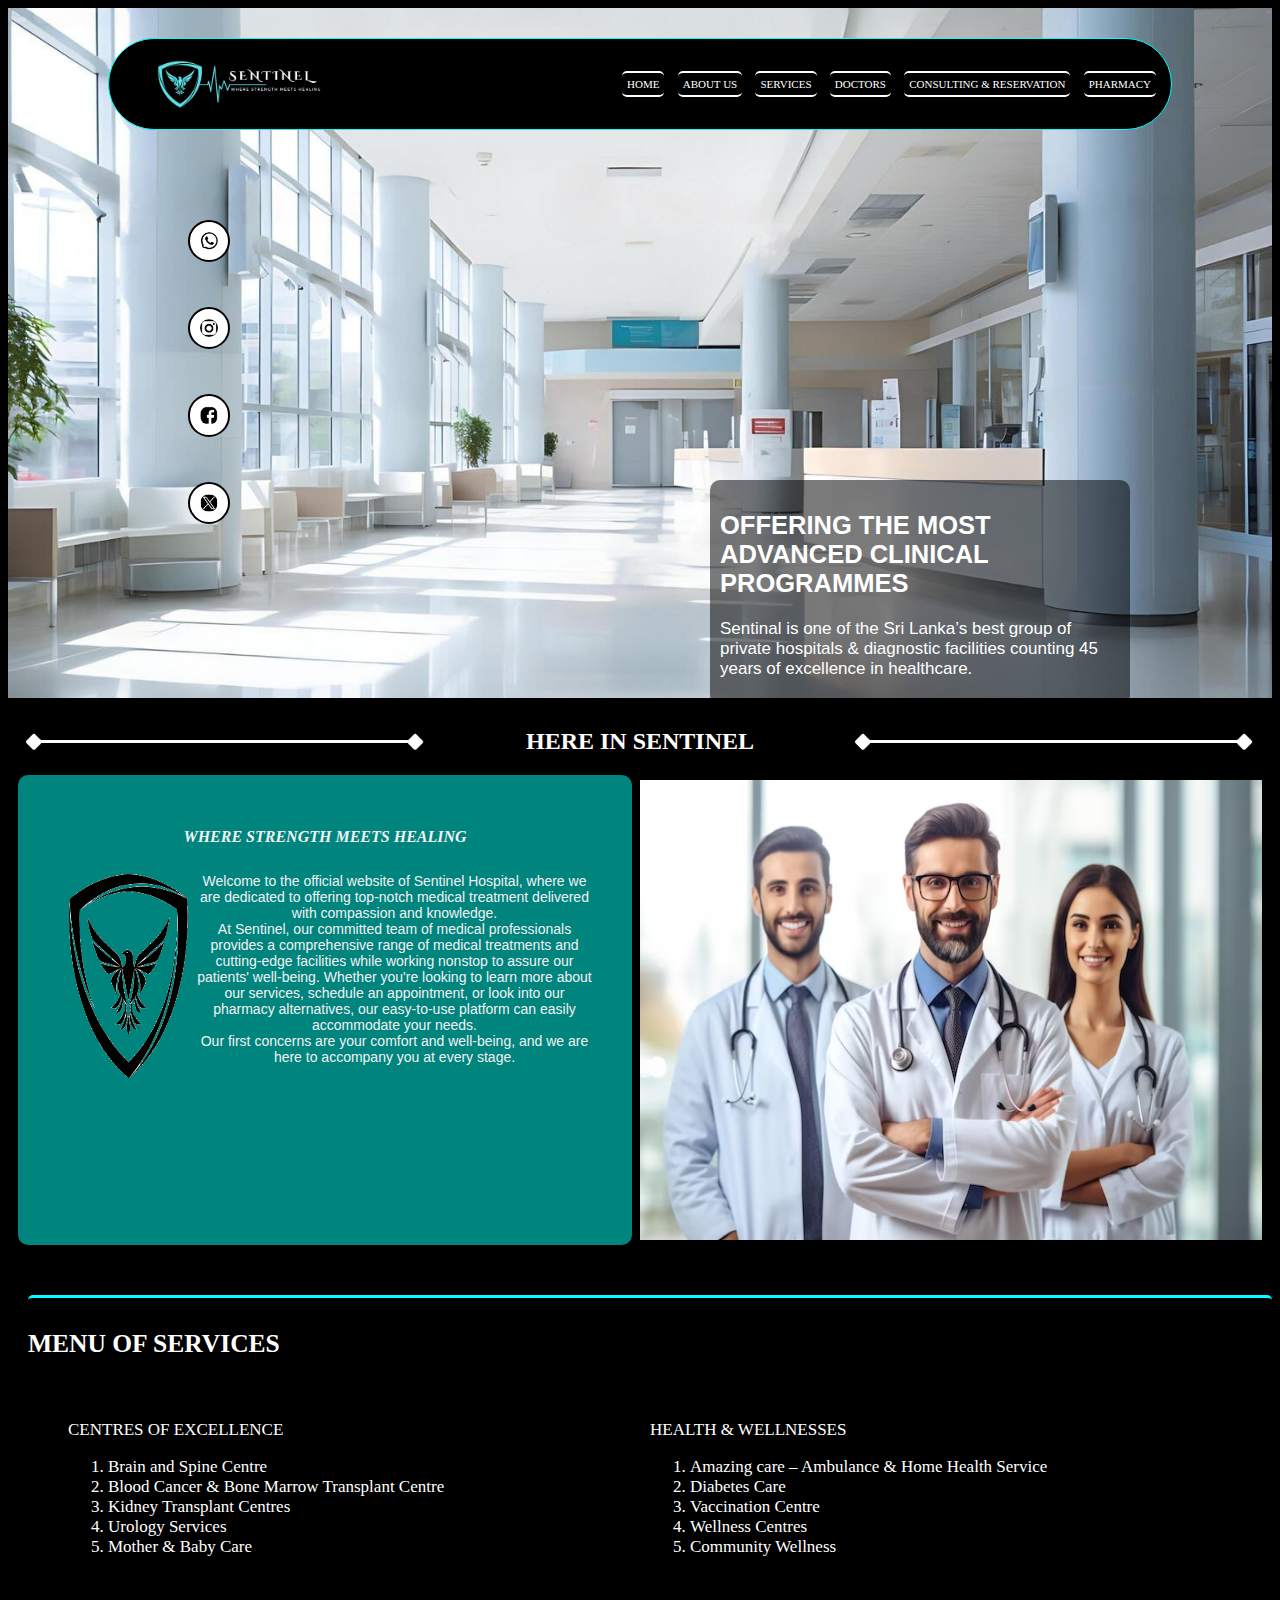
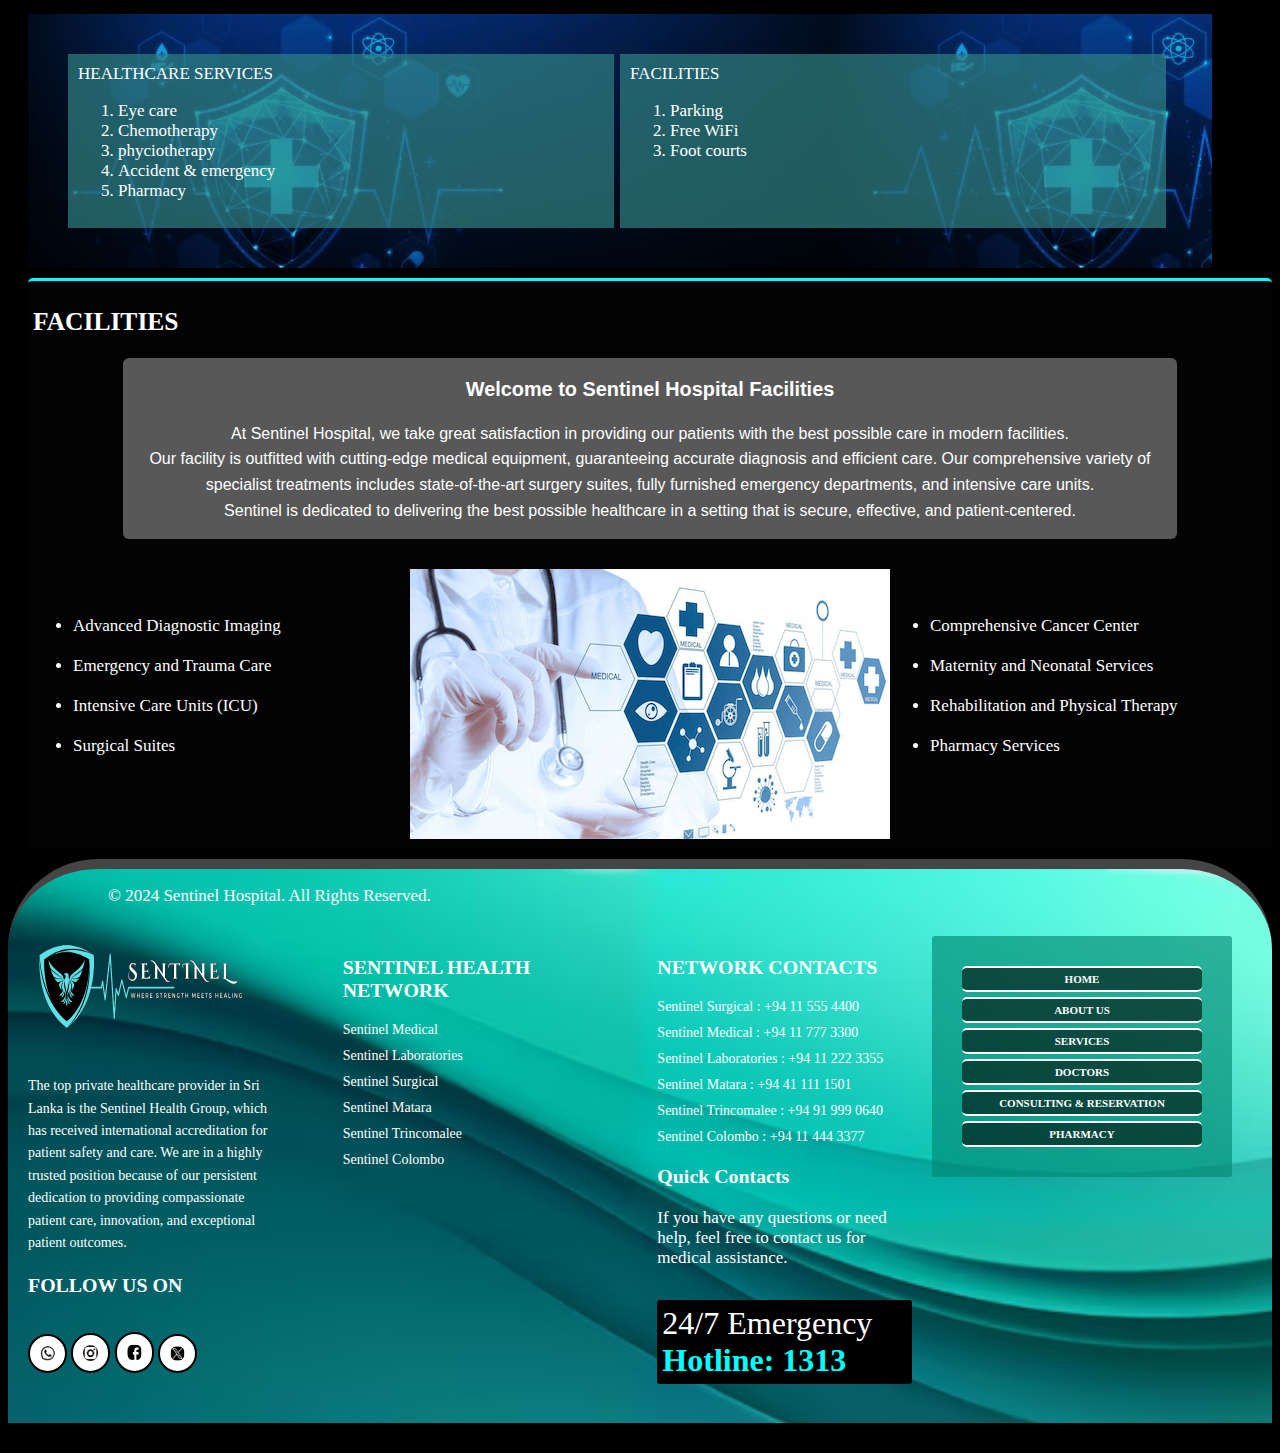
<file: index.html>
<!DOCTYPE html>
<html lang="en">
    <head>
        <meta charset="UTF-8">
        <meta name="viewport" content="width=device-width, initial-scale=1.0">
        <title>Home page</title>
        <link rel="apple-touch-icon" sizes="180x180" href="images/favicon icon/apple-touch-icon.png">
        <link rel="icon" type="image/png" sizes="32x32" href="images/favicon icon/favicon-32x32.png">
        <link rel="icon" type="image/png" sizes="16x16" href="images/favicon icon/favicon-16x16.png">
        <link rel="manifest" href="images/favicon icon/site.webmanifest">
        <link rel="mask-icon" href="images/favicon icon/safari-pinned-tab.svg" color="#0a8f88">
        <meta name="msapplication-TileColor" content="#000000">
        <meta name="theme-color" content="#000000">
        <link rel="stylesheet" href="styles.css">
    </head>
<body>
    <div class="background">
        <header class="header" >
            
           
            <img src="images/Black And White Illustrated Eagle Logo (2).png" alt="company logo" class="logo">
            <nav>
                <a href="index.html">HOME</a>
                <a href="about us.html">ABOUT US</a>
                <a href="service.html">SERVICES</a>
                <a href="doctor.html">DOCTORS</a>
                <a href="consulting.html">CONSULTING & RESERVATION</a>
                <a href="pharmacy.html">PHARMACY</a>
            </nav>
       
        </header>
        
        <div class="header_content">
            <div class="left">
                <div class="socials">
                    <a href="https://web.whatsapp.com"><img src="images/whatsapp.png" alt="WhatsApp"></a>
                    <a href="https://www.instagram.com"><img src="images/instagram.png" alt="Instagram"></a>
                    <a href="https://www.facebook.com"><img src="images/facebook.png" alt="Facebook"></a>
                    <a href="https://x.com/home"><img src="images/x.png" alt="X"></a>
                </div>
            </div>
            <div class="right">
                <div class="welcome">
                    <h2><b>OFFERING THE MOST ADVANCED CLINICAL PROGRAMMES</b></h2>
                    
                    <p>Sentinal is one of the Sri Lanka’s best group of private hospitals & diagnostic facilities counting 45 years of excellence in healthcare.</p>
                </div>
            </div>
            
        </div> 

    </div>
    
    <main>

        <section id="sec1">

            <div class="heading">
                <img src="images/heading.png" alt="headline">
                <h2>HERE IN SENTINEL</h2>
                <img src="images/heading.png" alt="headline">
            </div>

            <div class="content_sec1">

                <div class="text_box">
                    <h2><b>WHERE STRENGTH MEETS HEALING</b></h2> 
                    <div class="para_1">
                        <img src="images/logo without name.png" alt="crest" class="sign">
                        <P>Welcome to the official website of Sentinel Hospital, where we are dedicated to offering top-notch medical treatment delivered with compassion and knowledge. <br>
                            At Sentinel, our committed team of medical professionals provides a comprehensive range of medical treatments and cutting-edge facilities while working nonstop to assure our patients' well-being.
                            Whether you're looking to learn more about our services, schedule an appointment, or look into our pharmacy alternatives, our easy-to-use platform can easily accommodate your needs. <br>
                            Our first concerns are your comfort and well-being, and we are here to accompany you at every stage.
                        </P>
                    </div>
                    
                </div>
                
    
                <img src="images/group-doctors-standing-front-hospital-room_889227-23144.avif" alt="pic">
            </div>
            
        </section>

        <section id="sec2">
            <h2><b>MENU OF SERVICES</b></h2>

            <div class="service_box">
                <div class="s_box">
                    <div class="excellence">
                        CENTRES OF EXCELLENCE
                        <ol type="1">
                            <li>Brain and Spine Centre</li>
                            <li>Blood Cancer & Bone Marrow Transplant Centre</li>
                            <li>Kidney Transplant Centres</li>
                            <li>Urology Services</li>
                            <li>Mother & Baby Care</li>
                        </ol>
                    </div>
                    <div class="Wellness">
                        HEALTH & WELLNESSES
                        <ol type="1">
                            <li>Amazing care – Ambulance & Home Health Service</li>
                            <li>Diabetes Care</li>
                            <li>Vaccination Centre</li>
                            <li>Wellness Centres</li>
                            <li>Community Wellness</li>
                        </ol>
                    </div>
                </div>
                <div class="service_image">
                    <div class="healthcare">
                        HEALTHCARE SERVICES
                        <ol type="1">
                            <li>Eye care</li>
                            <li>Chemotherapy</li>
                            <li>phyciotherapy</li>
                            <li>Accident & emergency</li>
                            <li>Pharmacy</li>
                        </ol>
                    </div>
                    <div class="facilities">
                        FACILITIES
                        <ol type="1">
                            <li>Parking</li>
                            <li>Free WiFi</li>
                            <li>Foot courts</li>
                        </ol>
                    </div>
                </div>
            </div>
        </section>

        <section id="sec3">
            <h2><b>FACILITIES</b></h2>

            <div class="facilities_box">
                <div class="f_box1">
                    <h3>Welcome to Sentinel Hospital Facilities</h3>
                    <p>At Sentinel Hospital, we take great satisfaction in providing our patients with the best possible care in modern facilities. <br>
                        Our facility is outfitted with cutting-edge medical equipment, guaranteeing accurate diagnosis and efficient care. Our comprehensive variety of specialist treatments includes state-of-the-art surgery suites, fully furnished emergency departments, and intensive care units. <br>
                        Sentinel is dedicated to delivering the best possible healthcare in a setting that is secure, effective, and patient-centered.
                    </p>
                </div>

                <div class="fac_container">
                    <div class="f_box2">
                        <ul>
                            <li>Advanced Diagnostic Imaging</li> <br>
                            <li>Emergency and Trauma Care</li> <br>
                            <li>Intensive Care Units (ICU)</li><br>
                            <li>Surgical Suites</li><br>
                        </ul>
                    </div>
                    <div class="f_box">
                        <img src="images/facilities.webp" alt="facilities">
                    </div>
                    <div class="f_box2">
                        <ul>
                            <li>Comprehensive Cancer Center</li><br>
                            <li>Maternity and Neonatal Services</li><br>
                            <li>Rehabilitation and Physical Therapy</li><br>
                            <li>Pharmacy Services</li><br>
                        </ul>
                    </div>
                </div>
               
            </div>
            
        </section>

    </main>



    <footer>
        <div class="copy">
            <p>&copy; 2024 Sentinel Hospital. All Rights Reserved.</p>
        </div>
        
        <div class="footer_container">


            <div class="footer-left">
                <img src="images\Black And White Illustrated Eagle Logo (2).png" alt="Sentinel Health Logo">
                <p>The top private healthcare provider in Sri Lanka is the Sentinel Health Group, which has received international accreditation for patient safety and care. We are in a highly trusted position because of our persistent dedication to providing compassionate patient care, innovation, and exceptional patient outcomes.</p>
                <h3>FOLLOW US ON</h3>
                <div class="social-icons">
                    <a href="https://web.whatsapp.com"><img src="images/whatsapp.png" alt="WhatsApp"></a>
                    <a href="https://www.instagram.com"><img src="images/instagram.png" alt="Instagram"></a>
                    <a href="https://www.facebook.com"><img src="images/facebook.png" alt="Facebook"></a>
                    <a href="https://x.com/home"><img src="images/x.png" alt="X"></a>
                </div>
            </div>

            <div class="footer-middle">
                <h3>SENTINEL HEALTH NETWORK</h3>
                <ul>
                    <li>Sentinel Medical</li>
                    <li>Sentinel Laboratories</li>
                    <li>Sentinel Surgical</li>

                    <li>Sentinel Matara</li>
                    <li>Sentinel Trincomalee</li>
                    <li>Sentinel Colombo</li>
                </ul>
            </div>

            <div class="footer-right">
                <h3>NETWORK CONTACTS</h3>
                <ul>
                    <li>Sentinel Surgical : +94 11 555 4400</li>
                    <li>Sentinel Medical : +94 11 777 3300</li>
                    <li>Sentinel Laboratories : +94 11 222 3355</li>

                    <li>Sentinel Matara : +94 41 111 1501</li>
                    <li>Sentinel Trincomalee : +94 91 999 0640</li>
                    <li>Sentinel Colombo : +94 11 444 3377</li>
                </ul>

                <h3>Quick Contacts</h3>
                If you have any questions or need help, feel free to contact us for medical assistance.
                    
                <p>24/7 Emergency <br>
                <b>Hotline: 1313</b></p>
            </div>

            <div class="footer-corner">
                <nav>
                    <a href="index.html">HOME</a>
                    <a href="about us.html">ABOUT US</a>
                    <a href="service.html">SERVICES</a>
                    <a href="doctor.html">DOCTORS</a>
                    <a href="consulting.html">CONSULTING & RESERVATION</a>
                    <a href="pharmacy.html">PHARMACY</a>
                </nav>
            </div>

        </div> 
    </footer>
    
    
</body>
</html>
</file>
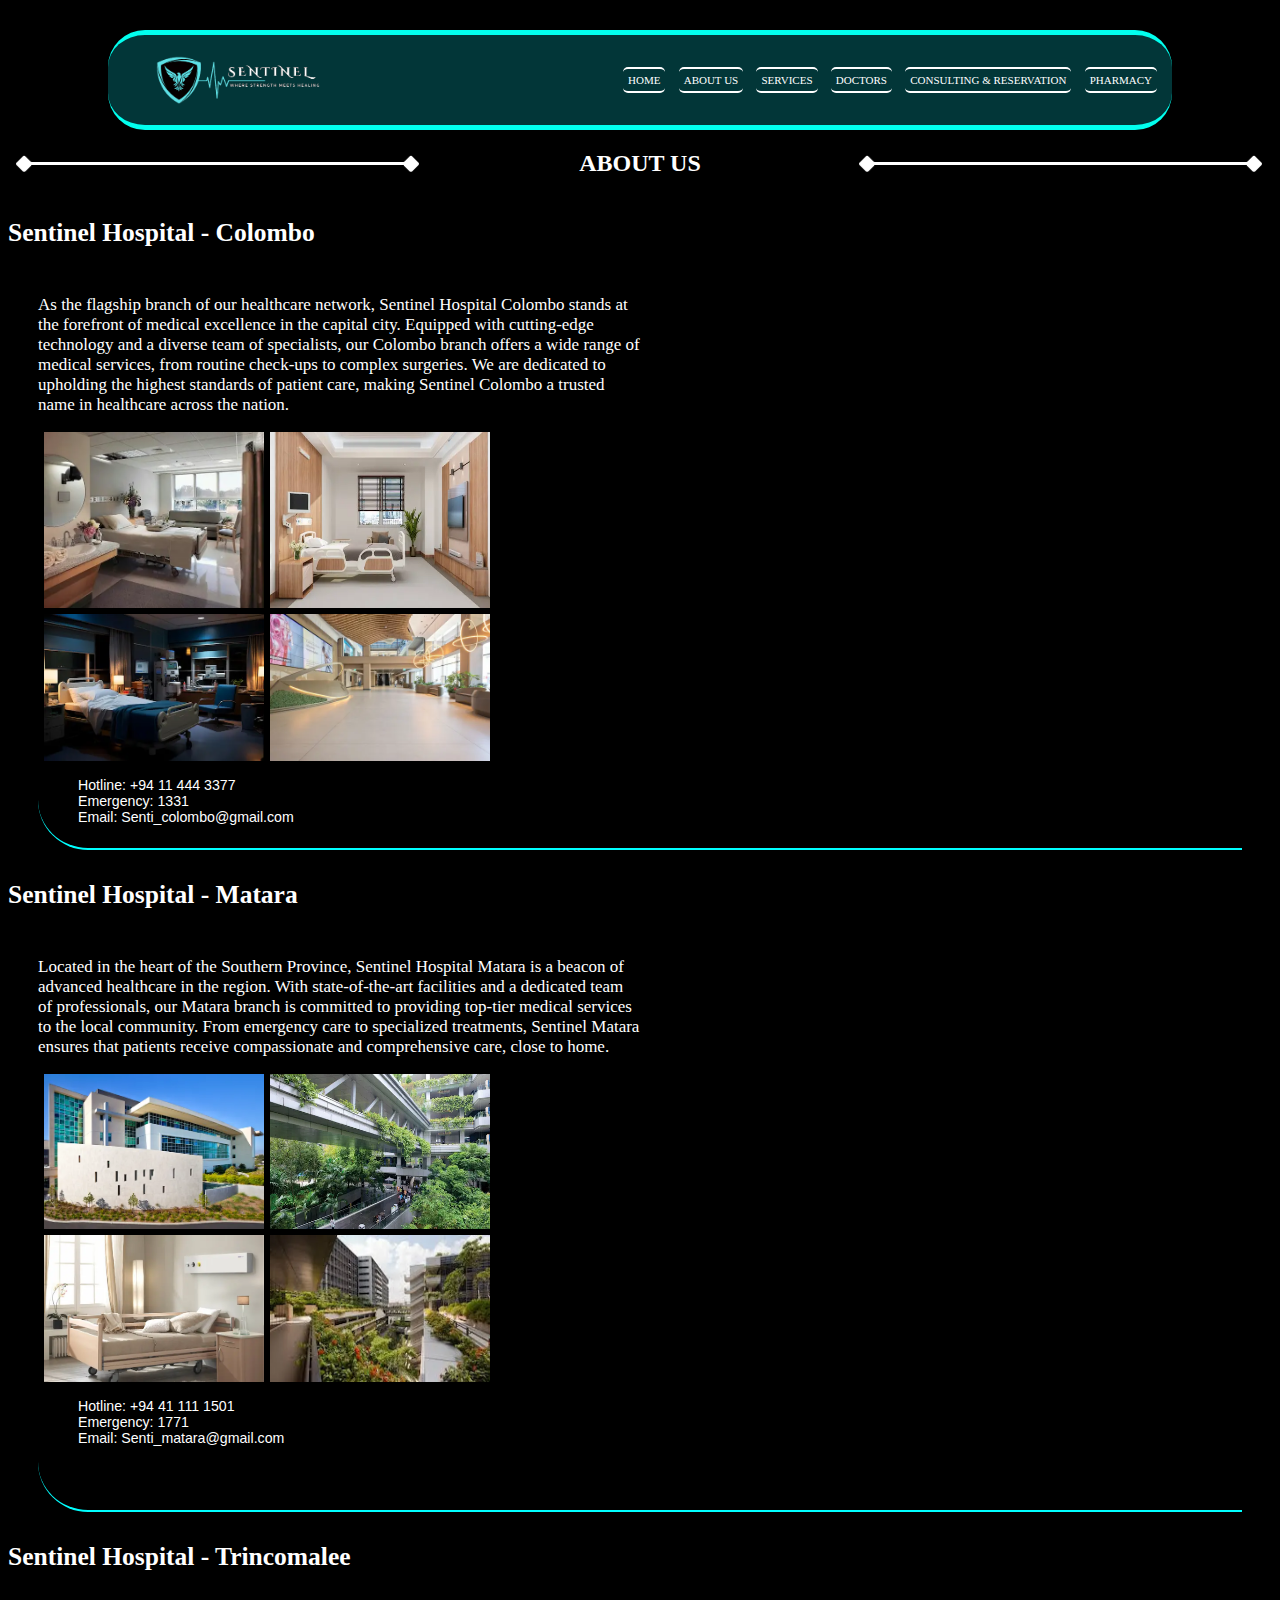
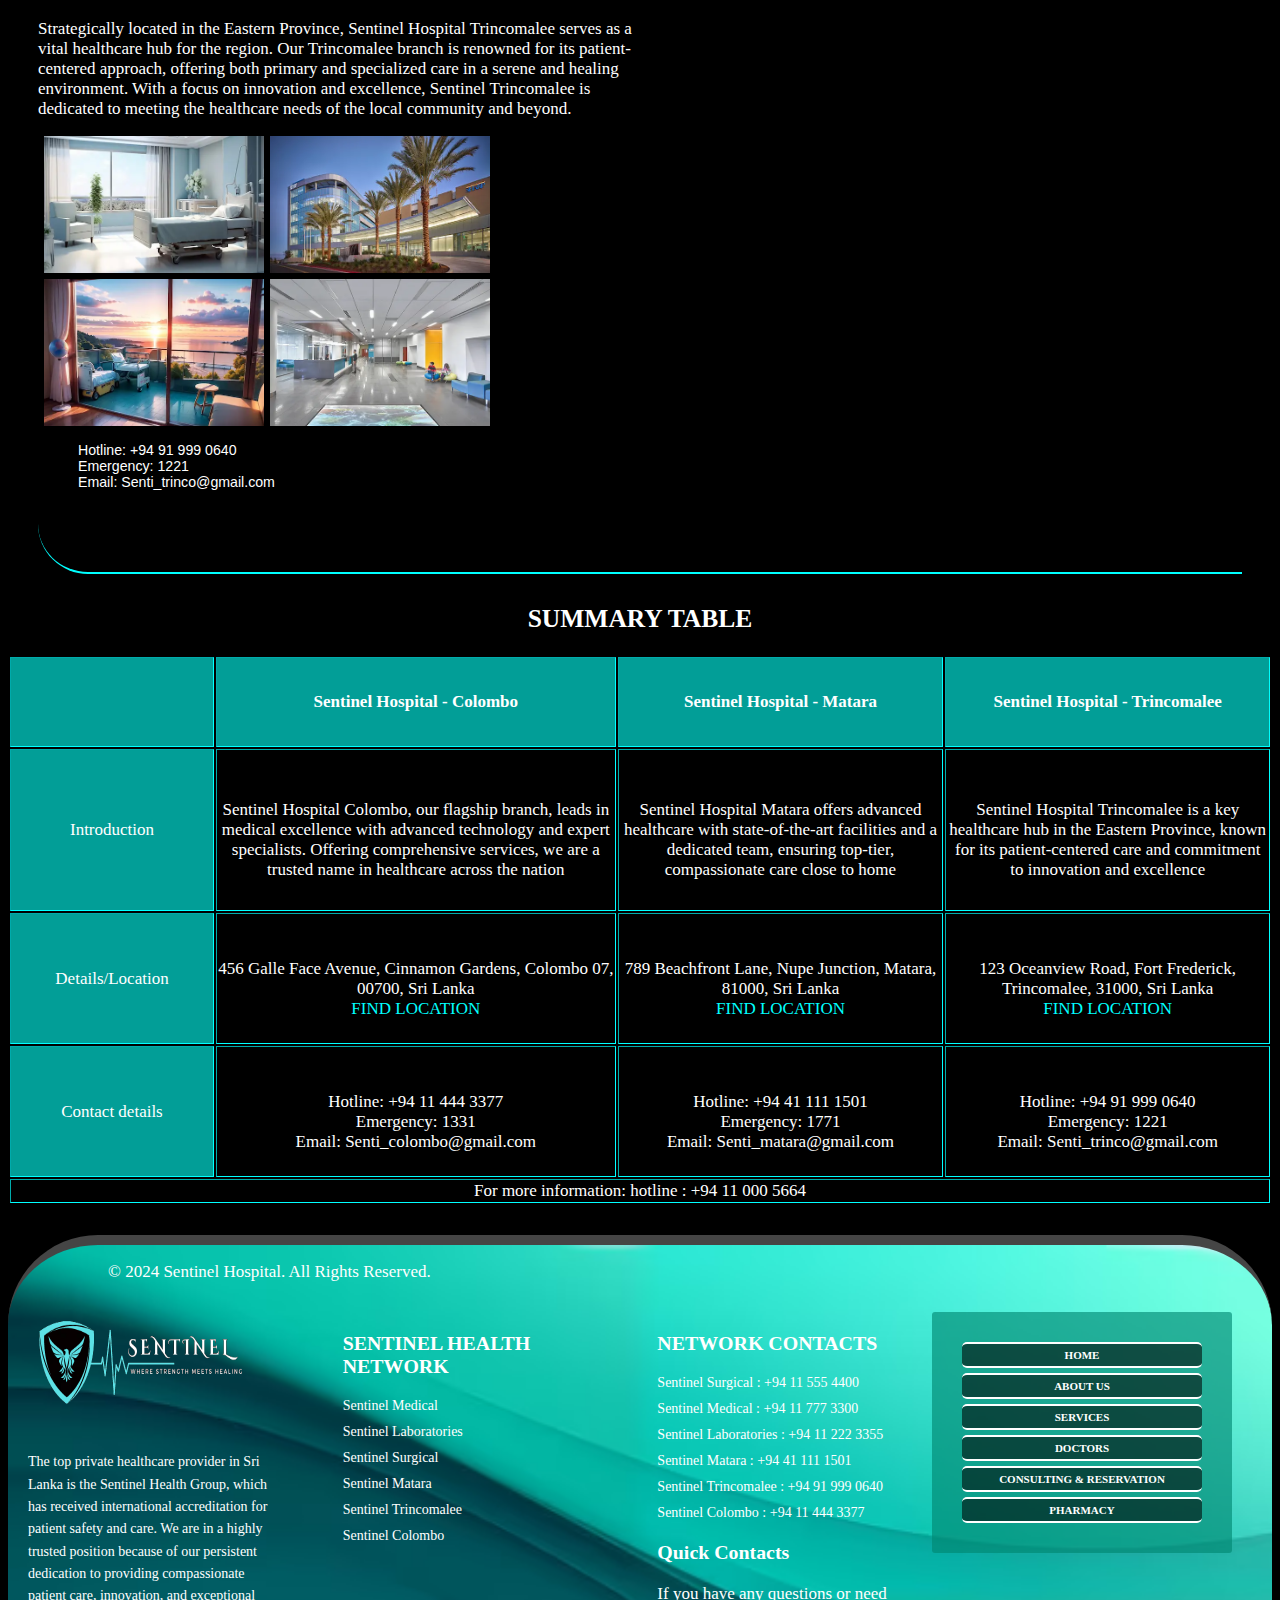
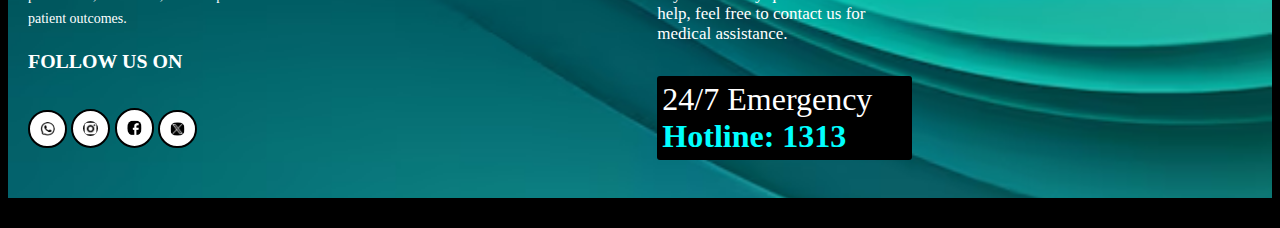
<file: about us.html>
<!DOCTYPE html>
<html lang="en">
<head>
    <meta charset="UTF-8">
    <meta name="viewport" content="width=device-width, initial-scale=1.0">
    <title>About us</title>
    <link rel="apple-touch-icon" sizes="180x180" href="images/favicon icon/apple-touch-icon.png">
    <link rel="icon" type="image/png" sizes="32x32" href="images/favicon icon/favicon-32x32.png">
    <link rel="icon" type="image/png" sizes="16x16" href="images/favicon icon/favicon-16x16.png">
    <link rel="manifest" href="images/favicon icon/site.webmanifest">
    <link rel="mask-icon" href="images/favicon icon/safari-pinned-tab.svg" color="#0a8f88">
    <meta name="msapplication-TileColor" content="#000000">
    <meta name="theme-color" content="#000000">
    <link rel="stylesheet" href="styles.css">
</head>
<body>
        <header class="head_top">
            <img src="images/Black And White Illustrated Eagle Logo (2).png" alt="company logo" class="logo">
            <nav>
                <a href="index.html">HOME</a>
                <a href="about us.html">ABOUT US</a>
                <a href="service.html">SERVICES</a>
                <a href="doctor.html">DOCTORS</a>
                <a href="consulting.html">CONSULTING & RESERVATION</a>
                <a href="pharmacy.html">PHARMACY</a>
    
            </nav>
        </header>

        <main>
            <div class="heading">
                <img src="images/heading.png" alt="headline">
                <h2>ABOUT US</h2>
                <img src="images/heading.png" alt="headline">
            </div>


            <h2><b>Sentinel Hospital - Colombo</b></h2>
            <div class="branch">
                
                <div class="branch_content">
                    <p>As the flagship branch of our healthcare network, Sentinel Hospital Colombo stands at the forefront of medical excellence in the capital city.
                        Equipped with cutting-edge technology and a diverse team of specialists, our Colombo branch offers a wide range of medical services, from routine check-ups to complex surgeries. 
                        We are dedicated to upholding the highest standards of patient care, making Sentinel Colombo a trusted name in healthcare across the nation.
                    </p>
                    <div class="branch_images">
                        <div class="images1">
                            <img src="images/branch 1.1.webp" alt="branch 1.1">
                            <img src="images/branch 1.2.webp" alt="branch 1.2">
                        </div>
                        <div class="images2">
                            <img src="images/branch 1.3.webp" alt="branch 1.3">
                            <img src="images/branch 1.4.webp" alt="branch 1.4">
                        </div>
                        <div class="contacts">
                            Hotline: +94 11 444 3377 <br>
                            Emergency: 1331 <br>
                            Email: Senti_colombo@gmail.com <br>
                        </div>
                    </div>
                </div>
                <section id="map1">
                    <iframe src="https://www.google.com/maps/embed?pb=!1m18!1m12!1m3!1d63371.81536311024!2d79.81500561166453!3d6.921836877834018!2m3!1f0!2f0!3f0!3m2!1i1024!2i768!4f13.1!3m3!1m2!1s0x3ae253d10f7a7003%3A0x320b2e4d32d3838d!2sColombo!5e0!3m2!1sen!2slk!4v1725193869696!5m2!1sen!2slk" 
                        width="100%" 
                        height="100%" 
                        style="border:0;" 
                        allowfullscreen="" 
                        loading="lazy" 
                        referrerpolicy="no-referrer-when-downgrade">
                    </iframe>
                </section>
                
                
            </div>


            <h2><b>Sentinel Hospital - Matara</b></h2>
            <div class="branch">
                
                <div class="branch_content">
                    <p>Located in the heart of the Southern Province, Sentinel Hospital Matara is a beacon of advanced healthcare in the region.
                    With state-of-the-art facilities and a dedicated team of professionals, our Matara branch is committed to providing top-tier medical services to the local community.
                    From emergency care to specialized treatments, Sentinel Matara ensures that patients receive compassionate and comprehensive care, close to home.
                    </p>
                    <div class="branch_images">
                        <div class="images1">
                            <img src="images/branch 2.1.webp" alt="branch 2.1">
                            <img src="images/branch 2.2.webp" alt="branch 2.2">
                        </div>
                        <div class="images2">
                            <img src="images/branch 2.3.webp" alt="branch 2.3">
                            <img src="images/branch 2.4.webp" alt="branch 2.4">
                        </div>
                        
                        
                        <div class="contacts">
                            Hotline: +94 41 111 1501 <br>
                            Emergency: 1771 <br>
                            Email: Senti_matara@gmail.com <br>
                        </div>
                    </div>
                </div>
                <section id="map2">
                    <iframe src="https://www.google.com/maps/embed?pb=!1m18!1m12!1m3!1d63492.95583422898!2d80.50954810941738!3d5.951990672257186!2m3!1f0!2f0!3f0!3m2!1i1024!2i768!4f13.1!3m3!1m2!1s0x3ae138d151937cd9%3A0x1d711f45897009a3!2sMatara!5e0!3m2!1sen!2slk!4v1725199354845!5m2!1sen!2slk" 
                        width="100%"
                        height="100%" 
                        style="border:0;"
                        allowfullscreen="" 
                        loading="lazy" 
                        referrerpolicy="no-referrer-when-downgrade">
                    </iframe>
                </section>
                
                
            </div>


            <h2><b>Sentinel Hospital - Trincomalee</b></h2>
            <div class="branch">
                
                <div class="branch_content">
                    <p>Strategically located in the Eastern Province, Sentinel Hospital Trincomalee serves as a vital healthcare hub for the region. 
                    Our Trincomalee branch is renowned for its patient-centered approach, offering both primary and specialized care in a serene and healing environment. 
                    With a focus on innovation and excellence, Sentinel Trincomalee is dedicated to meeting the healthcare needs of the local community and beyond.
                    </p>
                    <div class="branch_images">
                        <div class="images1">
                            <img src="images/branch 3.1.webp" alt="branch 3.1">
                            <img src="images/branch 3.2.webp" alt="branch 3.2">
                        </div>
                        <div class="images2">
                            <img src="images/branch 3.3.webp" alt="branch 3.3">
                            <img src="images/branch 3.4.webp" alt="branch 3.4">
                        </div>
                        
                        <div class="contacts">
                            Hotline: +94 91 999 0640 <br>
                            Emergency: 1221 <br>
                            </a>Email: Senti_trinco@gmail.com <br>
                        </div>
                    </div>
                </div>
                <section id="map3">
                    <iframe src="https://www.google.com/maps/embed?pb=!1m18!1m12!1m3!1d63122.12828353431!2d81.17201681629601!3d8.583207114004122!2m3!1f0!2f0!3f0!3m2!1i1024!2i768!4f13.1!3m3!1m2!1s0x3afbbcb6902dbe27%3A0x7de76a7a331b0fbb!2sTrincomalee!5e0!3m2!1sen!2slk!4v1725199686617!5m2!1sen!2slk"
                        width="100%" 
                        height="100%" 
                        style="border:0;" 
                        allowfullscreen="" 
                        loading="lazy" 
                        referrerpolicy="no-referrer-when-downgrade">
                    </iframe>
                </section>
                
            </div>

            <h2><center>SUMMARY TABLE</center></h2>
            <table border="1px">
                <thead>
                    <tr>
                        <th></th>
                        <th>Sentinel Hospital - Colombo</th>
                        <th>Sentinel Hospital - Matara</th>
                        <th>Sentinel Hospital - Trincomalee</th>
                    </tr>
                </thead>
                <tbody>
                    <tr>
                        <td class="t_main">Introduction</td>
                        <td><div class="data">SENTINEL COLOMBO</div><br>Sentinel Hospital Colombo, our flagship branch, leads in medical excellence with advanced technology and expert specialists. Offering comprehensive services, we are a trusted name in healthcare across the nation</td>
                        <td><div class="data">SENTINEL MATARA</div><br>Sentinel Hospital Matara offers advanced healthcare with state-of-the-art facilities and a dedicated team, ensuring top-tier, compassionate care close to home</td>
                        <td><div class="data">SENTINEL TRINCOMALEE</div><br>Sentinel Hospital Trincomalee is a key healthcare hub in the Eastern Province, known for its patient-centered care and commitment to innovation and excellence</td>
                    </tr>
                    <tr>
                        <td class="t_main">Details/Location</td>
                        <td><div class="data">SENTINEL COLOMBO</div><br>456 Galle Face Avenue, Cinnamon Gardens, Colombo 07, 00700, Sri Lanka <br> <a href="#map1">FIND LOCATION</a></td>
                        <td><div class="data">SENTINEL MATARA</div><br>789 Beachfront Lane, Nupe Junction, Matara, 81000, Sri Lanka <br> <a href="#map2">FIND LOCATION</a></td>
                        <td><div class="data">SENTINEL TRINCOMALEE</div><br>123 Oceanview Road, Fort Frederick, Trincomalee, 31000, Sri Lanka <br> <a href="#map3">FIND LOCATION</a></td>
                    </tr>
                    <tr>
                        <td class="t_main">Contact details</td>
                        <td><div class="data">SENTINEL COLOMBO</div><br>Hotline: +94 11 444 3377 <br>Emergency: 1331 <br>Email: Senti_colombo@gmail.com <br></td>
                        <td><div class="data">SENTINEL MATARA</div><br>Hotline: +94 41 111 1501 <br>Emergency: 1771 <br>Email: Senti_matara@gmail.com <br></td>
                        <td><div class="data">SENTINEL TRINCOMALEE</div><br>Hotline: +94 91 999 0640 <br>Emergency: 1221 <br>Email: Senti_trinco@gmail.com <br></td>
                    </tr>
                </tbody>
                <tfoot>
                    <tr>
                        <td colspan="4">For more information: hotline : +94 11 000 5664</td>
                    </tr>
                </tfoot>
            </table>
        

        </main>
        

        <footer>
            <div class="copy">
                <p>&copy; 2024 Sentinel Hospital. All Rights Reserved.</p>
            </div>
            <div class="footer_container">
    
    
                <div class="footer-left">
                    <img src="images\Black And White Illustrated Eagle Logo (2).png" alt="Sentinel Health Logo">
                    <p>The top private healthcare provider in Sri Lanka is the Sentinel Health Group, which has received international accreditation for patient safety and care. We are in a highly trusted position because of our persistent dedication to providing compassionate patient care, innovation, and exceptional patient outcomes.</p>
                    <h3>FOLLOW US ON</h3>
                    <div class="social-icons">
                        <a href="https://web.whatsapp.com"><img src="images/whatsapp.png" alt="WhatsApp"></a>
                        <a href="https://www.instagram.com"><img src="images/instagram.png" alt="Instagram"></a>
                        <a href="https://www.facebook.com"><img src="images/facebook.png" alt="Facebook"></a>
                        <a href="https://x.com/home"><img src="images/x.png" alt="X"></a>
                    </div>
                </div>
    
                <div class="footer-middle">
                    <h3>SENTINEL HEALTH NETWORK</h3>
                    <ul>
                        <li>Sentinel Medical</li>
                        <li>Sentinel Laboratories</li>
                        <li>Sentinel Surgical</li>
    
                        <li>Sentinel Matara</li>
                        <li>Sentinel Trincomalee</li>
                        <li>Sentinel Colombo</li>
                    </ul>
                </div>
    
                <div class="footer-right">
                    <h3>NETWORK CONTACTS</h3>
                    <ul>
                        <li>Sentinel Surgical : +94 11 555 4400</li>
                        <li>Sentinel Medical : +94 11 777 3300</li>
                        <li>Sentinel Laboratories : +94 11 222 3355</li>
    
                        <li>Sentinel Matara : +94 41 111 1501</li>
                        <li>Sentinel Trincomalee : +94 91 999 0640</li>
                        <li>Sentinel Colombo : +94 11 444 3377</li>
                    </ul>
    
                    <h3>Quick Contacts</h3>
                    If you have any questions or need help, feel free to contact us for medical assistance.
                        
                    <p>24/7 Emergency <br>
                    <b>Hotline: 1313</b></p>
                </div>
    
                <div class="footer-corner">
                    <nav>
                        <a href="index.html">HOME</a>
                        <a href="about us.html">ABOUT US</a>
                        <a href="service.html">SERVICES</a>
                        <a href="doctor.html">DOCTORS</a>
                        <a href="consulting.html">CONSULTING & RESERVATION</a>
                        <a href="pharmacy.html">PHARMACY</a>
                    </nav>
                </div>
    
            </div> 
        </footer>
    
</body>
</html>
</file>
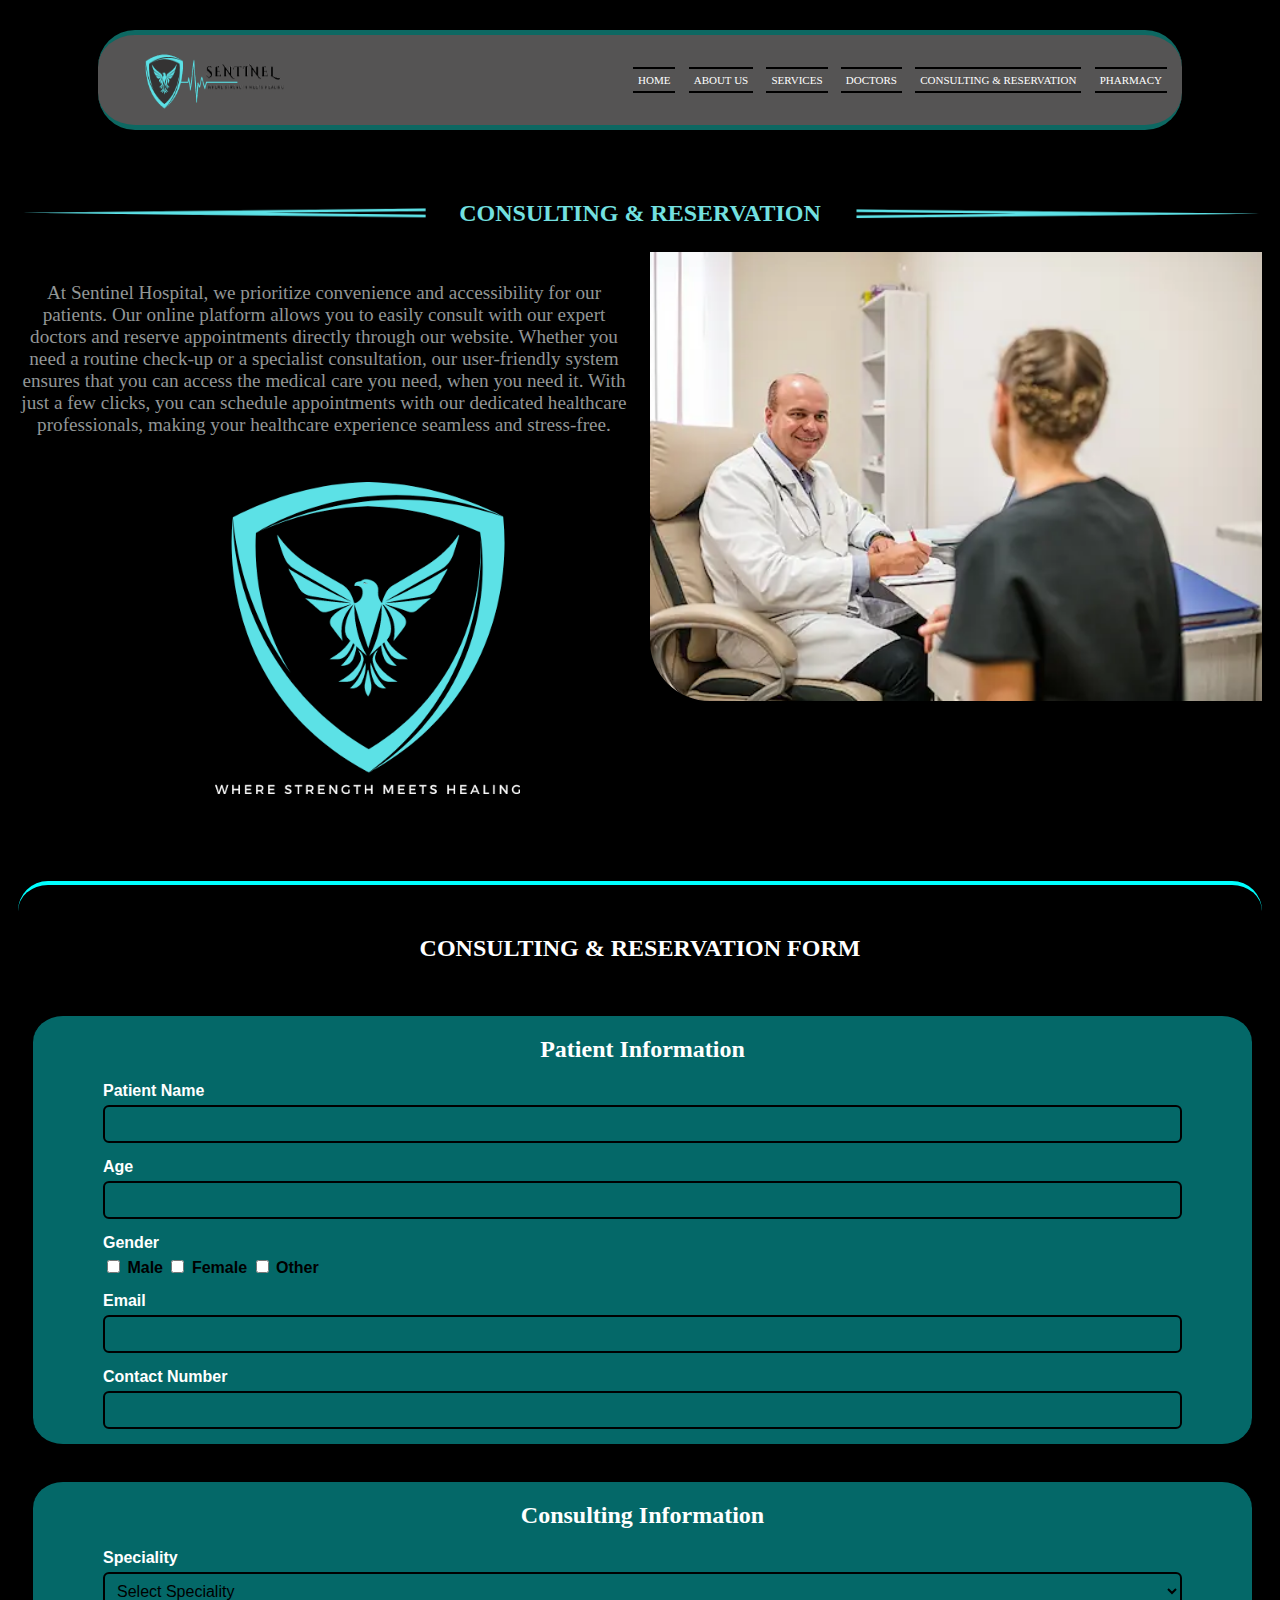
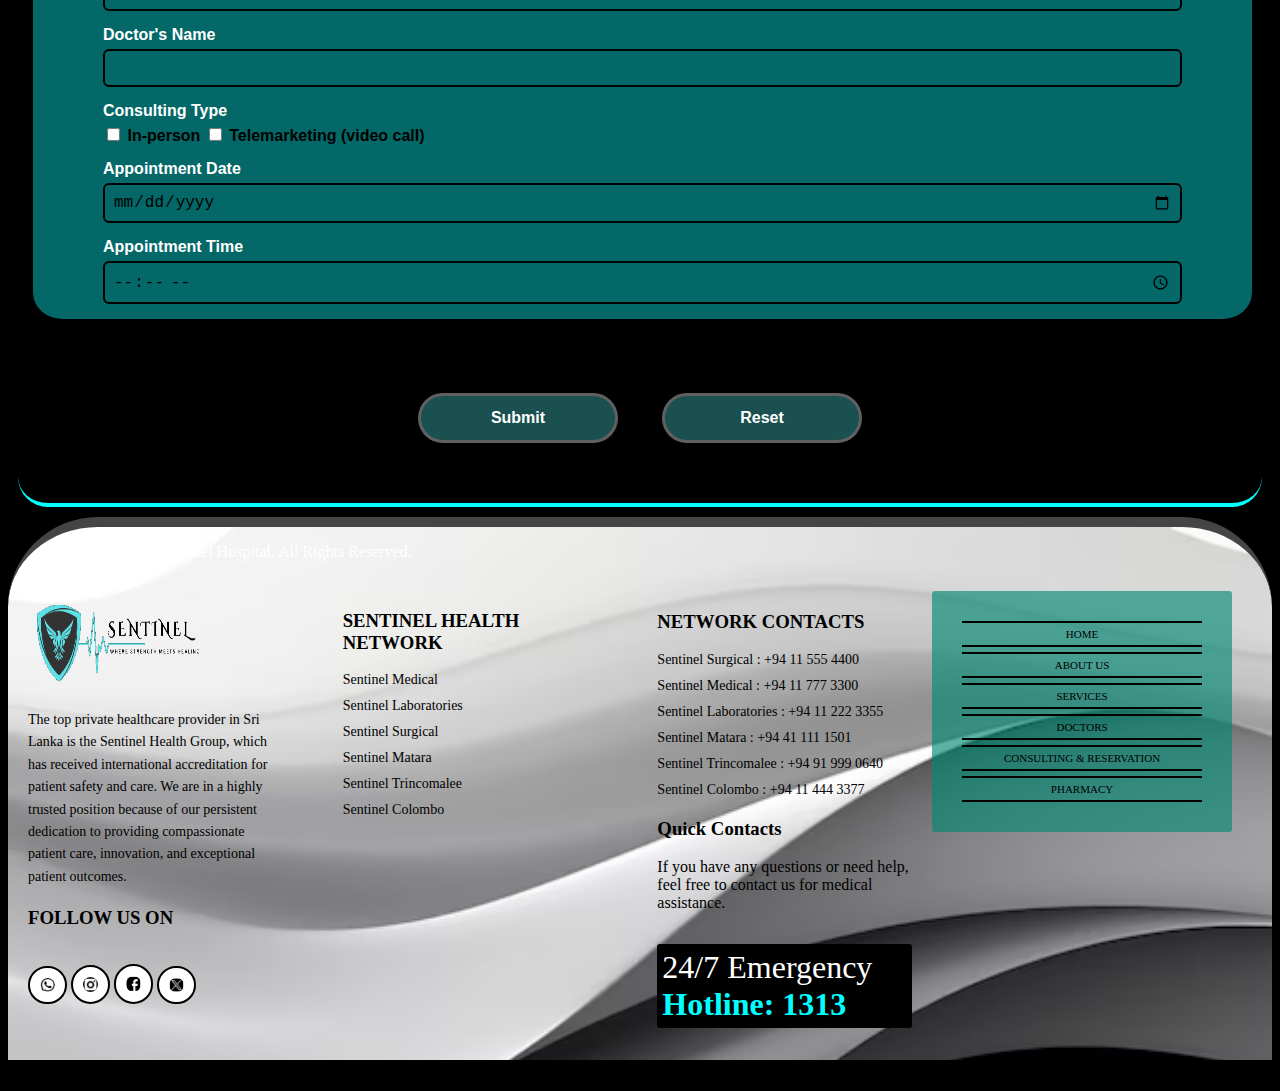
<file: consulting.html>
<!DOCTYPE html>
<html lang="en">
<head>
    <meta charset="UTF-8">
    <meta name="viewport" content="width=device-width, initial-scale=1.0">
    <title>Consulting page</title>
    <link rel="apple-touch-icon" sizes="180x180" href="images/favicon icon/apple-touch-icon.png">
    <link rel="icon" type="image/png" sizes="32x32" href="images/favicon icon/favicon-32x32.png">
    <link rel="icon" type="image/png" sizes="16x16" href="images/favicon icon/favicon-16x16.png">
    <link rel="manifest" href="images/favicon icon/site.webmanifest">
    <link rel="mask-icon" href="images/favicon icon/safari-pinned-tab.svg" color="#0a8f88">
    <meta name="msapplication-TileColor" content="#000000">
    <meta name="theme-color" content="#000000">
    <link rel="stylesheet" href="consulting_pharmacy.css">
</head>
<body>
    <header class="head_top">
        <img src="images/form logo.png" alt="company logo" class="logo">
        <nav>
            <a href="index.html">HOME</a>
            <a href="about us.html">ABOUT US</a>
            <a href="service.html">SERVICES</a>
            <a href="doctor.html">DOCTORS</a>
            <a href="consulting.html">CONSULTING & RESERVATION</a>
            <a href="pharmacy.html">PHARMACY</a>

        </nav>
    </header>

    <main>

        <div class="con_heading">
            <img src="images/line left.png" alt="headline">
            <h2>CONSULTING & RESERVATION</h2>
            <img src="images/line right.png" alt="headline">
        </div>


        <div class="consulting">
            <div class="con_para">
                At Sentinel Hospital, we prioritize convenience and accessibility for our patients. 
                Our online platform allows you to easily consult with our expert doctors and reserve appointments directly through our website. 
                Whether you need a routine check-up or a specialist consultation, our user-friendly system ensures that you can access the medical care you need, when you need it.
                With just a few clicks, you can schedule appointments with our dedicated healthcare professionals, making your healthcare experience seamless and stress-free.
                <div class="para_image">
                    <img src="images/emblem with motto.png" alt="logo">
                </div>
                
            </div>
            <div class="con_image">
                <img src="images/consulting.webp" alt="consulting image">
            </div>
        </div>



        <div class="form_content">
            <h2>CONSULTING & RESERVATION FORM</h2>
            <form>
                <div class="left">
                    <h2>Patient Information</h2>


                    <div class="form_box">
                        <label for="patient_name">Patient Name</label>
                        <input type="text" id="patient_name" name="patient_name" required>
                    </div>

                    <div class="form_box">
                        <label for="patient_age">Age</label>
                        <input type="number" id="patient_age" name="patient_age" required>
                    </div>

                    <div class="form_box">
                        <label for="patient_gender">Gender</label>
                        <div class="gender_box">
                            <label><input type="checkbox" name="patient_gender" value="male"> Male</label>
                            <label><input type="checkbox" name="patient_gender" value="female"> Female</label>
                            <label><input type="checkbox" name="patient_gender" value="other"> Other</label>
                        </div>
                    </div>

                    <div class="form_box">
                        <label for="email">Email</label>
                        <input type="email" id="email" name="email" required>
                    </div>

                    <div class="form_box">
                        <label for="contact">Contact Number</label>
                    <input type="tel" id="contact" name="contact" required>
                    </div>

                </div>

                <div class="right">
                    <h2>Consulting Information</h2>

                    <div class="form_box">
                        <label for="patient_speciality">Speciality</label>
                        <select id="patient_speciality" name="patient_speciality" required>
                            <option value="">Select Speciality</option>
                            <option value="op1">Gneral medicine</option>
                            <option value="op2">Cardiology</option>
                            <option value="op3">Oncology</option>
                            <option value="op4">Neurology</option>
                            <option value="op5">Orthopedics</option>
                            <option value="op6">pediatrics</option>
                            <option value="op7">Women's health</option>
                            <option value="op8">Radiology</option>
                        </select>
                    </div>

                    <div class="form_box">
                        <label for="doctor_name">Doctor's Name</label>
                        <input type="text" id="doctor_name" name="doctor_name" required>
                    </div>

                    <div class="form_box">
                        <label for="consultation">Consulting Type</label>
                        <div class="con_box">
                            <label><input type="checkbox" name="consultation" value="f2f"> In-person</label>
                            <label><input type="checkbox" name="consultation" value="call"> Telemarketing (video call)</label>
                        </div>
                    </div>

                    <div class="form_box">
                        <label for="date">Appointment Date</label>
                        <input type="date" id="date" name="date" required>
                    </div>

                    <div class="form_box">
                        <label for="time">Appointment Time</label>
                        <input type="time" id="time" name="time" required>
                    </div>


                </div>
            </form>


            <div class="buttons">
                <button type="submit" class="submit_btn">Submit</button>
                <button type="reset" class="reset_btn">Reset</button>
            </div>

        </div>


        <footer>
            <div class="copy">
                <p>&copy; 2024 Sentinel Hospital. All Rights Reserved.</p>
            </div>
            <div class="footer_container">
    
    
                <div class="footer-left">
                    <img src="images/form logo.png" alt="Sentinel Health Logo">
                    <p>The top private healthcare provider in Sri Lanka is the Sentinel Health Group, which has received international accreditation for patient safety and care. We are in a highly trusted position because of our persistent dedication to providing compassionate patient care, innovation, and exceptional patient outcomes.</p>
                    <h3>FOLLOW US ON</h3>
                    <div class="social-icons">
                        <a href="https://web.whatsapp.com"><img src="images/whatsapp.png" alt="WhatsApp"></a>
                        <a href="https://www.instagram.com"><img src="images/instagram.png" alt="Instagram"></a>
                        <a href="https://www.facebook.com"><img src="images/facebook.png" alt="Facebook"></a>
                        <a href="https://x.com/home"><img src="images/x.png" alt="X"></a>
                    </div>
                </div>
    
                <div class="footer-middle">
                    <h3>SENTINEL HEALTH NETWORK</h3>
                    <ul>
                        <li>Sentinel Medical</li>
                        <li>Sentinel Laboratories</li>
                        <li>Sentinel Surgical</li>
    
                        <li>Sentinel Matara</li>
                        <li>Sentinel Trincomalee</li>
                        <li>Sentinel Colombo</li>
                    </ul>
                </div>
    
                <div class="footer-right">
                    <h3>NETWORK CONTACTS</h3>
                    <ul>
                        <li>Sentinel Surgical : +94 11 555 4400</li>
                        <li>Sentinel Medical : +94 11 777 3300</li>
                        <li>Sentinel Laboratories : +94 11 222 3355</li>
    
                        <li>Sentinel Matara : +94 41 111 1501</li>
                        <li>Sentinel Trincomalee : +94 91 999 0640</li>
                        <li>Sentinel Colombo : +94 11 444 3377</li>
                    </ul>
    
                    <h3>Quick Contacts</h3>
                    If you have any questions or need help, feel free to contact us for medical assistance.
                        
                    <p>24/7 Emergency <br>
                    <b>Hotline: 1313</b></p>
                </div>
    
                <div class="footer-corner">
                    <nav>
                        <a href="index.html">HOME</a>
                        <a href="about us.html">ABOUT US</a>
                        <a href="service.html">SERVICES</a>
                        <a href="doctor.html">DOCTORS</a>
                        <a href="consulting.html">CONSULTING & RESERVATION</a>
                        <a href="pharmacy.html">PHARMACY</a>
                    </nav>
                </div>
    
            </div> 
        </footer>


        
    </main>
    
</body>
</html>
</file>
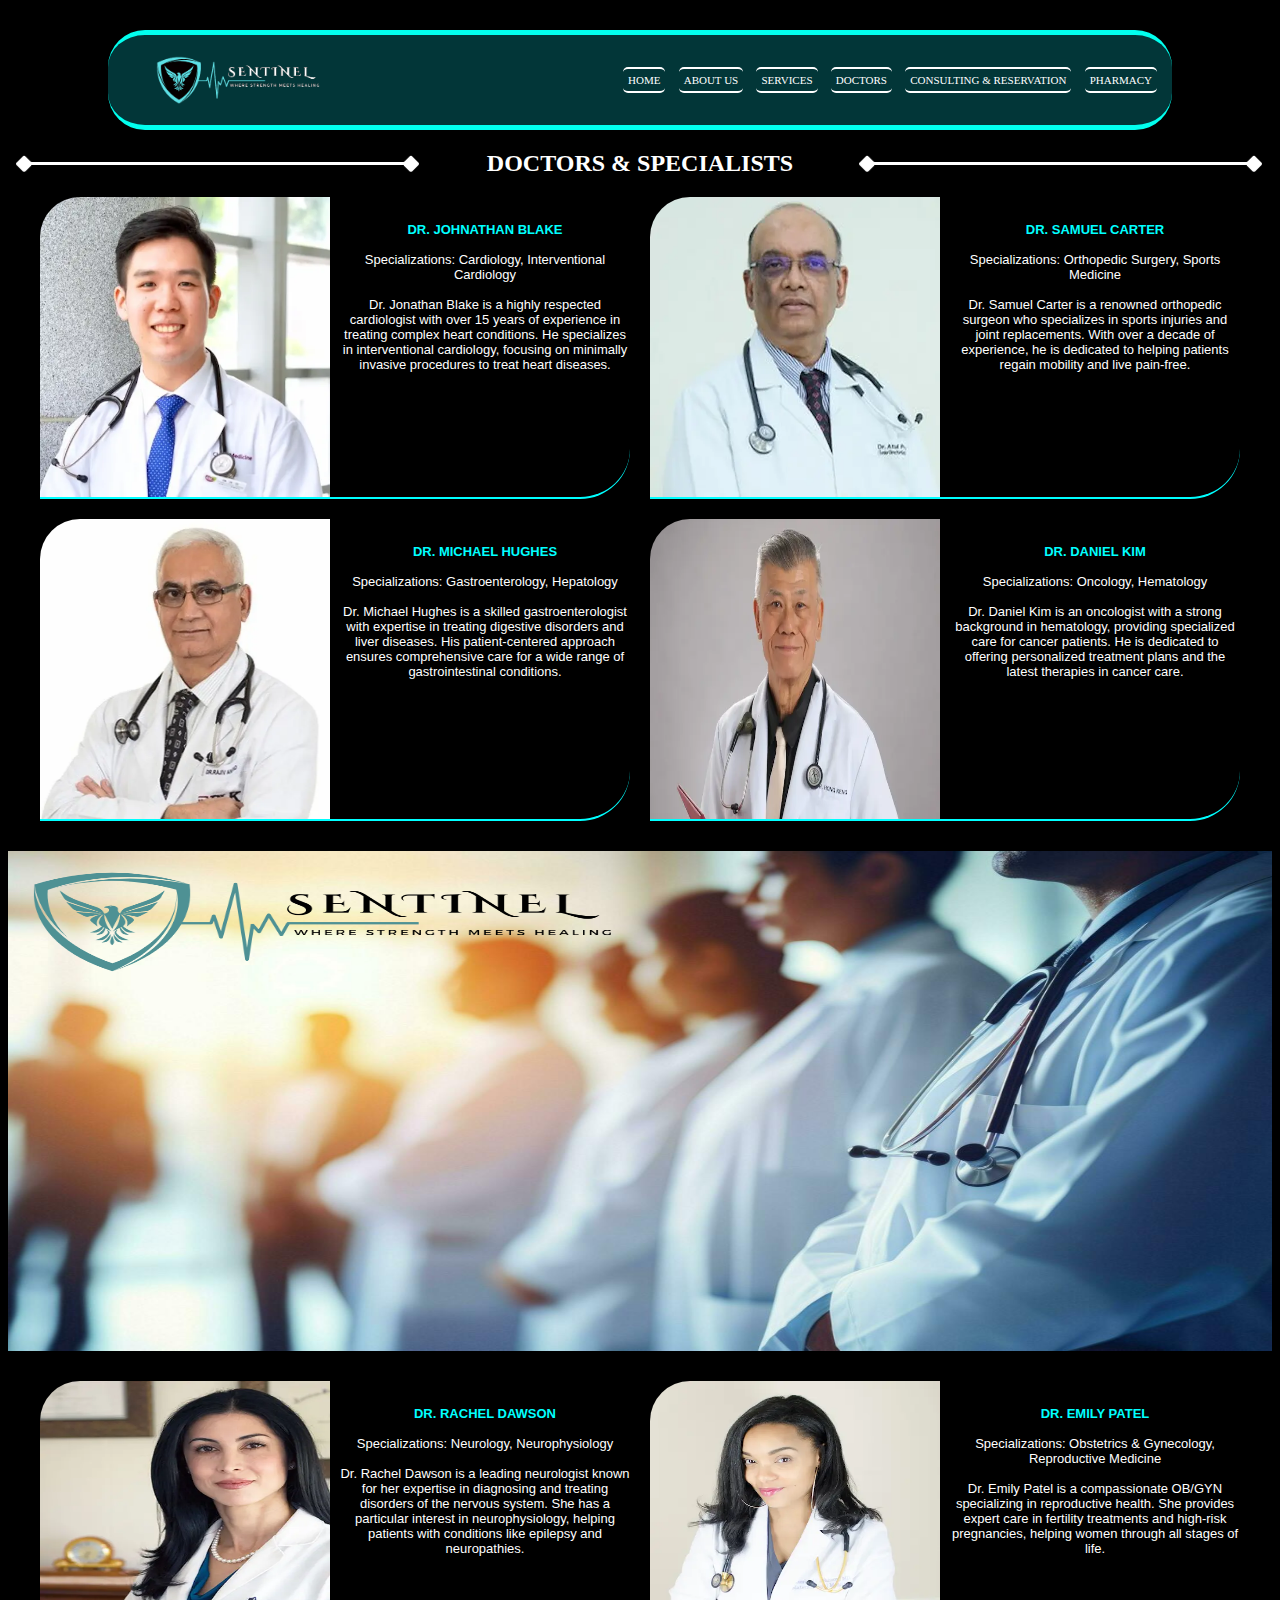
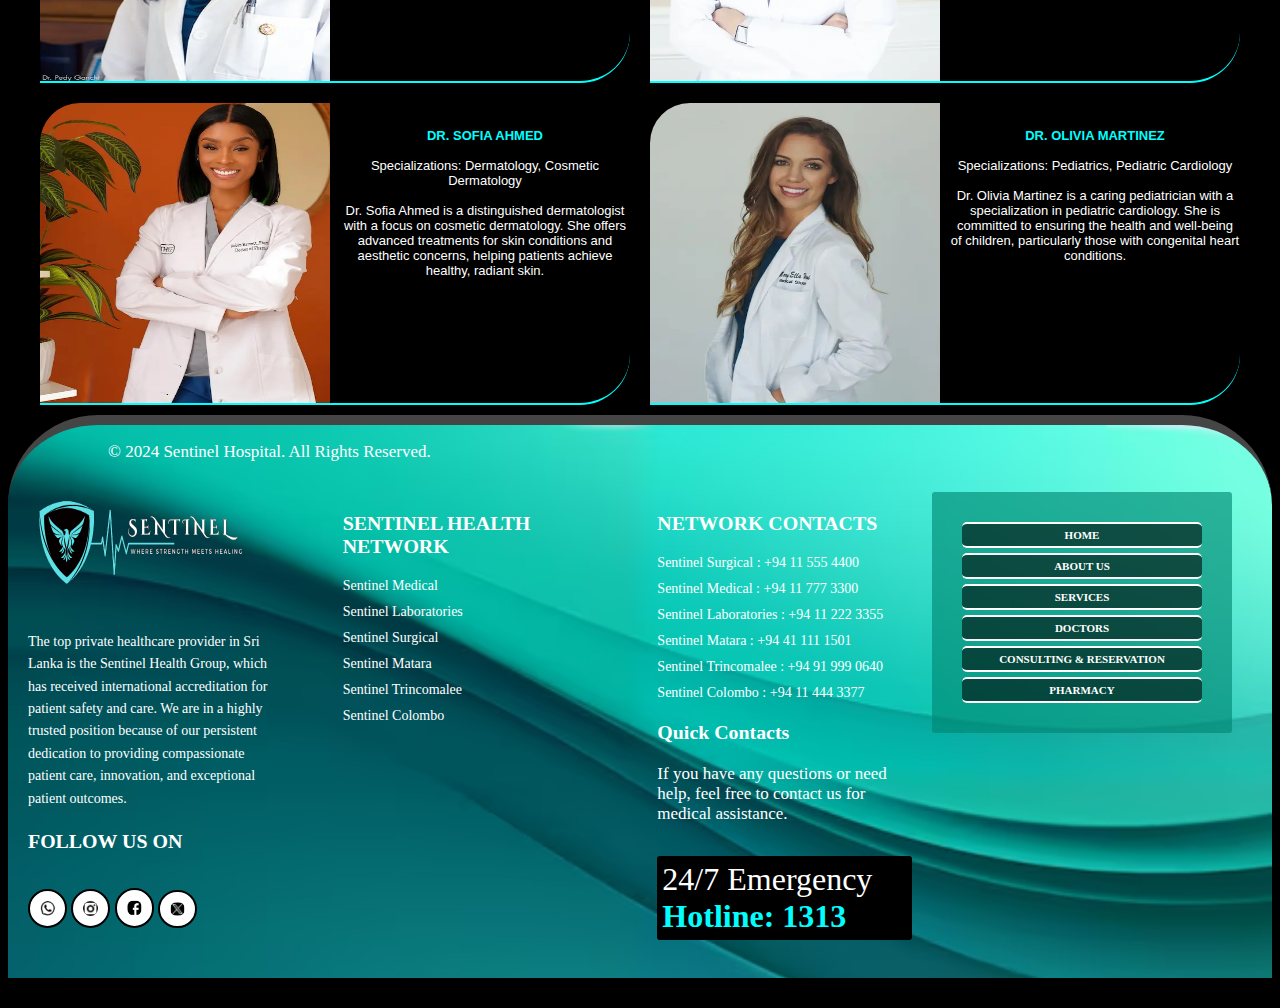
<file: doctor.html>
<!DOCTYPE html>
<html lang="en">
<head>
    <meta charset="UTF-8">
    <meta name="viewport" content="width=device-width, initial-scale=1.0">
    <title>Doctor's page</title>
    <link rel="apple-touch-icon" sizes="180x180" href="images/favicon icon/apple-touch-icon.png">
    <link rel="icon" type="image/png" sizes="32x32" href="images/favicon icon/favicon-32x32.png">
    <link rel="icon" type="image/png" sizes="16x16" href="images/favicon icon/favicon-16x16.png">
    <link rel="manifest" href="images/favicon icon/site.webmanifest">
    <link rel="mask-icon" href="images/favicon icon/safari-pinned-tab.svg" color="#0a8f88">
    <meta name="msapplication-TileColor" content="#000000">
    <meta name="theme-color" content="#000000">
    <link rel="stylesheet" href="styles.css">
</head>
<body>
    <header class="head_top">
        <img src="images/Black And White Illustrated Eagle Logo (2).png" alt="company logo" class="logo">
        <nav>
            <a href="index.html">HOME</a>
            <a href="about us.html">ABOUT US</a>
            <a href="service.html">SERVICES</a>
            <a href="doctor.html">DOCTORS</a>
            <a href="consulting.html">CONSULTING & RESERVATION</a>
            <a href="pharmacy.html">PHARMACY</a>

        </nav>
    </header>

    <main>
        <div class="heading">
            <img src="images/heading.png" alt="headline">
            <h2>DOCTORS & SPECIALISTS</h2>
            <img src="images/heading.png" alt="headline">
        </div>


        <div class="doctor_grid">
            <div class="doc_content">
                <div class="d_images">
                    <img src="images/d1.webp" alt="doctor">
                </div>
                <p><b>DR. JOHNATHAN BLAKE</b><br><br>
                    Specializations: Cardiology, Interventional Cardiology<br><br>
                    Dr. Jonathan Blake is a highly respected cardiologist with over 15 years of experience in treating complex heart conditions. 
                    He specializes in interventional cardiology, focusing on minimally invasive procedures to treat heart diseases.</p>
            </div>
    
            <div class="doc_content">
                <div class="d_images">
                    <img src="images/d2.webp" alt="doctor">
                </div>
                <p><b>DR. SAMUEL CARTER</b><br><br>
                    Specializations: Orthopedic Surgery, Sports Medicine<br><br>
                    Dr. Samuel Carter is a renowned orthopedic surgeon who specializes in sports injuries and joint replacements.
                    With over a decade of experience, he is dedicated to helping patients regain mobility and live pain-free.</p>
            </div>
    
            <div class="doc_content">
                <div class="d_images">
                    <img src="images/d3.webp" alt="doctor">
                </div>
                <p><b>DR. MICHAEL HUGHES</b><br><br>
                    Specializations: Gastroenterology, Hepatology <br><br>
                    Dr. Michael Hughes is a skilled gastroenterologist with expertise in treating digestive disorders and liver diseases. 
                    His patient-centered approach ensures comprehensive care for a wide range of gastrointestinal conditions.</p>
            </div>
    
            <div class="doc_content">
                <div class="d_images">
                    <img src="images/d4.webp" alt="doctor">
                </div>
                <p><b>DR. DANIEL KIM</b> <br><br>
                    Specializations: Oncology, Hematology <br><br>
                    Dr. Daniel Kim is an oncologist with a strong background in hematology, providing specialized care for cancer patients. 
                    He is dedicated to offering personalized treatment plans and the latest therapies in cancer care.</p>
            </div>
        </div>

        <div class="doctor_backimage">
            <img src="images/doctors page image.png" alt="background image">
        </div>

        <div class="doctor_grid">
            <div class="doc_content">
                <div class="d_images">
                    <img src="images/d5.webp" alt="doctor">
                </div>
                <p><b>DR. RACHEL DAWSON</b> <br><br>
                    Specializations: Neurology, Neurophysiology <br><br>
                    Dr. Rachel Dawson is a leading neurologist known for her expertise in diagnosing and treating disorders of the nervous system. 
                    She has a particular interest in neurophysiology, helping patients with conditions like epilepsy and neuropathies.</p>
            </div>
    
            <div class="doc_content">
                <div class="d_images">
                    <img src="images/d6.webp" alt="doctor">
                </div>
                <p><b>DR. EMILY PATEL</b> <br><br>
                    Specializations: Obstetrics & Gynecology, Reproductive Medicine <br><br>
                    Dr. Emily Patel is a compassionate OB/GYN specializing in reproductive health. 
                    She provides expert care in fertility treatments and high-risk pregnancies, helping women through all stages of life.</p>
            </div>
    
            <div class="doc_content">
                <div class="d_images">
                    <img src="images/d7.webp" alt="doctor">
                </div>
                <p><b>DR. SOFIA AHMED</b> <br> <br>
                    Specializations: Dermatology, Cosmetic Dermatology<br><br>
                    Dr. Sofia Ahmed is a distinguished dermatologist with a focus on cosmetic dermatology. 
                    She offers advanced treatments for skin conditions and aesthetic concerns, helping patients achieve healthy, radiant skin.</p>
            </div>
    
            <div class="doc_content">
                <div class="d_images">
                    <img src="images/d8.webp" alt="doctor">
                </div>
                <p><b>DR. OLIVIA MARTINEZ</b> <br> <br>
                    Specializations: Pediatrics, Pediatric Cardiology<br><br>
                    Dr. Olivia Martinez is a caring pediatrician with a specialization in pediatric cardiology.
                    She is committed to ensuring the health and well-being of children, particularly those with congenital heart conditions.</p>
            </div>
        </div>
        

        <footer>
            <div class="copy">
                <p>&copy; 2024 Sentinel Hospital. All Rights Reserved.</p>
            </div>
            <div class="footer_container">
    
    
                <div class="footer-left">
                    <img src="images\Black And White Illustrated Eagle Logo (2).png" alt="Sentinel Health Logo">
                    <p>The top private healthcare provider in Sri Lanka is the Sentinel Health Group, which has received international accreditation for patient safety and care. We are in a highly trusted position because of our persistent dedication to providing compassionate patient care, innovation, and exceptional patient outcomes.</p>
                    <h3>FOLLOW US ON</h3>
                    <div class="social-icons">
                        <a href="https://web.whatsapp.com"><img src="images/whatsapp.png" alt="WhatsApp"></a>
                        <a href="https://www.instagram.com"><img src="images/instagram.png" alt="Instagram"></a>
                        <a href="https://www.facebook.com"><img src="images/facebook.png" alt="Facebook"></a>
                        <a href="https://x.com/home"><img src="images/x.png" alt="X"></a>
                    </div>
                </div>
    
                <div class="footer-middle">
                    <h3>SENTINEL HEALTH NETWORK</h3>
                    <ul>
                        <li>Sentinel Medical</li>
                        <li>Sentinel Laboratories</li>
                        <li>Sentinel Surgical</li>
    
                        <li>Sentinel Matara</li>
                        <li>Sentinel Trincomalee</li>
                        <li>Sentinel Colombo</li>
                    </ul>
                </div>
    
                <div class="footer-right">
                    <h3>NETWORK CONTACTS</h3>
                    <ul>
                        <li>Sentinel Surgical : +94 11 555 4400</li>
                        <li>Sentinel Medical : +94 11 777 3300</li>
                        <li>Sentinel Laboratories : +94 11 222 3355</li>
    
                        <li>Sentinel Matara : +94 41 111 1501</li>
                        <li>Sentinel Trincomalee : +94 91 999 0640</li>
                        <li>Sentinel Colombo : +94 11 444 3377</li>
                    </ul>
    
                    <h3>Quick Contacts</h3>
                    If you have any questions or need help, feel free to contact us for medical assistance.
                        
                    <p>24/7 Emergency <br>
                    <b>Hotline: 1313</b></p>
                </div>
    
                <div class="footer-corner">
                    <nav>
                        <a href="index.html">HOME</a>
                        <a href="about us.html">ABOUT US</a>
                        <a href="service.html">SERVICES</a>
                        <a href="doctor.html">DOCTORS</a>
                        <a href="consulting.html">CONSULTING & RESERVATION</a>
                        <a href="pharmacy.html">PHARMACY</a>
                    </nav>
                </div>
    
            </div> 
        </footer>



    </main>
</body>
</html>
</file>
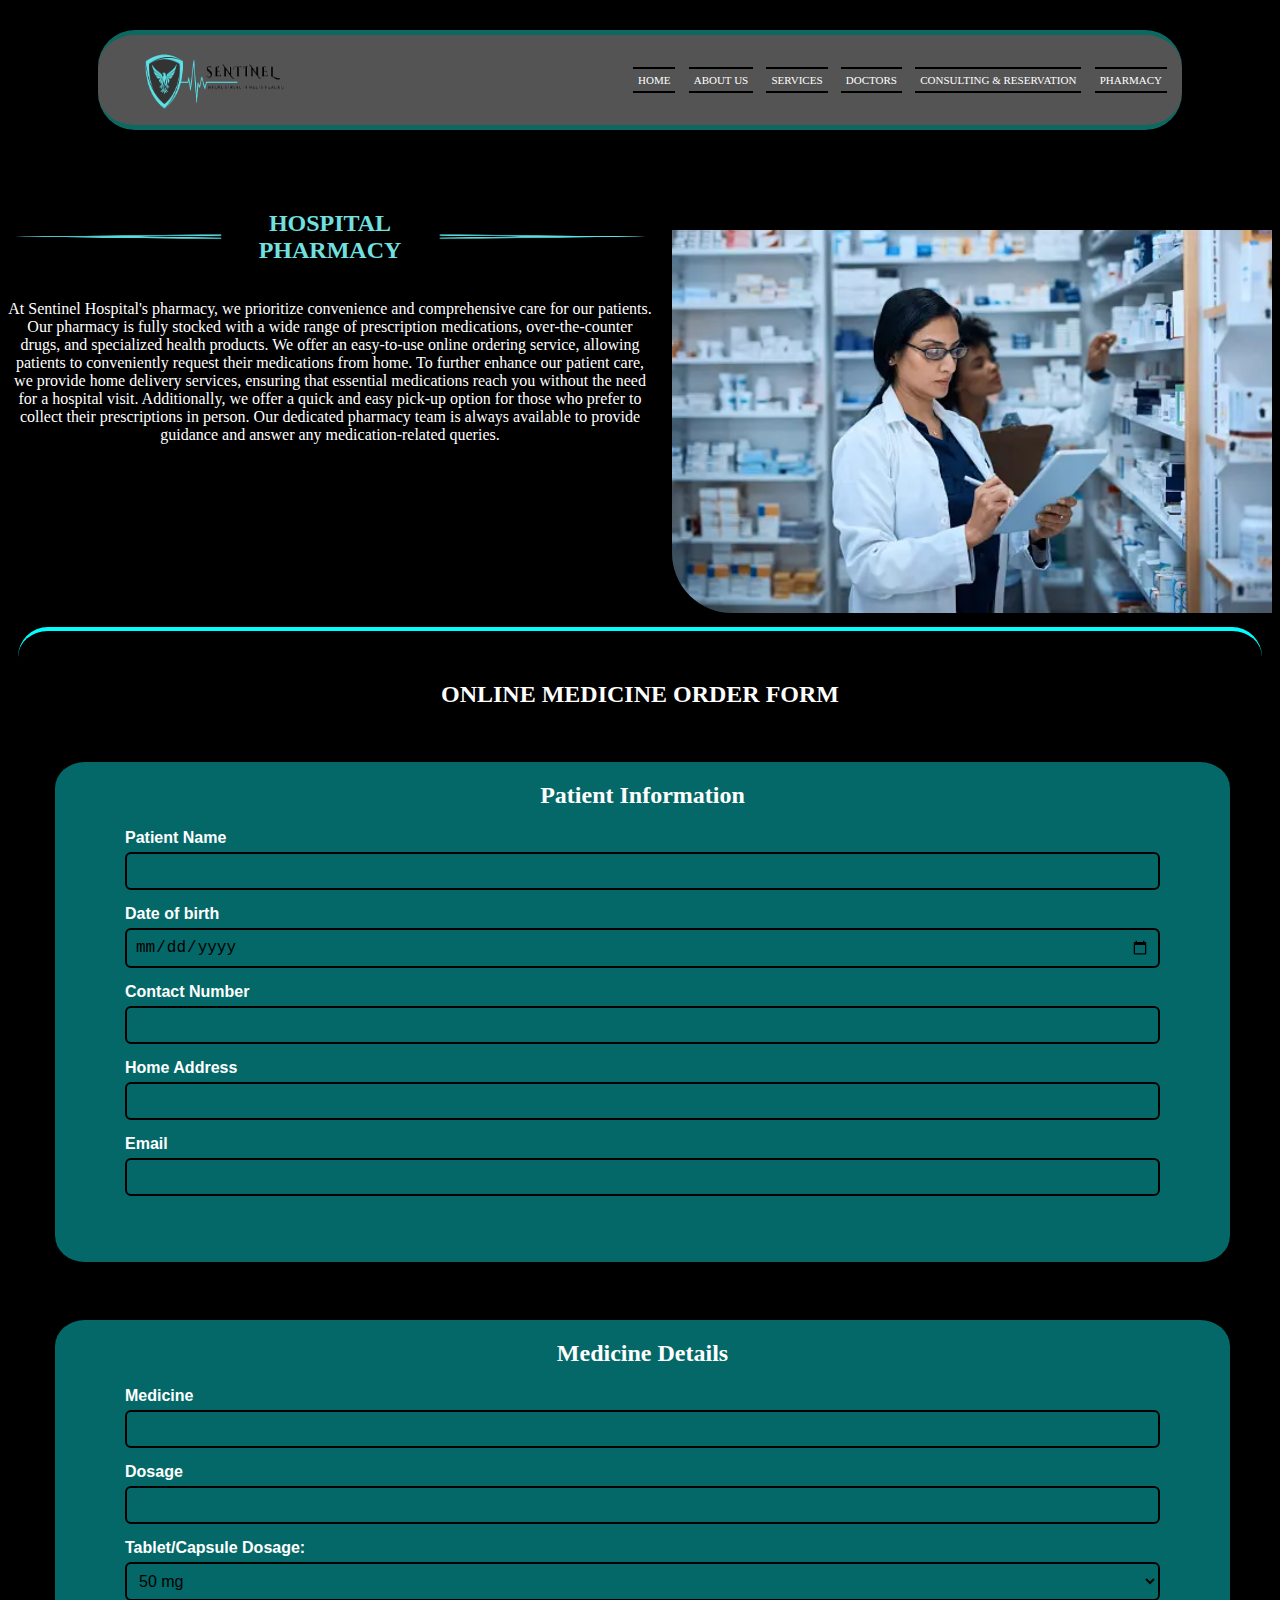
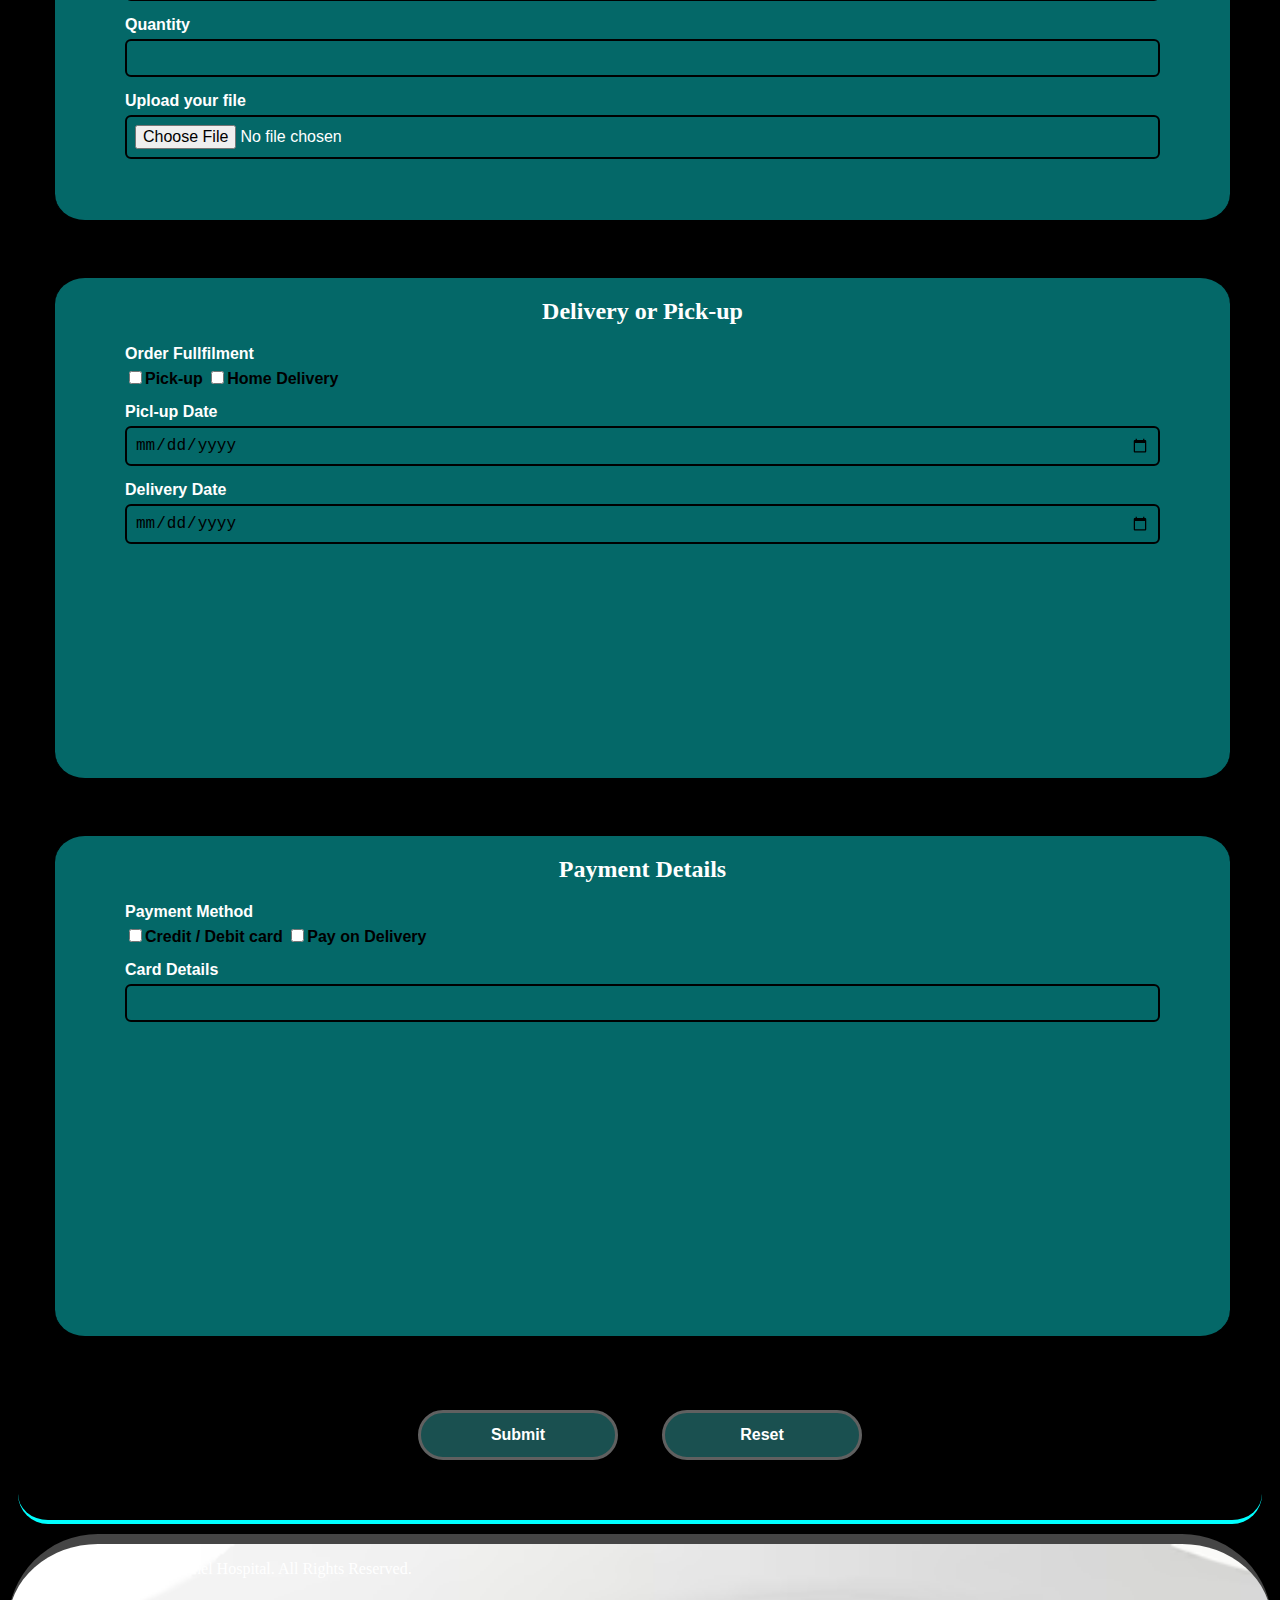
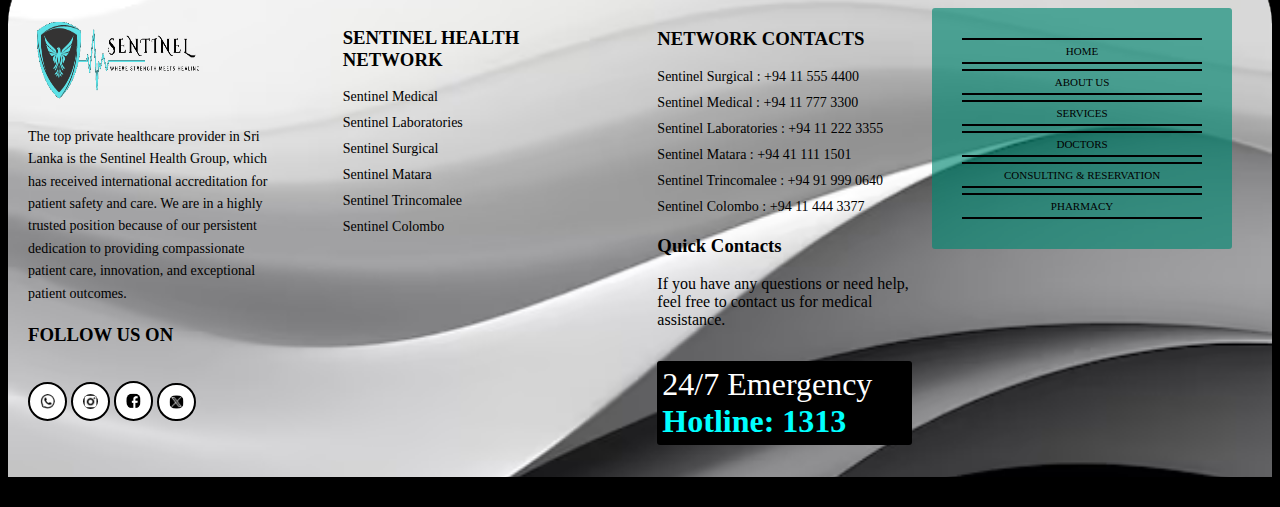
<file: pharmacy.html>
<!DOCTYPE html>
<html lang="en">
<head>
    <meta charset="UTF-8">
    <meta name="viewport" content="width=device-width, initial-scale=1.0">
    <title>Pharmacy page</title>
    <link rel="apple-touch-icon" sizes="180x180" href="images/favicon icon/apple-touch-icon.png">
    <link rel="icon" type="image/png" sizes="32x32" href="images/favicon icon/favicon-32x32.png">
    <link rel="icon" type="image/png" sizes="16x16" href="images/favicon icon/favicon-16x16.png">
    <link rel="manifest" href="images/favicon icon/site.webmanifest">
    <link rel="mask-icon" href="images/favicon icon/safari-pinned-tab.svg" color="#0a8f88">
    <meta name="msapplication-TileColor" content="#000000">
    <meta name="theme-color" content="#000000">
    <link rel="stylesheet" href="consulting_pharmacy.css">
</head>
<body>
    <header class="head_top">
        <img src="images/form logo.png" alt="company logo" class="logo">
        <nav>
            <a href="index.html">HOME</a>
            <a href="about us.html">ABOUT US</a>
            <a href="service.html">SERVICES</a>
            <a href="doctor.html">DOCTORS</a>
            <a href="consulting.html">CONSULTING & RESERVATION</a>
            <a href="pharmacy.html">PHARMACY</a>

        </nav>
    </header>
    <main>
        <div class="pharmacy">
            <div class="pha_para">
                <div class="pha_heading">
                    <img src="images/line left.png" alt="headline">
                    <h2>HOSPITAL PHARMACY</h2>
                    <img src="images/line right.png" alt="headline">
                </div>
                <p>
                    At Sentinel Hospital's pharmacy, we prioritize convenience and comprehensive care for our patients. 
                    Our pharmacy is fully stocked with a wide range of prescription medications, over-the-counter drugs, and specialized health products. 
                    We offer an easy-to-use online ordering service, allowing patients to conveniently request their medications from home. 
                    To further enhance our patient care, we provide home delivery services, ensuring that essential medications reach you without the need for a hospital visit. 
                    Additionally, we offer a quick and easy pick-up option for those who prefer to collect their prescriptions in person. Our dedicated pharmacy team is always available to provide guidance and answer any medication-related queries.
                </p>
                
            </div>
            <div class="pha_image">
                <img src="images/pharmacy.webp" alt="consulting image">
            </div>
        </div>


        <div class="form_content">
            <h2>ONLINE MEDICINE ORDER FORM</h2>
            <form class="form">
                <div class="ph_box">
                    <h2>Patient Information</h2>

                    <div class="form_box">
                        <label for="patient_name">Patient Name</label>
                        <input type="text" id="patient_name" name="patient_name" required>
                    </div>

                    <div class="form_box">
                        <label for="date">Date of birth</label>
                        <input type="date" id="date" name="date" required>
                    </div>

                    <div class="form_box">
                        <label for="contact">Contact Number</label>
                        <input type="tel" id="contact" name="contact" required>
                    </div>

                    <div class="form_box">
                        <label for="address">Home Address</label>
                        <input type="text" id="address" name="address" required>
                    </div>

                    <div class="form_box">
                        <label for="email">Email</label>
                        <input type="email" id="email" name="email" required>
                    </div>

                </div>

                <div class="ph_box">
                    <h2>Medicine Details</h2>

                    <div class="form_box">
                        <label for="patient_name">Medicine</label>
                        <input type="text" id="patient_name" name="patient_name" required>
                    </div>

                    <div class="form_box">
                        <label for="dosage">Dosage</label>
                        <input type="text" id="dosage" name="dosage" required>
                    </div>

                    <div class="form_box">
                        <label for="tablet_dosage">Tablet/Capsule Dosage:</label>
                        <select id="tablet_dosage" name="tablet_dosage">
                            <option value="op1">50 mg</option>
                            <option value="op2">100 mg</option>
                            <option value="op3">200 mg</option>
                            <option value="op4">500 mg</option>
                            <option value="op5">1 g (1000 mg)</option>
                            <option value="op1">5 ml</option>
                            <option value="op2">10 ml</option>
                            <option value="op3">15 ml</option>
                            <option value="0.5ml">0.5 ml</option>
                        </select>
                    </div>

                    <div class="form_box">
                        <label for="quantity">Quantity</label>
                        <input type="text" id="quantity" name="quantity" required>
                    </div>

                    <div class="form_box">
                        <label for="file-upload">Upload your file</label>
                        <input type="file" id="file-upload" name="file-upload">
                    </div>

                </div>

                <div class="ph_box">
                    <h2>Delivery or Pick-up</h2>

                    <div class="form_box">
                        <label for="order">Order Fullfilment</label>
                        <div class="con_box">
                            <label><input type="checkbox" name="order" value="del">Pick-up</label>
                            <label><input type="checkbox" name="order" value="pick">Home Delivery</label>
                        </div>
                    </div>

                    <div class="form_box">
                        <label for="date">Picl-up Date</label>
                        <input type="date" id="date" name="date" required>
                    </div>

                    <div class="form_box">
                        <label for="date">Delivery Date</label>
                        <input type="date" id="date" name="date" required>
                    </div>
                </div>

                <div class="ph_box">
                    <h2>Payment Details</h2>

                    <div class="form_box">
                        <label for="payment">Payment Method</label>
                        <div class="con_box">
                            <label><input type="checkbox" name="payment" value="del">Credit / Debit card</label>
                            <label><input type="checkbox" name="payment" value="pick">Pay on Delivery</label>
                        </div>
                    </div>

                    <div class="form_box">
                        <label for="details">Card Details</label>
                        <input type="text" id="details" name="details" required>
                    </div>

                </div>


            </form>
            
            <div class="buttons">
                <button type="submit" class="submit_btn">Submit</button>
                <button type="reset" class="reset_btn">Reset</button>
            </div>


        </div>

        <footer>
            <div class="copy">
                <p>&copy; 2024 Sentinel Hospital. All Rights Reserved.</p>
            </div>
            <div class="footer_container">
    
    
                <div class="footer-left">
                    <img src="images/form logo.png" alt="Sentinel Health Logo">
                    <p>The top private healthcare provider in Sri Lanka is the Sentinel Health Group, which has received international accreditation for patient safety and care. We are in a highly trusted position because of our persistent dedication to providing compassionate patient care, innovation, and exceptional patient outcomes.</p>
                    <h3>FOLLOW US ON</h3>
                    <div class="social-icons">
                        <a href="https://web.whatsapp.com"><img src="images/whatsapp.png" alt="WhatsApp"></a>
                        <a href="https://www.instagram.com"><img src="images/instagram.png" alt="Instagram"></a>
                        <a href="https://www.facebook.com"><img src="images/facebook.png" alt="Facebook"></a>
                        <a href="https://x.com/home"><img src="images/x.png" alt="X"></a>
                    </div>
                </div>
    
                <div class="footer-middle">
                    <h3>SENTINEL HEALTH NETWORK</h3>
                    <ul>
                        <li>Sentinel Medical</li>
                        <li>Sentinel Laboratories</li>
                        <li>Sentinel Surgical</li>
    
                        <li>Sentinel Matara</li>
                        <li>Sentinel Trincomalee</li>
                        <li>Sentinel Colombo</li>
                    </ul>
                </div>
    
                <div class="footer-right">
                    <h3>NETWORK CONTACTS</h3>
                    <ul>
                        <li>Sentinel Surgical : +94 11 555 4400</li>
                        <li>Sentinel Medical : +94 11 777 3300</li>
                        <li>Sentinel Laboratories : +94 11 222 3355</li>
    
                        <li>Sentinel Matara : +94 41 111 1501</li>
                        <li>Sentinel Trincomalee : +94 91 999 0640</li>
                        <li>Sentinel Colombo : +94 11 444 3377</li>
                    </ul>
    
                    <h3>Quick Contacts</h3>
                    If you have any questions or need help, feel free to contact us for medical assistance.
                        
                    <p>24/7 Emergency <br>
                    <b>Hotline: 1313</b></p>
                </div>
    
                <div class="footer-corner">
                    <nav>
                        <a href="index.html">HOME</a>
                        <a href="about us.html">ABOUT US</a>
                        <a href="service.html">SERVICES</a>
                        <a href="doctor.html">DOCTORS</a>
                        <a href="consulting.html">CONSULTING & RESERVATION</a>
                        <a href="pharmacy.html">PHARMACY</a>
                    </nav>
                </div>
    
            </div> 
        </footer>


    </main>
</body>
</html>
</file>
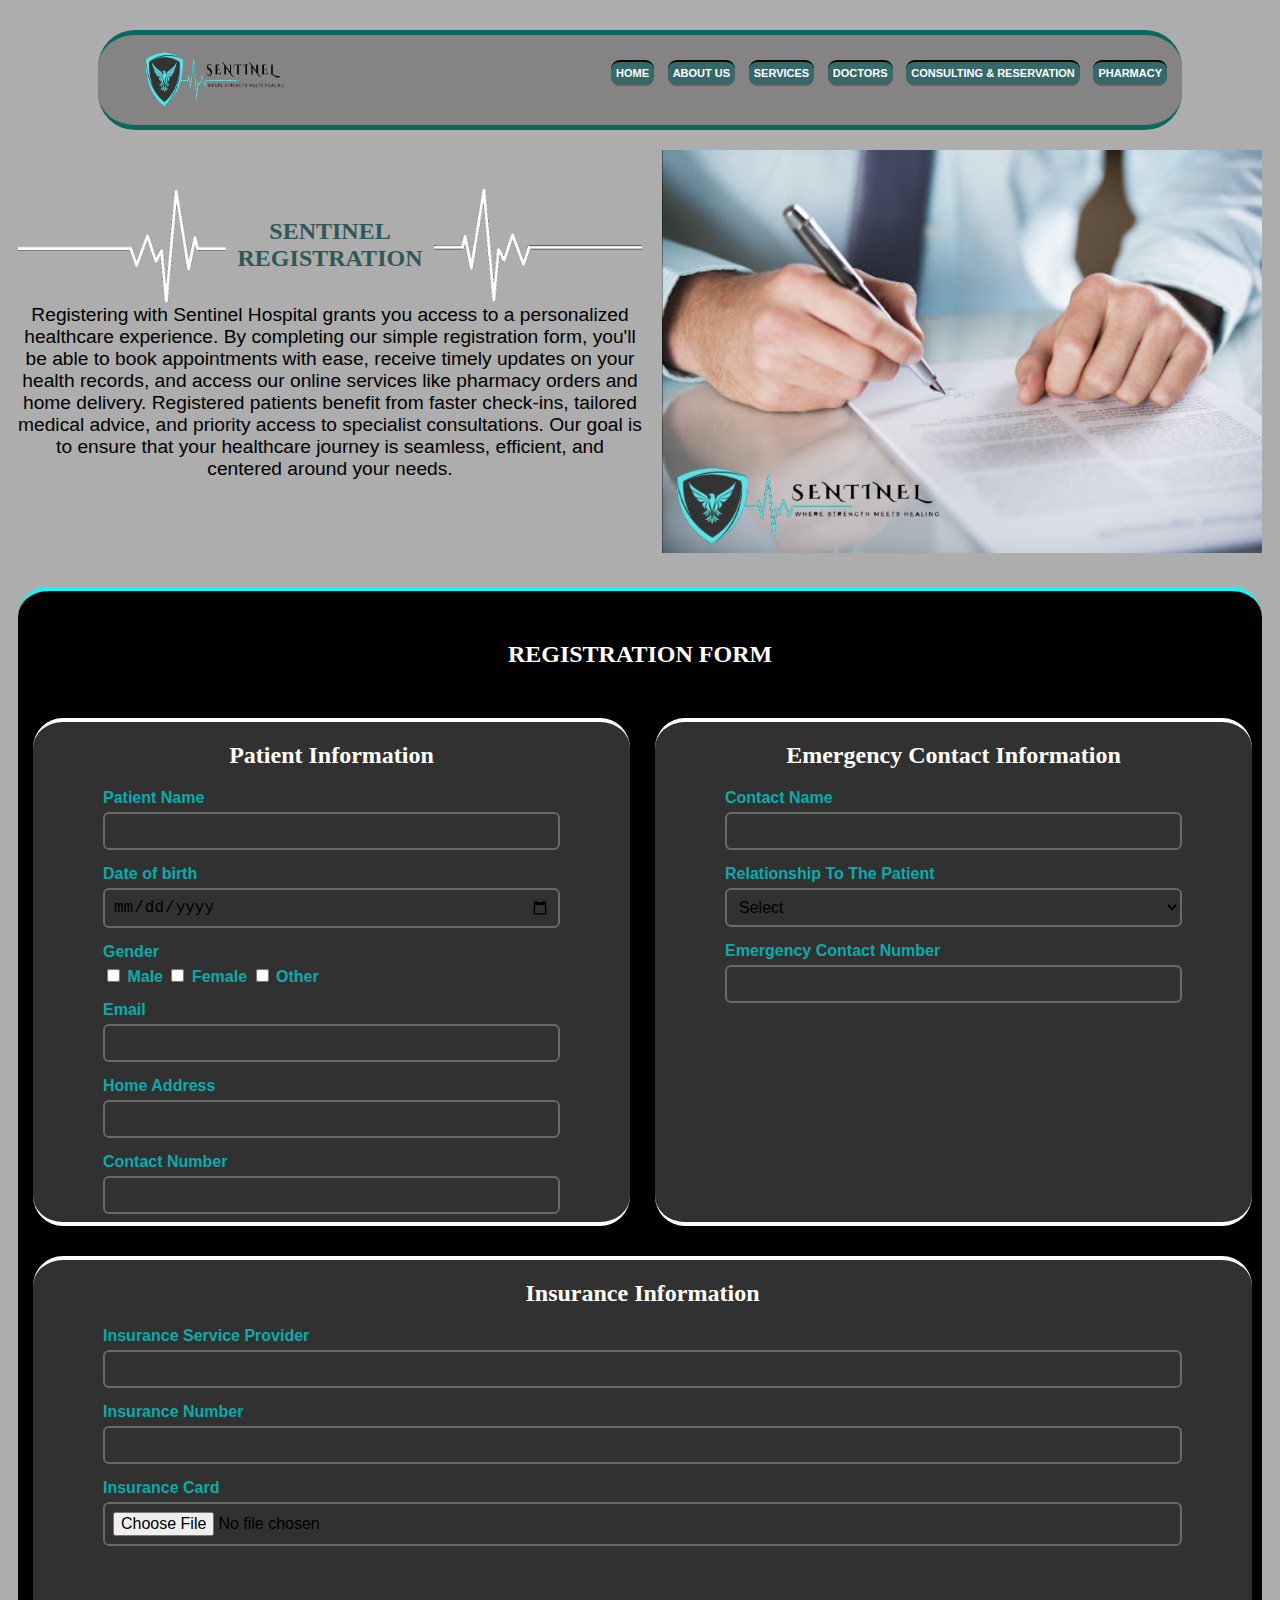
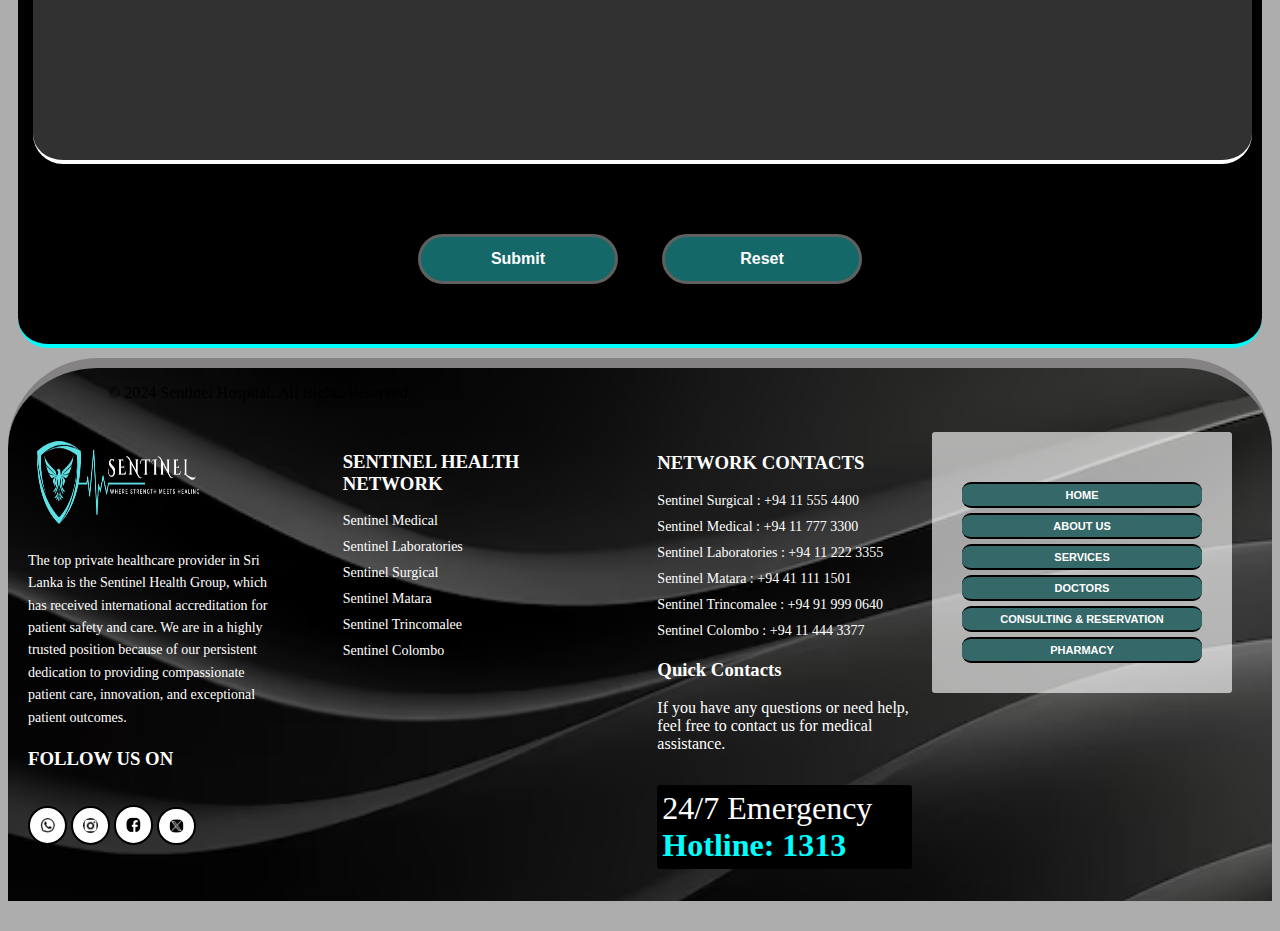
<file: register.html>
<!DOCTYPE html>
<html lang="en">
<head>
    <meta charset="UTF-8">
    <meta name="viewport" content="width=device-width, initial-scale=1.0">
    <title>Registration page</title>
    <link rel="apple-touch-icon" sizes="180x180" href="images/favicon icon/apple-touch-icon.png">
    <link rel="icon" type="image/png" sizes="32x32" href="images/favicon icon/favicon-32x32.png">
    <link rel="icon" type="image/png" sizes="16x16" href="images/favicon icon/favicon-16x16.png">
    <link rel="manifest" href="images/favicon icon/site.webmanifest">
    <link rel="mask-icon" href="images/favicon icon/safari-pinned-tab.svg" color="#0a8f88">
    <meta name="msapplication-TileColor" content="#000000">
    <meta name="theme-color" content="#000000">
    <link rel="stylesheet" href="registration.css">
</head>
<body>
    <header class="reg_top">
        <img src="images/form logo.png" alt="company logo" class="logo">
        <nav>
            <a href="index.html">HOME</a>
            <a href="about us.html">ABOUT US</a>
            <a href="service.html">SERVICES</a>
            <a href="doctor.html">DOCTORS</a>
            <a href="consulting.html">CONSULTING & RESERVATION</a>
            <a href="pharmacy.html">PHARMACY</a>

        </nav>
    </header>

    <main>

        <div class="registration">
            <div class="reg_para">
                <div class="reg_heading">
                    <img src="images/Registration headline left.png" alt="headline">
                    <h2>SENTINEL REGISTRATION</h2>
                    <img src="images/Registration headline right.png" alt="headline">
                </div>
                Registering with Sentinel Hospital grants you access to a personalized healthcare experience. 
                By completing our simple registration form, you'll be able to book appointments with ease, receive timely updates on your health records, and access our online services like pharmacy orders and home delivery. 
                Registered patients benefit from faster check-ins, tailored medical advice, and priority access to specialist consultations. 
                Our goal is to ensure that your healthcare journey is seamless, efficient, and centered around your needs.
                
            </div>
            <div class="reg_image">
                <img src="images/registration image.png" alt="consulting image">
            </div>
        </div>


        <div class="form_content">
            <h2>REGISTRATION FORM</h2>
            <form class="form">
                <div class="top">
                    <div class="box">
                        <h2>Patient Information</h2>
    
                        <div class="form_box">
                            <label for="patient_name">Patient Name</label>
                            <input type="text" id="patient_name" name="patient_name" required>
                        </div>
    
                        <div class="form_box">
                            <label for="date">Date of birth</label>
                            <input type="date" id="date" name="date" required>
                        </div>
    
                        <div class="form_box">
                            <label for="patient_gender">Gender</label>
                            <div class="gender_box">
                                <label><input type="checkbox" name="patient_gender" value="male"> Male</label>
                                <label><input type="checkbox" name="patient_gender" value="female"> Female</label>
                                <label><input type="checkbox" name="patient_gender" value="other"> Other</label>
                            </div>
                        </div>
    
                        <div class="form_box">
                            <label for="email">Email</label>
                            <input type="email" id="email" name="email" required>
                        </div>
    
                        <div class="form_box">
                            <label for="address">Home Address</label>
                            <input type="text" id="address" name="address" required>
                        </div>
    
                        <div class="form_box">
                            <label for="contact">Contact Number</label>
                            <input type="tel" id="contact" name="contact" required>
                        </div>
    
                    </div>
    
    
                    <div class="box">
                        <h2>Emergency Contact Information</h2>
    
                        <div class="form_box">
                            <label for="patient_name">Contact Name</label>
                            <input type="text" id="patient_name" name="patient_name" required>
                        </div>
    
                        <div class="form_box">
                            <label for="patient_speciality">Relationship To The Patient</label>
                            <select id="patient_speciality" name="patient_speciality" required>
                                <option value="">Select</option>
                                <option value="op1">Parent</option>
                                <option value="op2">Gardian</option>
                                <option value="op3">Sibling</option>
                                <option value="op4">Wife/Husband</option>
                            </select>
                        </div>
    
                        <div class="form_box">
                            <label for="contact">Emergency Contact Number</label>
                            <input type="tel" id="contact" name="contact" required>
                        </div>
                    </div>
                </div>
                
                <div class="box">
                    <h2>Insurance Information</h2>

                    <div class="form_box">
                        <label for="patient_name">Insurance Service Provider</label>
                        <input type="text" id="patient_name" name="patient_name" required>
                    </div>

                    <div class="form_box">
                        <label for="contact">Insurance Number</label>
                        <input type="tel" id="contact" name="contact" required>
                    </div>

                    <div class="form_box">
                        <label for="file-upload">Insurance Card</label>
                        <input type="file" id="file-upload" name="file-upload">
                    </div>

                </div>
            </form>

            <div class="buttons">
                <button type="submit" class="submit_btn">Submit</button>
                <button type="reset" class="reset_btn">Reset</button>
            </div>
        </div>


        <footer>
            <div class="copy">
                <p>&copy; 2024 Sentinel Hospital. All Rights Reserved.</p>
            </div>
            <div class="footer_container">
    
    
                <div class="footer-left">
                    <img src="images/Black And White Illustrated Eagle Logo (2).png" alt="Sentinel Health Logo">
                    <p>The top private healthcare provider in Sri Lanka is the Sentinel Health Group, which has received international accreditation for patient safety and care. We are in a highly trusted position because of our persistent dedication to providing compassionate patient care, innovation, and exceptional patient outcomes.</p>
                    <h3>FOLLOW US ON</h3>
                    <div class="social-icons">
                        <a href="https://web.whatsapp.com"><img src="images/whatsapp.png" alt="WhatsApp"></a>
                        <a href="https://www.instagram.com"><img src="images/instagram.png" alt="Instagram"></a>
                        <a href="https://www.facebook.com"><img src="images/facebook.png" alt="Facebook"></a>
                        <a href="https://x.com/home"><img src="images/x.png" alt="X"></a>
                    </div>
                </div>
    
                <div class="footer-middle">
                    <h3>SENTINEL HEALTH NETWORK</h3>
                    <ul>
                        <li>Sentinel Medical</li>
                        <li>Sentinel Laboratories</li>
                        <li>Sentinel Surgical</li>
    
                        <li>Sentinel Matara</li>
                        <li>Sentinel Trincomalee</li>
                        <li>Sentinel Colombo</li>
                    </ul>
                </div>
    
                <div class="footer-right">
                    <h3>NETWORK CONTACTS</h3>
                    <ul>
                        <li>Sentinel Surgical : +94 11 555 4400</li>
                        <li>Sentinel Medical : +94 11 777 3300</li>
                        <li>Sentinel Laboratories : +94 11 222 3355</li>
    
                        <li>Sentinel Matara : +94 41 111 1501</li>
                        <li>Sentinel Trincomalee : +94 91 999 0640</li>
                        <li>Sentinel Colombo : +94 11 444 3377</li>
                    </ul>
    
                    <h3>Quick Contacts</h3>
                    If you have any questions or need help, feel free to contact us for medical assistance.
                        
                    <p>24/7 Emergency <br>
                    <b>Hotline: 1313</b></p>
                </div>
    
                <div class="footer-corner">
                    <nav>
                        <a href="index.html">HOME</a>
                        <a href="about us.html">ABOUT US</a>
                        <a href="service.html">SERVICES</a>
                        <a href="doctor.html">DOCTORS</a>
                        <a href="consulting.html">CONSULTING & RESERVATION</a>
                        <a href="pharmacy.html">PHARMACY</a>
                    </nav>
                </div>
    
            </div> 
        </footer>


    </main>
</body>
</html>
</file>
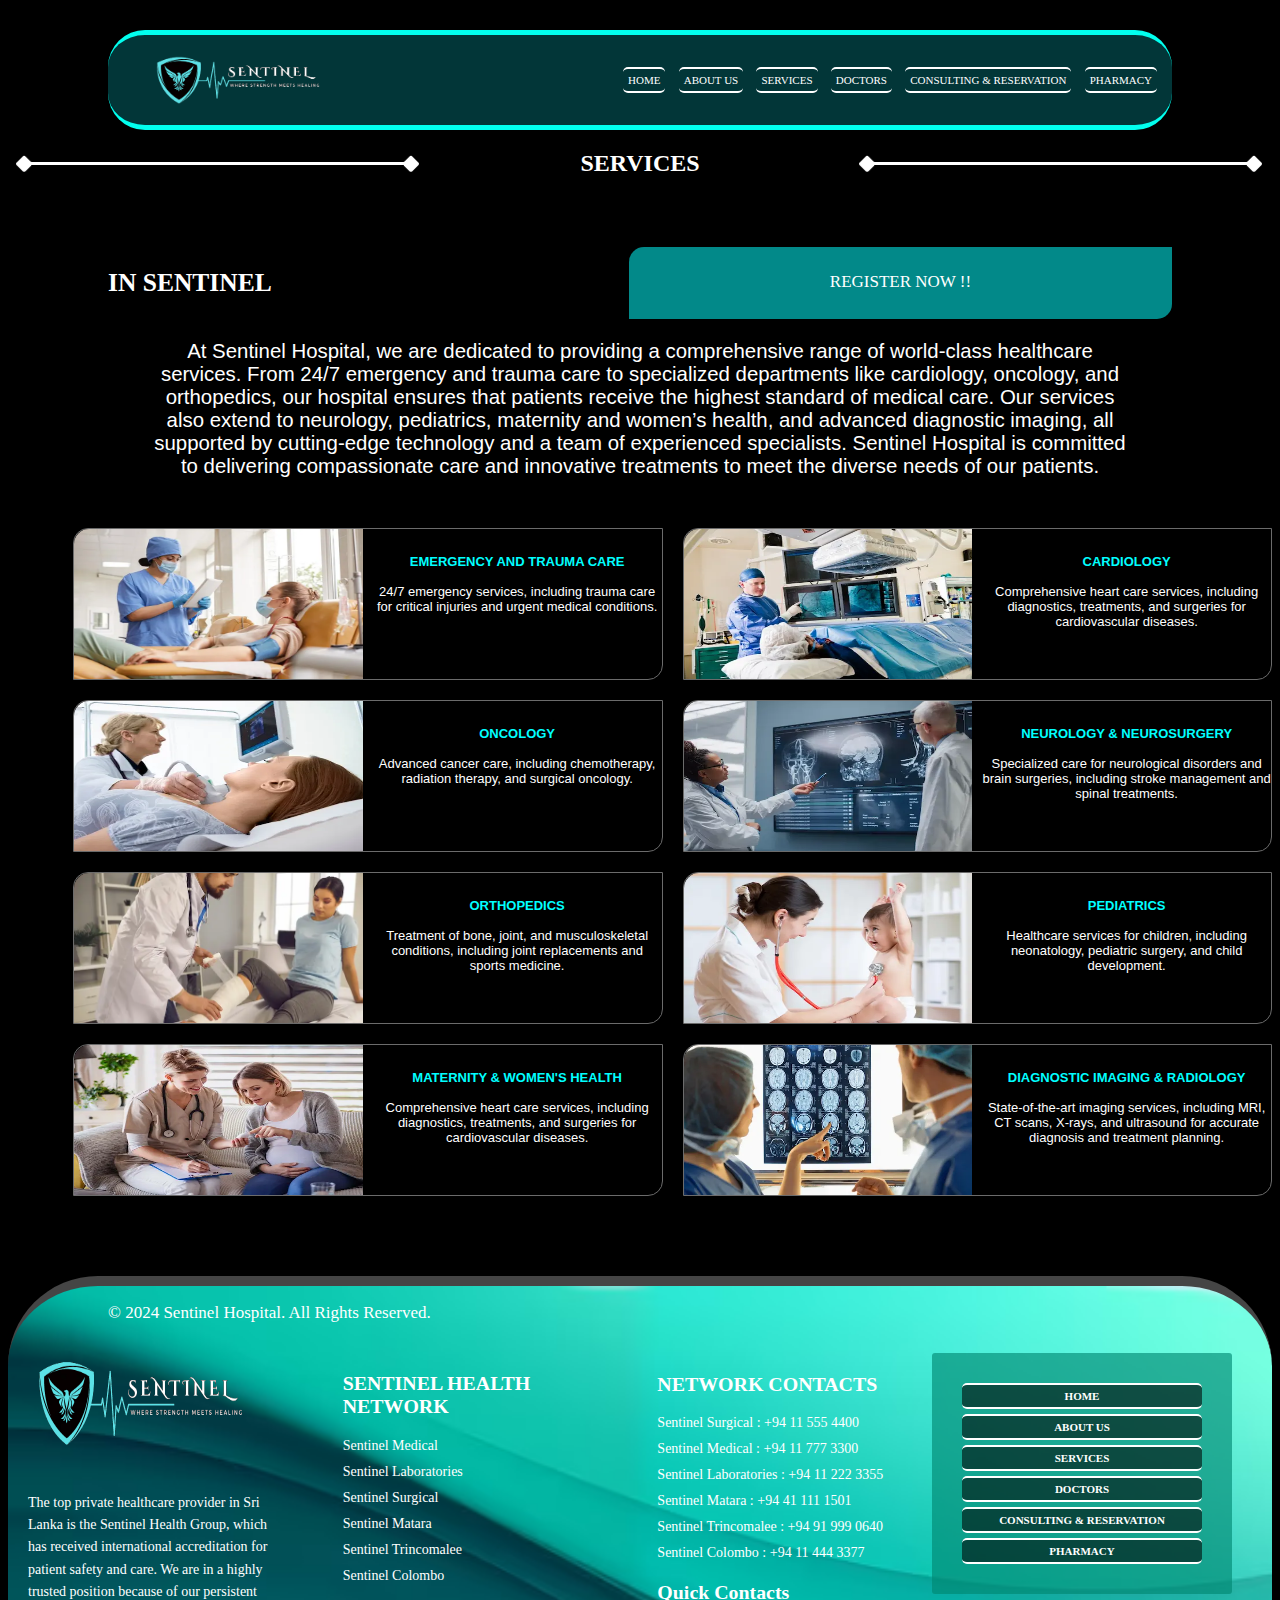
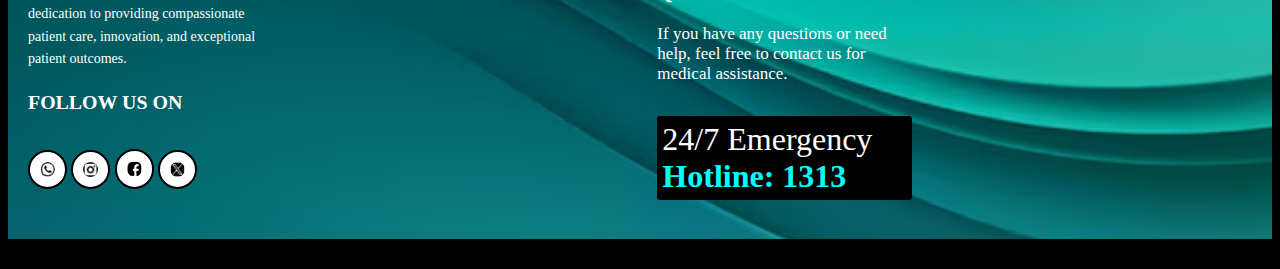
<file: service.html>
<!DOCTYPE html>
<html lang="en">
<head>
    <meta charset="UTF-8">
    <meta name="viewport" content="width=device-width, initial-scale=1.0">
    <title>Services page</title>
    <link rel="apple-touch-icon" sizes="180x180" href="images/favicon icon/apple-touch-icon.png">
    <link rel="icon" type="image/png" sizes="32x32" href="images/favicon icon/favicon-32x32.png">
    <link rel="icon" type="image/png" sizes="16x16" href="images/favicon icon/favicon-16x16.png">
    <link rel="manifest" href="images/favicon icon/site.webmanifest">
    <link rel="mask-icon" href="images/favicon icon/safari-pinned-tab.svg" color="#0a8f88">
    <meta name="msapplication-TileColor" content="#000000">
    <meta name="theme-color" content="#000000">
    <link rel="stylesheet" href="styles.css">
</head>
<body>
    <header class="head_top">
        <img src="images/Black And White Illustrated Eagle Logo (2).png" alt="company logo" class="logo">
        <nav>
            <a href="index.html">HOME</a>
            <a href="about us.html">ABOUT US</a>
            <a href="service.html">SERVICES</a>
            <a href="doctor.html">DOCTORS</a>
            <a href="consulting.html">CONSULTING & RESERVATION</a>
            <a href="pharmacy.html">PHARMACY</a>

        </nav>
    </header>

    <main>
        <div class="heading">
            <img src="images/heading.png" alt="headline">
            <h2>SERVICES</h2>
            <img src="images/heading.png" alt="headline">
        </div>

        <div class="intro_box">
            <div class="s_box">
                <h2><b>IN SENTINEL</b></h2>
                <div class="register">
                    <a href="register.html">REGISTER NOW !!</a>
                </div>
            </div>
            <p>At Sentinel Hospital, we are dedicated to providing a comprehensive range of world-class healthcare services. 
                From 24/7 emergency and trauma care to specialized departments like cardiology, oncology, and orthopedics, our hospital ensures that patients receive the highest standard of medical care.
                Our services also extend to neurology, pediatrics, maternity and women’s health, and advanced diagnostic imaging, all supported by cutting-edge technology and a team of experienced specialists. 
                Sentinel Hospital is committed to delivering compassionate care and innovative treatments to meet the diverse needs of our patients.
           </p>
        </div>


        <div class="service_section">
            <div class="ser_content">
                <div class="s_image">
                    <img src="images/s1.webp" alt="service">
                </div>
                <p><b>EMERGENCY AND TRAUMA CARE</b> <br> <br>
                    24/7 emergency services, including trauma care for critical injuries and urgent medical conditions.</p>
            </div>
    
            <div class="ser_content">
                <div class="s_image">
                    <img src="images/s2.webp" alt="service">
                </div>
                <p><b>CARDIOLOGY</b> <br> <br>
                    Comprehensive heart care services, including diagnostics, treatments, and surgeries for cardiovascular diseases.</p>
            </div>
    
            <div class="ser_content">
                <div class="s_image">
                    <img src="images/s3.webp" alt="service">
                </div>
                <p><b>ONCOLOGY</b> <br> <br>
                    Advanced cancer care, including chemotherapy, radiation therapy, and surgical oncology.</p>
            </div>
    
            <div class="ser_content">
                <div class="s_image">
                    <img src="images/s4.webp" alt="service">
                </div>
                <p><b>NEUROLOGY & NEUROSURGERY</b> <br> <br>
                    Specialized care for neurological disorders and brain surgeries, including stroke management and spinal treatments.</p>
            </div>
    
            <div class="ser_content">
                <div class="s_image">
                    <img src="images/s5.webp" alt="service">
                </div>
                <p><b>ORTHOPEDICS</b> <br> <br>
                    Treatment of bone, joint, and musculoskeletal conditions, including joint replacements and sports medicine.</p>
            </div>
    
            <div class="ser_content">
                <div class="s_image">
                    <img src="images/s6.webp" alt="service">
                </div>
                <p><b>PEDIATRICS</b> <br> <br>
                    Healthcare services for children, including neonatology, pediatric surgery, and child development.</p>
            </div>
    
            <div class="ser_content">
                <div class="s_image">
                    <img src="images/s7.webp" alt="service">
                </div>
                <p><b>MATERNITY & WOMEN'S HEALTH</b> <br> <br>
                    Comprehensive heart care services, including diagnostics, treatments, and surgeries for cardiovascular diseases.</p>
            </div>
    
            <div class="ser_content">
                <div class="s_image">
                    <img src="images/s8.webp" alt="service">
                </div>
                <p><b>DIAGNOSTIC IMAGING & RADIOLOGY</b> <br> <br>
                    State-of-the-art imaging services, including MRI, CT scans, X-rays, and ultrasound for accurate diagnosis and treatment planning.</p>
            </div>
        </div>



        <footer>
            <div class="copy">
                <p>&copy; 2024 Sentinel Hospital. All Rights Reserved.</p>
            </div>
            <div class="footer_container">
    
    
                <div class="footer-left">
                    <img src="images\Black And White Illustrated Eagle Logo (2).png" alt="Sentinel Health Logo">
                    <p>The top private healthcare provider in Sri Lanka is the Sentinel Health Group, which has received international accreditation for patient safety and care. We are in a highly trusted position because of our persistent dedication to providing compassionate patient care, innovation, and exceptional patient outcomes.</p>
                    <h3>FOLLOW US ON</h3>
                    <div class="social-icons">
                        <a href="https://web.whatsapp.com"><img src="images/whatsapp.png" alt="WhatsApp"></a>
                        <a href="https://www.instagram.com"><img src="images/instagram.png" alt="Instagram"></a>
                        <a href="https://www.facebook.com"><img src="images/facebook.png" alt="Facebook"></a>
                        <a href="https://x.com/home"><img src="images/x.png" alt="X"></a>
                    </div>
                </div>
    
                <div class="footer-middle">
                    <h3>SENTINEL HEALTH NETWORK</h3>
                    <ul>
                        <li>Sentinel Medical</li>
                        <li>Sentinel Laboratories</li>
                        <li>Sentinel Surgical</li>
    
                        <li>Sentinel Matara</li>
                        <li>Sentinel Trincomalee</li>
                        <li>Sentinel Colombo</li>
                    </ul>
                </div>
    
                <div class="footer-right">
                    <h3>NETWORK CONTACTS</h3>
                    <ul>
                        <li>Sentinel Surgical : +94 11 555 4400</li>
                        <li>Sentinel Medical : +94 11 777 3300</li>
                        <li>Sentinel Laboratories : +94 11 222 3355</li>
    
                        <li>Sentinel Matara : +94 41 111 1501</li>
                        <li>Sentinel Trincomalee : +94 91 999 0640</li>
                        <li>Sentinel Colombo : +94 11 444 3377</li>
                    </ul>
    
                    <h3>Quick Contacts</h3>
                    If you have any questions or need help, feel free to contact us for medical assistance.
                        
                    <p>24/7 Emergency <br>
                    <b>Hotline: 1313</b></p>
                </div>
    
                <div class="footer-corner">
                    <nav>
                        <a href="index.html">HOME</a>
                        <a href="about us.html">ABOUT US</a>
                        <a href="service.html">SERVICES</a>
                        <a href="doctor.html">DOCTORS</a>
                        <a href="consulting.html">CONSULTING & RESERVATION</a>
                        <a href="pharmacy.html">PHARMACY</a>
                    </nav>
                </div>
    
            </div> 
        </footer>
        
        

        
    </main>
    
</body>
</html>
</file>
<file: styles.css>
/*Style for the body*/
body{
    background-color: black;
    color: white;
    font-family: 'Times New Roman', Times, serif;
    font-size: 17px;
}

/*Style for the hospital logo*/
.logo{
    width: 260px;
    height: 200;
    margin-left: 40px;
}

/*Background image and styles only for the home page, and its in the header*/
.background{
    background-image: url("images/background\ image\ 2.jpeg");
    background-repeat: no-repeat;
    background-size: cover;
    padding-top: 30px;
    width: 100%;
    height: 660px;
}

/*Style for the header, ONLY FOR THE HOME PAGE (UNIQUE)*/
.header{
    margin-top: 0px;
    margin-left: 160px;
    margin-right: 160px;
    background-color: black;
    border: 1px solid;
    border-color: rgb(0,255,255);
    border-radius: 100px;
    display: flex;
    align-items: center;
    justify-content: space-between;
    height: 90px;
}

.header_content{
    height: 500px;
    display: flex;
    justify-content: space-between;
}

.header_content .left{
    flex: 1;
    width: 45%;
}

.header_content .right{
    flex: 1;
    width: 48%;
}

/*Style for the header, for ALL the other pages except the home page, consulting, pharmacy, registration pages*/
.head_top{
    margin-top: 30px;
    margin-left: 160px;
    margin-right: 160px;
    background-color: rgba(3, 104, 109, 0.518);
    border-top: 5px solid rgb(2, 255, 238);
    border-bottom: 5px solid rgb(2, 255, 238);
    border-radius: 37px;
    display: flex;
    align-items: center;
    justify-content: space-between;
    height: 90px;
}

/*Home page only, social media links in the very start*/
.socials{
    padding: 10px;
    display: flex;
    flex-direction: column;
    background-color:transparent;
    margin-top: 60px;
    margin-left: 170px;
    border-radius: 20px;
}

.socials img{
    background-color: white;
    width:18px;
    height: auto;
    margin-top:20px;
    margin-bottom: 20px;
    padding: 10px;
    border-radius: 30px;
    border: 2px solid rgb(0, 0, 0);
}

.socials img:hover{
    background-color: aqua;
}



/*Naviation tab (common for all the pages)*/
nav{
    padding: 20px;
    font-size: small;
}


nav a{
    text-decoration:none;
    color: white;
    border-top: 2px solid white;
    border-bottom: 2px solid white;
    border-radius: 5px;
    padding: 5px;
    margin: 10px;
    text-align: center;
}

nav a:hover{
    color: rgb(0,255,255);
    border-top: 2px solid rgb(0,255,255);
    border-bottom: 2px solid rgb(0,255,255);
}

nav a:active{
    color: yellow;
}



/*Home page welcome box in the header*/
.welcome{
    background-color: rgba(0, 0, 0, 0.516);
    font-family:Arial, Helvetica, sans-serif;
    text-align: left;
    color: rgb(255, 255, 255);
    width: 600px;
    margin-top: 350px;
    margin-left: 70px;
    padding: 10px;
    border-radius: 10px;
}


/*Footer */
footer{
    
    background-image: url("images/wavy-tosca-gradient-color-background_849102-3451.avif");
    background-repeat: no-repeat;
    background-size: cover;
    border-top: 10px solid rgb(69, 69, 69);
    border-top-left-radius: 90px;
    border-top-right-radius: 90px;
    margin-top: 10px;
    
}

.copy{
    margin-left: 100px;
}

/*I wanted to apply flex for the footer so that my content goes accordingly*/
.footer_container {
    display: flex;
    justify-content: space-between;
    align-items: flex-start;
    max-width: 100%;
    margin: 30px auto;
    padding: 0 20px;
    color: white;
}

/*Common style*/
.footer-left,
.footer-middle,
.footer-right,
.footer-corner{
    flex: 1;
    margin-right: 20px;
}

/*I divived the footer section into 4, footer_left, footer_middle, footer_right, footer_corner*/

/*footer_left section styles*/
.footer-left {
    width: 60px;
}

.footer-left img{
    width: 250px;
    height: 100px;
    margin-bottom: 20px;
}

.footer-left p {
    font-size: 14px;
    line-height: 1.6;
}

.social-icons {
    margin-top: 30px;
    margin-bottom: 40px;
}

.social-icons img {
    
    background-color: white;
    width:15px;
    height: auto;
    margin-top:5px;
    margin-bottom: 5px;
    padding: 10px;
    border-radius: 30px;
    border: 2px solid rgb(0, 0, 0);
}



.social-icons img:hover{
    background-color: aqua;
}


/*footer_middle & footer_right section styles*/
.footer-middle,
.footer-right{
    margin-left: 40px;
    width: 700px;
}

.footer-middle ul,
.footer-right ul {
    list-style: none;
    padding: 0;
}

.footer-middle ul li,
.footer-right ul li {
    font-size: 14px;
    margin-bottom: 10px;
}

.footer-right h3 {
    margin-top: 20px;
}

.footer-right p{
    font-size: xx-large;
    background-color: black;
    padding: 5px;
    border-radius: 3px;
}

.footer-right p b{
    color: aqua;
}

/*footer_corner section styles*/
.footer-corner{
    padding: 15px;
    border-radius: 3px;
    background-color: rgba(0, 136, 113, 0.636);
    display: flex;
}

.footer-corner nav{
    width: 250px;
}

.footer-corner nav a{
    font-weight: bolder;
    display: block;
    text-align: center;
    color: rgb(255, 255, 255);
    background-color: rgba(0, 0, 0, 0.558);
}

.footer-corner nav a:hover{
    color: rgb(0,255,255);
    border-top: 2px solid rgb(0,255,255);
    border-bottom: 2px solid rgb(0,255,255);
}





/*--------------------------------------------------HOME PAGE-----------------------------------------------------------*/
/*section 1 styles*/
#sec1{
    padding: 10px;
    background-color: #000000; 
    color: #f2f2f2;
}

.heading{
    display: flex;
    justify-content: space-between;
    align-items: center;
}

.heading h2{
    flex: 1;
    text-align: center;
    font-family: 'Times New Roman', Times, serif;
    font-size: x-large;
    color: rgb(255, 255, 255);
}

.heading img{
    flex: 1;
    width: 200px;
}

.content_sec1{
    display: flex;
    align-items: center;
    justify-content: space-between;
    width: 100%;
    margin: auto;
    height: auto;
}


.content_sec1 .text_box{
    flex: 1;
    border-radius: 10px ;
    text-align: center;
    font-family: Arial, Helvetica, sans-serif;
    background-color:rgba(0, 228, 217, 0.581);
    width: 50%;
    height: 390px;
    padding: 40px;
    margin-right: 4px;
}

.content_sec1 .text_box h2{
    font-family:'Times New Roman', Times, serif;
    font-style: italic;
    font-size:40px;
}

.content_sec1 .text_box .para_1{
    flex: 1;
    display: flex;
    text-align: center;
}

.content_sec1 .text_box .para_1 .sign{
    flex: 1;
    margin-top: 10px;
    margin-right: 5px;
    width: 240px;
    height: auto;
    
}

.content_sec1 img{
    flex: 1;
    width: 50%;
    height: auto;
    margin-left: 4px;
}





/*section 2 styles*/
#sec2{
    margin-top: 40px;
    margin-left: 20px;
    margin-bottom: 20px;
    padding-top: 10px;
    height: 350px;
    background-color: rgb(0, 0, 0);
    border-top: 3px solid rgb(0, 255, 255);
    border-radius: 5px;
}

#sec2 .service_box{
    display: flex;
    justify-content: space-between;
    margin: 0;
}

#sec2 .service_box .s_box{
    flex: 1;
    padding: 40px;
    display: flex;
    justify-content: space-between;
}

.excellence,
.Wellness{
    flex: 1;
}

#sec2 .service_box .service_image{
    flex: 1;
    display: flex;
    justify-content: space-between;
    margin-right: 60px;
    height: 200px;
    padding: 40px;
    background-image: url("images/services.jpeg");

}

.healthcare,
.facilities{
    flex: 1;
    background-color: rgba(48, 132, 132, 0.69);
    margin-right: 6px;
    padding: 10px;
}



/*section 3 styles*/
#sec3 {
    margin-left: 20px;
    padding: 5px;
    background-color: rgb(3, 3, 3);
    border-top: 3px solid rgb(0, 255, 255);
    border-radius: 5px;
}

#sec3 .facilities_box{
    display: flex;
    justify-content: space-between;
}

#sec3 .facilities_box .f_box1{
    flex: 1;
    margin-right: 90px;
    font-family: Arial, Helvetica, sans-serif;
    text-align: center;
    background-color: rgb(88, 88, 88);
    border-radius: 6px;
}

#sec3 .facilities_box .f_box1 p{
    font-size:medium;
    line-height: 1.6;
}

.fac_container{
    flex: 1;
    display: flex;
    justify-content: flex-start;
}

.f_box2{
    flex: 1;
    padding-top: 30px;
    margin-right: 4px;
}





/*----------------------------------------------------ABOUT US PAGE-----------------------------------------------------------*/

/*There are 3 branches, below are the styles for the branch content, images, map, table*/
.branch{
    background-color: rgb(0, 0, 0);
    display: flex;
    justify-content: space-between;
    height: 670px;
    border-bottom: 2px solid aqua;
    border-bottom-left-radius: 50px;
    margin: 30px;
    
}

.branch_images{
    display: flex;
    flex-direction:column;
    justify-content: space-between;
}

.images1,
.images2{
    max-width: 300px;
    display: flex;
    flex: 1;
}

.images1 img,
.images2 img{
    width: 100%;
    margin-left: 6px;
    margin-bottom: 6px;   
}

.branch .branch_images .contacts{
    flex: 1;
    margin-left: 30px;
    text-align: left;
    font-size: smaller;
    font-family: Arial, Helvetica, sans-serif;
    padding: 10px;
}

.branch .branch_content{
    flex: 1;
}

/*Had to create maps as ids because i wanted to link them in the table*/
.branch #map1,
.branch #map2,
.branch #map3{
    flex: 1;
    width:"450" ;
    height:"200" ;
}


/*table styles*/
table{
    height:550px;
    border: aqua;
    margin-bottom: 30px;
}

thead{
    height: 90px;
    background-color: rgb(2, 158, 151);
}

.t_main{
    background-color: rgb(2, 158, 151);
    text-align: center;
    width: 200px;
}

tbody td{
    text-align: center;
}

tbody td a{
    text-decoration: none;
    color: aqua;
}

tbody td a:hover{
    text-decoration: none;
    color: aqua;
    border-bottom: 2px solid aqua;
}

tfoot{
    text-align: center;
}

.data{
    display: none;
}





/*-----------------------------------------------------SERVICES PAGE-----------------------------------------------------------*/
.intro_box{
    margin-left: 100px;
    margin-right: 100px;
    margin-top: 50px;
}

.intro_box p{
    text-align: center;
    font-size: larger;
    font-family:Arial, Helvetica, sans-serif;
    padding-left: 40px;
    padding-right: 40px;
}

.s_box{
    display: flex;
    justify-content: space-between;
}

.s_box h2{
    flex: 1;
}

.s_box .register{
    flex: 1;
    background-color: rgb(2, 137, 137);
    padding: 11px;
    text-align: center;
    width: 300px;
    border-top-left-radius: 15px;
    border-bottom-right-radius: 15px;
    padding-top: 25px;
}

.register a{
    color: white;
    text-decoration: none;
}

.register a:hover{
    color: rgb(12, 248, 240);
    text-decoration: none;
    border-bottom: 1px solid aqua ;
}

.ser_content{
    display: flex;
    justify-content: space-between;
    width: 500px;
    flex: 1 1 calc(25% - 20px);
    border: 1px solid rgb(107, 107, 107);
    border-top-left-radius: 15px;
    border-bottom-right-radius: 15px;
    transition: transform 0.3s ease; /* Smooth transition */
    cursor: pointer;
}

.ser_content:hover{
    transform: scale(1.3);
    border: 2px solid rgb(255, 255, 255);
    background-color: rgb(24, 69, 69);
    border-top-left-radius: 15px;
    border-bottom-right-radius: 15px; 
    
}

.ser_content p:hover{
    
    margin-top: 30px;
    font-size: 9px;
    padding: 50px;
}

.ser_content .s_image:hover{
    padding: 5px;
    width: 90px;
    height: 200px;
}


.ser_content b{
    color: aqua;
}

.ser_content p{
    flex: 1;
    margin-left: 10px;
    margin-top: 25px;
    font-family: Arial, Helvetica, sans-serif;
    font-size: small;
    text-align: center;
}

.s_image{
    flex: 1;
    width: 150px;
    height: 150px;
}

.s_image img{
    width: 100%;
    height: 100%;
    border-top-left-radius: 15px;
}

.service_section{
    display: flex;
    flex-wrap: wrap;
    justify-content: space-between;
    gap: 20px;
    max-width: 1400px;
    margin-top: 50px;
    margin-left: 65px;
    margin-bottom: 80px;
    overflow:visible;
}





/*-------------------------------------------------------DOCTOR'S PAGE-----------------------------------------------------------*/


.doctor_grid {
    display: grid;
    grid-template-columns: repeat(2, 1fr);
    gap: 20px;
    max-width: 1200px;
    margin: auto;
}

.doc_content{
    display: flex;
    justify-content: space-between;
    border-bottom: 2px solid aqua;
    border-bottom-right-radius: 50px;
}

.doc_content b{
    color: aqua;
}

.doc_content p{
    flex: 1;
    margin-left: 10px;
    margin-top: 25px;
    font-family: Arial, Helvetica, sans-serif;
    font-size: small;
    text-align: center;
}

.special{
    flex: 1;
    color: gray;
}

.d_images{
    flex: 1;
    height: 300px;
}

.d_images img{
    width: 100%;
    height: 100%;
    border-top-left-radius: 40px;
}

.doctor_backimage{
    max-width: 1500px;
    height: 500px;
    margin-top: 30px;
    margin-bottom: 30px;
}

.doctor_backimage img{
    width: 100%;
    height: 100%;
}

@media screen and (min-width:1030px) and (max-width:1357px){
    /*responsive styles for the header section of the home page*/
    .header,
    .head_top{
        margin-left: 100px;
        margin-right: 100px;
    }

    .logo{
        width: 200px;
        height: auto;
    }

    nav{
        padding: 10px;
    }

    nav a{
        font-size: 11px;
        margin: 5px;
    }

    .welcome{
        width: 400px;
    }
    /*responsive styles for the sections in home page*/

    /*section 1*/

    .content_sec1{
        font-size: 14px;
    }

    .content_sec1 .text_box h2{
        font-size: 16px;
    }
    
    .content_sec1 .text_box .para_1 .sign{
        width: 130px;
    }

    .content_sec1 img{
        height: 460px;
    }


    /*section 2*/

    #sec2 {
        height: 550px;
    }

    #sec2 .service_box{
        flex-direction: column;
    }


    /*section 3*/

    #sec3 .facilities_box{
        flex-direction: column;
    }

    #sec3 .facilities_box .f_box1{
        margin-left: 90px;
        margin-bottom: 30px;
    }

    /*responsive styles for the braches in about us page*/


    .branch{
        height: 570px;
    }

    .branch_images{
        justify-content: space-between;
        flex-direction: column;
    }

    .images1,
    .images2{
        max-width: 220px;
    }

    


    /*responsive styles for the sevice blocks in the services page*/

    .ser_content{
        flex: 1 1 calc(50% - 20px);
    }

}


















@media screen and (min-width:815px) and (max-width:1030px) {

    /*Header section*/
    .logo{
        width: 180px;
        margin: 0%;
        margin-top: 20px;
        margin-left: 15px;
    }

    .background{
        height: 490px;
    }

    /*Header of the home page, other pages*/
    .header,
    .head_top{
        width: 720px;
        margin: 0%;
        margin-left: 40px;
        margin-right: 40px;
        flex-direction:column;
        height: 295px;
        border-radius: 25px;
    }

    nav{
        margin-top: 3px;
        display: flex;
        flex-direction:column;
    }

    nav a{
        flex: 1;
        font-size: 13px;
        margin-top: 4px;
        margin-bottom: 0%;
        background-color: rgb(19, 99, 99);
    }

    /*Header section ONLY in home page*/
    .socials{
        padding: 0%;
        margin: 0%;
        margin-top: 15px;
        margin-left: 60px;
    }

    .socials img{
        padding: 5px;
        margin: 0%;
    }

    .welcome{
        margin: 0%;
        margin-top: 20px;
        padding: 4px;
        font-size: 15px;
        width: 380px;
        text-align: center;
    }

    .heading img{
        width: 90px;
    }

    /*Footer section*/

    .copy{
        margin-left: 250px;
        font-size: 15px;
    }

    .footer_container{
        flex-direction: column;
    }

    .footer-left,
    .footer-middle,
    .footer-right,
    .footer-corner{
        width: 740px;
        margin: 0%;
        text-align: center;
    }

    .footer-corner{
        background-color: transparent;
    }

    .footer-corner nav{
        margin-left: 220px;
    }

    /*--------------------HOME PAGE----------------------*/

    /*Section 1 of the home page*/
    #sec1{
        margin: 0%;
        padding: 0%;
    }

    #sec1 .content_sec1{
        flex-direction: column;
        margin: 0%;
        padding: 0%;
    }

    .content_sec1 .text_box{
        width: 90%;
        margin-bottom: 10px;
    }

    .content_sec1 .text_box h2{
        margin-left: 20px;
        width: 700px;
    }

    .content_sec1 .text_box .para_1{
        flex-direction: row;
        font-size: 25px;
    }

    .content_sec1 .text_box .para_1 .sign{
        margin: 0%;
        margin-left:40px;
        width: 140px;
    }

    .content_sec1 .text_box .para_1 p{
        font-size: 15px;
        text-align: center;
    }

    .content_sec1 img{
        width: 100%;
        margin: 0%;
        padding: 4px;

    }

    /*Section 2 of the home page*/
    #sec2{
        margin: 0%;
        padding: 0%;
        height: 850px;
    }

    #sec2 .service_box{
        flex-direction: column;
    }

    #sec2 .service_box .s_box{
        flex-direction: column;
    }

    #sec2 .service_box .service_image{
        flex-direction: column;
        margin: 0%;
    }

    /*Section 3 of the home page*/
    #sec3{
        margin: 0%;
    }

    #sec3 .facilities_box{
        flex-direction: column;
    }

    #sec3 .facilities_box .f_box1{
        margin: 0%;
    }

    #sec3 .facilities_box .f_box1 p{
        font-size: 13px;
    }

    .fac_container{
        flex-direction: column;
        text-align: center;
    }

    .f_box img{
        width: 450px;
        height: auto;
    }

    /*--------------------ABOUT US PAGE----------------------*/

    .branch{
        flex-direction: column;
        height: 1400px;
        border-bottom-left-radius: 20px;
        border-bottom-right-radius: 20px;
        margin: 0%;
    }

    .branch_content p{
        font-size: 17px;
        text-align: center;
    }

    .branch_images{
        flex-direction: column;
    }

    .images1,
    .images2{
        flex-direction: row;
    }

    .images1 img,
    .images2 img{
        width: 350px;
        margin-left: 30px;
    }

    #map1,
    #map2,
    #map3{
        margin-bottom: 30px;
    }

    /*table styles*/

    table{
        height: 800px;
        width: 800px;
    }



    .data{
        display: none;
        padding: 4px;
        font-weight: bolder;
        color: rgb(42, 127, 127);
        border-bottom: 1px solid white;
        border-radius: 10px;
        margin-left: 100px;
        margin-right: 100px;
    }

    /*--------------------SERVICES PAGE----------------------*/

    .s_box h2{
        font-size: 20px;
        text-align: center;
    }

    .s_box .register{
        padding-top: 20px;
    }

    .intro_box{
        margin: 0%;
    }

    .intro_box p{
        font-size: 13px;
    }

    .service_section{
        margin: 0%;
        padding: 0%;
    }

    /*--------------------DOCTOR'S PAGE----------------------*/

    .doctor_grid {
        grid-template-columns: repeat(2, 1fr);
    }

    .doc_content{
        height: 200px;
    }

    .doc_content p{
        margin-top: 3px;
        font-size: 11px;
    }

    .d_images{
        height: 170px;
    }

    .doctor_backimage{
        height: 400px;
    }

}














@media screen and (min-width:720px) and (max-width:815px) {

    /*Header section*/
    .logo{
        width: 180px;
        margin: 0%;
        margin-top: 20px;
        margin-left: 15px;
    }

    .background{
        height: 450px;
    }

    /*Header of the home page, other pages*/
    .header,
    .head_top{
        width: 420px;
        margin: 0%;
        margin-left: 140px;
        flex-direction: column;
        height: 270px;
        border-radius: 25px;
    }

    nav{
        margin-top: 3px;
        display: flex;
        flex-direction: column;
    }

    nav a{
        flex: 1;
        font-size: 11px;
        margin-top: 2px;
        margin-bottom: 0%;
        background-color: rgb(19, 99, 99);
    }

    /*Header section ONLY in home page*/
    .socials{
        padding: 0%;
        margin: 0%;
        margin-top: 15px;
        margin-left: 60px;
    }

    .socials img{
        padding: 5px;
        margin: 0%;
    }

    .welcome{
        margin: 0%;
        margin-top: 20px;
        padding: 4px;
        font-size: 11px;
        width: 280px;
        text-align: center;
    }

    .heading img{
        width: 90px;
    }

    /*Footer section*/

    .copy{
        margin-left: 190px;
        font-size: 15px;
    }

    .footer_container{
        flex-direction: column;
    }

    .footer-left,
    .footer-middle,
    .footer-right,
    .footer-corner{
        width: 640px;
        margin: 0%;
        text-align: center;
    }

    .footer-corner{
        background-color: transparent;
    }

    .footer-corner nav{
        margin-left: 180px;
    }

    /*--------------------HOME PAGE----------------------*/

    /*Section 1 of the home page*/
    #sec1{
        margin: 0%;
        padding: 0%;
    }

    #sec1 .content_sec1{
        flex-direction: column;
        margin: 0%;
        padding: 0%;
    }

    .content_sec1 .text_box{
        width: 80%;
        margin-bottom: 10px;
    }

    .content_sec1 .text_box h2{
        font-size: 32px;
        margin-left: 80px;
        width: 400px;
    }

    .content_sec1 .text_box .para_1{
        flex-direction: column;
        font-size: 18px;
    }

    .content_sec1 .text_box .para_1 .sign{
        margin: 0%;
        margin-left: 210px;
        width: 140px;
    }

    .content_sec1 .text_box .para_1 p{
        font-size: 16px;
        text-align: center;
    }

    .content_sec1 img{
        width: 100%;
        margin: 0%;
        padding: 4px;

    }

    /*Section 2 of the home page*/
    #sec2{
        margin: 0%;
        padding: 0%;
        height: 850px;
    }

    #sec2 .service_box{
        flex-direction: column;
    }

    #sec2 .service_box .s_box{
        flex-direction: column;
    }

    #sec2 .service_box .service_image{
        flex-direction: column;
        margin: 0%;
    }

    /*Section 3 of the home page*/
    #sec3{
        margin: 0%;
    }

    #sec3 .facilities_box{
        flex-direction: column;
    }

    #sec3 .facilities_box .f_box1{
        margin: 0%;
    }

    #sec3 .facilities_box .f_box1 p{
        font-size: 13px;
    }

    .fac_container{
        flex-direction: column;
        text-align: center;
    }

    .f_box img{
        width: 450px;
        height: auto;
    }

    /*--------------------ABOUT US PAGE----------------------*/

    .branch{
        flex-direction: column;
        height: 1700px;
        border-bottom-left-radius: 20px;
        border-bottom-right-radius: 20px;
        margin: 0%;
    }

    .branch_content p{
        font-size: 17px;
        text-align: center;
    }

    .branch_images,
    .images1,
    .images2{
        flex-direction: column;
    }

    .images1 img,
    .images2 img{
        width: 450px;
        margin-left: 130px;
    }

    #map1,
    #map2,
    #map3{
        margin-bottom: 30px;
        height: 200px;
    }

    /*table styles*/

    table{
        height: 1350px;
        width: 700px;
    }

    thead{
        display: none;
    }

    table, 
    table tr,
    table td{
        display: block;
        width: 97%;
    }

    table tr{
        margin-bottom: 8px;
    }

    table td{
        text-align: center;
        position: relative;
        padding: 15px;
    }

    table td::before{
        content: attr(data-label);
        position: absolute;
        left: 15px;
        width: calc(50% - 30px);
        text-align: left;
        font-weight: bold;
    }

    .data{
        display: block;
        padding: 4px;
        font-weight: bolder;
        color: rgb(42, 127, 127);
        border-bottom: 1px solid white;
        border-radius: 10px;
        margin-left: 100px;
        margin-right: 100px;
    }

    /*--------------------SERVICES PAGE----------------------*/

    .s_box h2{
        font-size: 20px;
        text-align: center;
    }

    .s_box .register{
        padding-top: 20px;
    }

    .intro_box{
        margin: 0%;
    }

    .intro_box p{
        font-size: 13px;
    }

    .service_section{
        margin: 0%;
        padding: 0%;
    }

    /*--------------------DOCTOR'S PAGE----------------------*/

    .doctor_grid {
        grid-template-columns: repeat(2, 1fr);
    }

    .doc_content{
        height: 200px;
    }

    .doc_content p{
        margin-top: 3px;
        font-size: 11px;
    }

    .d_images{
        height: 170px;
    }

    .doctor_backimage{
        height: 400px;
    }

}





















@media screen and (min-width:600px) and (max-width:720px) {

    /*Header section*/
    .logo{
        width: 180px;
        margin: 0%;
        margin-top: 20px;
        margin-left: 15px;
    }

    .background{
        height: 450px;
    }

    /*Header of the home page, other pages*/
    .header,
    .head_top{
        width: 420px;
        margin: 0%;
        margin-left: 100px;
        flex-direction: column;
        height: 270px;
        border-radius: 25px;
    }

    nav{
        margin-top: 3px;
        display: flex;
        flex-direction: column;
    }

    nav a{
        flex: 1;
        font-size: 11px;
        margin-top: 2px;
        margin-bottom: 0%;
        background-color: rgb(19, 99, 99);
    }

    /*Header section ONLY in home page*/
    .socials{
        padding: 0%;
        margin: 0%;
        margin-top: 15px;
        margin-left: 60px;
    }

    .socials img{
        padding: 5px;
        margin: 0%;
    }

    .welcome{
        margin: 0%;
        margin-top: 20px;
        padding: 4px;
        font-size: 11px;
        width: 280px;
        text-align: center;
    }

    .heading img{
        width: 90px;
    }

    /*Footer section*/

    .copy{
        margin-left: 150px;
        font-size: 15px;
    }

    .footer_container{
        flex-direction: column;
    }

    .footer-left,
    .footer-middle,
    .footer-right,
    .footer-corner{
        width: 540px;
        margin: 0%;
        text-align: center;
    }

    .footer-corner{
        background-color: transparent;
    }

    .footer-corner nav{
        margin-left: 120px;
    }

    /*--------------------HOME PAGE----------------------*/

    /*Section 1 of the home page*/
    #sec1{
        margin: 0%;
        padding: 0%;
    }

    #sec1 .content_sec1{
        flex-direction: column;
        margin: 0%;
        padding: 0%;
    }

    .content_sec1 .text_box{
        width: 80%;
        margin-bottom: 10px;
    }

    .content_sec1 .text_box h2{
        font-size: 32px;
        margin-left: 80px;
        width: 300px;
    }

    .content_sec1 .text_box .para_1{
        flex-direction: column;
        font-size: 18px;
    }

    .content_sec1 .text_box .para_1 .sign{
        margin: 0%;
        margin-left: 170px;
        width: 140px;
    }

    .content_sec1 .text_box .para_1 p{
        font-size: 13px;
        text-align: center;
    }

    .content_sec1 img{
        width: 100%;
        margin: 0%;
        padding: 4px;

    }

    /*Section 2 of the home page*/
    #sec2{
        margin: 0%;
        padding: 0%;
        height: 850px;
    }

    #sec2 .service_box{
        flex-direction: column;
    }

    #sec2 .service_box .s_box{
        flex-direction: column;
    }

    #sec2 .service_box .service_image{
        flex-direction: column;
        margin: 0%;
    }

    /*Section 3 of the home page*/
    #sec3{
        margin: 0%;
    }

    #sec3 .facilities_box{
        flex-direction: column;
    }

    #sec3 .facilities_box .f_box1{
        margin: 0%;
    }

    #sec3 .facilities_box .f_box1 p{
        font-size: 13px;
    }

    .fac_container{
        flex-direction: column;
        text-align: center;
    }

    .f_box img{
        width: 450px;
        height: auto;
    }

    /*--------------------ABOUT US PAGE----------------------*/

    .branch{
        flex-direction: column;
        height: 1400px;
        border-bottom-left-radius: 20px;
        border-bottom-right-radius: 20px;
        margin: 0%;
    }

    .branch_content p{
        font-size: 17px;
        text-align: center;
    }

    .branch_images,
    .images1,
    .images2{
        flex-direction: column;
    }

    .images1 img,
    .images2 img{
        width: 350px;
        margin-left: 130px;
    }

    #map1,
    #map2,
    #map3{
        margin-bottom: 30px;
    }

    /*table styles*/

    table{
        height: 1350px;
        width: 700px;
    }

    thead{
        display: none;
    }

    table, 
    table tr,
    table td{
        display: block;
        width: 97%;
    }

    table tr{
        margin-bottom: 8px;
    }

    table td{
        text-align: center;
        position: relative;
        padding: 15px;
    }

    table td::before{
        content: attr(data-label);
        position: absolute;
        left: 15px;
        width: calc(50% - 30px);
        text-align: left;
        font-weight: bold;
    }

    .data{
        display: block;
        padding: 4px;
        font-weight: bolder;
        color: rgb(42, 127, 127);
        border-bottom: 1px solid white;
        border-radius: 10px;
        margin-left: 100px;
        margin-right: 100px;
    }

    /*--------------------SERVICES PAGE----------------------*/

    .s_box h2{
        font-size: 20px;
        text-align: center;
    }

    .s_box .register{
        padding-top: 20px;
    }

    .intro_box{
        margin: 0%;
    }

    .intro_box p{
        font-size: 13px;
    }

    .service_section{
        margin: 0%;
        padding: 0%;
    }

    /*--------------------DOCTOR'S PAGE----------------------*/

    .doctor_grid {
        grid-template-columns: repeat(2, 1fr);
    }

    .doc_content{
        height: 200px;
    }

    .doc_content p{
        margin-top: 3px;
        font-size: 11px;
    }

    .d_images{
        height: 170px;
    }

    .doctor_backimage{
        height: 200px;
    }

}





















@media screen and (min-width:520px) and (max-width:600px) {

    /*Header section*/
    .logo{
        width: 130px;
        margin: 0%;
        margin-top: 20px;
        margin-left: 15px;
    }

    .background{
        height: 480px;
    }

    /*Header of the home page, other pages*/
    .header,
    .head_top{
        width: 290px;
        margin: 0%;
        margin-left: 100px;
        flex-direction: column;
        height: 260px;
        border-radius: 25px;
    }

    nav{
        margin-top: 3px;
        display: flex;
        flex-direction: column;
    }

    nav a{
        flex: 1;
        font-size: 11px;
        margin-top: 2px;
        margin-bottom: 0%;
        background-color: rgb(19, 99, 99);
    }

    /*Header section ONLY in home page*/
    .socials{
        padding: 0%;
        margin: 0%;
        margin-top: 35px;
        margin-left: 10px;
    }

    .socials img{
        padding: 5px;
        margin: 0%;
    }

    .welcome{
        margin: 0%;
        margin-top: 20px;
        padding: 4px;
        font-size: 11px;
        width: 235px;
        text-align: center;
    }

    .heading img{
        width: 90px;
    }

    /*Footer section*/

    .copy{
        margin-left: 150px;
        font-size: 10px;
    }

    .footer_container{
        flex-direction: column;
    }

    .footer-left,
    .footer-middle,
    .footer-right,
    .footer-corner{
        width: 310px;
        margin: 0%;
        text-align: center;
        margin-left: 70px;
    }

    /*--------------------HOME PAGE----------------------*/

    /*Section 1 of the home page*/
    #sec1{
        margin: 0%;
        padding: 0%;
    }

    #sec1 .content_sec1{
        flex-direction: column;
        margin: 0%;
        padding: 0%;
    }

    .content_sec1 .text_box{
        width: 78%;
        margin-bottom: 10px;
    }

    .content_sec1 .text_box h2{
        font-size: 30px;
        margin-left: 50px;
        width: 300px;
    }

    .content_sec1 .text_box .para_1{
        flex-direction: column;
        font-size: 16px;
    }

    .content_sec1 .text_box .para_1 .sign{
        margin: 0%;
        margin-left: 100px;
        width: 170px;
    }

    .content_sec1 .text_box .para_1 p{
        font-size: 13px;
        text-align: center;
    }

    .content_sec1 img{
        width: 100%;
        margin: 0%;
        padding: 4px;

    }

    /*Section 2 of the home page*/
    #sec2{
        margin: 0%;
        padding: 0%;
        height: 850px;
    }

    #sec2 .service_box{
        flex-direction: column;
    }

    #sec2 .service_box .s_box{
        flex-direction: column;
    }

    #sec2 .service_box .service_image{
        flex-direction: column;
        margin: 0%;
    }

    /*Section 3 of the home page*/
    #sec3{
        margin: 0%;
    }

    #sec3 .facilities_box{
        flex-direction: column;
    }

    #sec3 .facilities_box .f_box1{
        margin: 0%;
    }

    #sec3 .facilities_box .f_box1 p{
        font-size: 13px;
    }

    .fac_container{
        flex-direction: column;
        text-align: center;
    }

    .f_box img{
        width: 375px;
    }

    /*--------------------ABOUT US PAGE----------------------*/

    .branch{
        flex-direction: column;
        height: 1300px;
        border-bottom-left-radius: 20px;
        border-bottom-right-radius: 20px;
        margin: 0%;
    }

    .branch_content p{
        font-size: 13px;
        text-align: center;
    }

    .branch_images,
    .images1,
    .images2{
        flex-direction: column;
    }

    .images1,
    .images2{
        margin-left: 90px;
    }

    #map1,
    #map2,
    #map3{
        margin-bottom: 30px;
    }

    /*table styles*/

    table{
        height: 1500px;
        width: 700px;
    }

    thead{
        display: none;
    }

    table, 
    table tr,
    table td{
        display: block;
        width: 97%;
    }

    table tr{
        margin-bottom: 8px;
    }

    table td{
        text-align: center;
        position: relative;
        padding: 15px;
    }

    table td::before{
        content: attr(data-label);
        position: absolute;
        left: 15px;
        width: calc(50% - 30px);
        text-align: left;
        font-weight: bold;
    }

    .data{
        display: block;
        padding: 4px;
        font-weight: bolder;
        color: rgb(42, 127, 127);
        border-bottom: 1px solid white;
        border-radius: 10px;
        margin-left: 100px;
        margin-right: 100px;
    }

    /*--------------------SERVICES PAGE----------------------*/

    .s_box h2{
        font-size: 20px;
        text-align: center;
    }

    .s_box .register{
        padding-top: 20px;
    }

    .intro_box{
        margin: 0%;
    }

    .intro_box p{
        font-size: 13px;
    }

    .service_section{
        margin: 0%;
        padding: 0%;
    }

    /*--------------------DOCTOR'S PAGE----------------------*/

    .doctor_grid {
        grid-template-columns: repeat(1, 1fr);
    }

    .doc_content{
        height: 280px;
    }

    .doc_content p{
        margin-top: 3px;
        font-size: 11px;
    }

    .d_images{
        height: 270px;
    }

    .doctor_backimage{
        height: 200px;
    }

}



















@media screen and (min-width:480px) and (max-width:520px) {

    /*Header section*/
    .logo{
        width: 130px;
        margin: 0%;
        margin-top: 20px;
        margin-left: 15px;
    }

    .background{
        height: 480px;
    }

    /*Header of the home page, other pages*/
    .header,
    .head_top{
        width: 180px;
        margin: 0%;
        margin-left: 120px;
        flex-direction: column;
        height: 280px;
        border-radius: 25px;
    }

    nav{
        margin-top: 3px;
        display: flex;
        flex-direction: column;
    }

    nav a{
        flex: 1;
        font-size: 11px;
        margin-top: 2px;
        margin-bottom: 0%;
        background-color: rgb(19, 99, 99);
    }

    /*Header section ONLY in home page*/
    .socials{
        padding: 0%;
        margin: 0%;
        margin-top: 35px;
        margin-left: 10px;
    }

    .socials img{
        padding: 5px;
        margin: 0%;
    }

    .welcome{
        margin: 0%;
        margin-top: 20px;
        padding: 4px;
        font-size: 11px;
        width: 190px;
        text-align: center;
    }

    .heading img{
        width: 90px;
    }

    /*Footer section*/

    .copy{
        margin-left: 90px;
        font-size: 10px;
    }

    .footer_container{
        flex-direction: column;
    }

    .footer-left,
    .footer-middle,
    .footer-right,
    .footer-corner{
        width: 310px;
        margin: 0%;
        text-align: center;
        margin-left: 20px;
    }

    /*--------------------HOME PAGE----------------------*/

    /*Section 1 of the home page*/
    #sec1{
        margin: 0%;
        padding: 0%;
    }

    #sec1 .content_sec1{
        flex-direction: column;
        margin: 0%;
        padding: 0%;
    }

    .content_sec1 .text_box{
        width: 78%;
        margin-bottom: 10px;
    }

    .content_sec1 .text_box h2{
        font-size: 25px;
        margin-left: 30px;
        width: 250px;
    }

    .content_sec1 .text_box .para_1{
        flex-direction: column;
    }

    .content_sec1 .text_box .para_1 .sign{
        margin: 0%;
        margin-left: 70px;
        width: 170px;
    }

    .content_sec1 .text_box .para_1 p{
        font-size: 13px;
        text-align: center;
    }

    .content_sec1 img{
        width: 100%;
        margin: 0%;
        padding: 4px;

    }

    /*Section 2 of the home page*/
    #sec2{
        margin: 0%;
        padding: 0%;
        height: 850px;
    }

    #sec2 .service_box{
        flex-direction: column;
    }

    #sec2 .service_box .s_box{
        flex-direction: column;
    }

    #sec2 .service_box .service_image{
        flex-direction: column;
        margin: 0%;
    }

    /*Section 3 of the home page*/
    #sec3{
        margin: 0%;
    }

    #sec3 .facilities_box{
        flex-direction: column;
    }

    #sec3 .facilities_box .f_box1{
        margin: 0%;
    }

    #sec3 .facilities_box .f_box1 p{
        font-size: 13px;
    }

    .fac_container{
        flex-direction: column;
        text-align: center;
    }

    .f_box img{
        width: 375px;
    }

    /*--------------------ABOUT US PAGE----------------------*/

    .branch{
        flex-direction: column;
        height: 1300px;
        border-bottom-left-radius: 20px;
        border-bottom-right-radius: 20px;
        margin: 0%;
    }

    .branch_content p{
        font-size: 13px;
        text-align: center;
    }

    .branch_images,
    .images1,
    .images2{
        flex-direction: column;
    }

    .images1,
    .images2{
        margin-left: 50px;
    }

    #map1,
    #map2,
    #map3{
        margin-bottom: 30px;
    }

    /*table styles*/

    table{
        height: 1400px;
        width: 700px;
    }

    thead{
        display: none;
    }

    table, 
    table tr,
    table td{
        display: block;
        width: 97%;
    }

    table tr{
        margin-bottom: 8px;
    }

    table td{
        text-align: center;
        position: relative;
        padding: 15px;
    }

    table td::before{
        content: attr(data-label);
        position: absolute;
        left: 15px;
        width: calc(50% - 30px);
        text-align: left;
        font-weight: bold;
    }

    .data{
        display: block;
        padding: 4px;
        font-weight: bolder;
        color: rgb(42, 127, 127);
        border-bottom: 1px solid white;
        border-radius: 10px;
        margin-left: 100px;
        margin-right: 100px;
    }

    /*--------------------SERVICES PAGE----------------------*/

    .s_box h2{
        font-size: 20px;
        text-align: center;
    }

    .s_box .register{
        padding-top: 20px;
    }

    .intro_box{
        margin: 0%;
    }

    .intro_box p{
        font-size: 13px;
    }

    .service_section{
        margin: 0%;
        padding: 0%;
    }

    /*--------------------DOCTOR'S PAGE----------------------*/

    .doctor_grid {
        grid-template-columns: repeat(1, 1fr);
    }

    .doc_content{
        height: 200px;
    }

    .doc_content p{
        margin-top: 3px;
        font-size: 11px;
    }

    .d_images{
        height: 170px;
    }

    .doctor_backimage{
        height: 200px;
    }

}















@media screen and (min-width:414px) and (max-width:480px) {

    /*Header section*/
    .logo{
        width: 130px;
        margin: 0%;
        margin-top: 20px;
        margin-left: 15px;
    }

    .background{
        height: 480px;
    }

    /*Header of the home page, other pages*/
    .header,
    .head_top{
        width: 180px;
        margin: 0%;
        margin-left: 120px;
        flex-direction: column;
        height: 280px;
        border-radius: 25px;
    }

    nav{
        margin-top: 3px;
        display: flex;
        flex-direction: column;
    }

    nav a{
        flex: 1;
        font-size: 11px;
        margin-top: 2px;
        margin-bottom: 0%;
        background-color: rgb(19, 99, 99);
    }

    /*Header section ONLY in home page*/
    .socials{
        padding: 0%;
        margin: 0%;
        margin-top: 35px;
        margin-left: 10px;
    }

    .socials img{
        padding: 5px;
        margin: 0%;
    }

    .welcome{
        margin: 0%;
        margin-top: 20px;
        padding: 4px;
        font-size: 11px;
        width: 190px;
        text-align: center;
    }

    .heading img{
        width: 90px;
    }

    /*Footer section*/

    .copy{
        margin-left: 90px;
        font-size: 10px;
    }

    .footer_container{
        flex-direction: column;
    }

    .footer-left,
    .footer-middle,
    .footer-right,
    .footer-corner{
        width: 310px;
        margin: 0%;
        text-align: center;
        margin-left: 20px;
    }

    /*--------------------HOME PAGE----------------------*/

    /*Section 1 of the home page*/
    #sec1{
        margin: 0%;
        padding: 0%;
    }

    #sec1 .content_sec1{
        flex-direction: column;
        margin: 0%;
        padding: 0%;
    }

    .content_sec1 .text_box{
        width: 78%;
        margin-bottom: 10px;
    }

    .content_sec1 .text_box h2{
        font-size: 25px;
        margin-left: 30px;
        width: 250px;
    }

    .content_sec1 .text_box .para_1{
        flex-direction: column;
    }

    .content_sec1 .text_box .para_1 .sign{
        margin: 0%;
        margin-left: 70px;
        width: 170px;
    }

    .content_sec1 .text_box .para_1 p{
        font-size: 13px;
        text-align: center;
    }

    .content_sec1 img{
        width: 100%;
        margin: 0%;
        padding: 4px;

    }

    /*Section 2 of the home page*/
    #sec2{
        margin: 0%;
        padding: 0%;
        height: 850px;
    }

    #sec2 .service_box{
        flex-direction: column;
    }

    #sec2 .service_box .s_box{
        flex-direction: column;
    }

    #sec2 .service_box .service_image{
        flex-direction: column;
        margin: 0%;
    }

    /*Section 3 of the home page*/
    #sec3{
        margin: 0%;
    }

    #sec3 .facilities_box{
        flex-direction: column;
    }

    #sec3 .facilities_box .f_box1{
        margin: 0%;
    }

    #sec3 .facilities_box .f_box1 p{
        font-size: 13px;
    }

    .fac_container{
        flex-direction: column;
        text-align: center;
    }

    .f_box img{
        width: 375px;
    }

    /*--------------------ABOUT US PAGE----------------------*/

    .branch{
        flex-direction: column;
        height: 1300px;
        border-bottom-left-radius: 20px;
        border-bottom-right-radius: 20px;
        margin: 0%;
    }

    .branch_content p{
        font-size: 13px;
        text-align: center;
    }

    .branch_images,
    .images1,
    .images2{
        flex-direction: column;
    }

    .images1,
    .images2{
        margin-left: 50px;
    }

    #map1,
    #map2,
    #map3{
        margin-bottom: 30px;
    }

    /*table styles*/

    table{
        height: 1500px;
        width: 700px;
    }

    thead{
        display: none;
    }

    table, 
    table tr,
    table td{
        display: block;
        width: 97%;
    }

    table tr{
        margin-bottom: 8px;
    }

    table td{
        text-align: center;
        position: relative;
        padding: 15px;
    }

    table td::before{
        content: attr(data-label);
        position: absolute;
        left: 15px;
        width: calc(50% - 30px);
        text-align: left;
        font-weight: bold;
    }

    .data{
        display: block;
        padding: 4px;
        font-weight: bolder;
        color: rgb(42, 127, 127);
        border-bottom: 1px solid white;
        border-radius: 10px;
        margin-left: 100px;
        margin-right: 100px;
    }

    /*--------------------SERVICES PAGE----------------------*/

    .s_box h2{
        font-size: 20px;
        text-align: center;
    }

    .s_box .register{
        padding-top: 20px;
    }

    .intro_box{
        margin: 0%;
    }

    .intro_box p{
        font-size: 13px;
    }

    .service_section{
        margin: 0%;
        padding: 0%;
    }

    /*--------------------DOCTOR'S PAGE----------------------*/

    .doctor_grid {
        grid-template-columns: repeat(1, 1fr);
    }

    .doc_content{
        height: 200px;
    }

    .doc_content p{
        margin-top: 3px;
        font-size: 11px;
    }

    .d_images{
        height: 170px;
    }

    .doctor_backimage{
        height: 200px;
    }

}













@media screen and (min-width:360px) and (max-width:414px) {

    /*Header section*/
    .logo{
        width: 130px;
        margin: 0%;
        margin-top: 20px;
        margin-left: 15px;
    }

    .background{
        height: 510px;
    }

    /*Header of the home page, other pages*/
    .header,
    .head_top{
        width: 150px;
        margin: 0%;
        margin-left: 100px;
        flex-direction: column;
        height: 300px;
        border-radius: 25px;
    }

    nav{
        margin-top: 3px;
        display: flex;
        flex-direction: column;
    }

    nav a{
        flex: 1;
        font-size: 11px;
        margin-top: 2px;
        margin-bottom: 0%;
        background-color: rgb(19, 99, 99);
    }

    /*Header section ONLY in home page*/
    .socials{
        padding: 0%;
        margin: 0%;
        margin-top: 35px;
        margin-left: 10px;
    }

    .socials img{
        padding: 5px;
        margin: 0%;
    }

    .welcome{
        margin: 0%;
        margin-top: 20px;
        padding: 4px;
        font-size: 11px;
        width: 160px;
        text-align: center;
    }

    .heading img{
        width: 90px;
    }

    /*Footer section*/

    .copy{
        margin-left: 90px;
        font-size: 10px;
    }

    .footer_container{
        flex-direction: column;
    }

    .footer-left,
    .footer-middle,
    .footer-right,
    .footer-corner{
        width: 310px;
        margin: 0%;
        text-align: center;
    }

    /*--------------------HOME PAGE----------------------*/

    /*Section 1 of the home page*/
    #sec1{
        margin: 0%;
        padding: 0%;
    }

    #sec1 .content_sec1{
        flex-direction: column;
        margin: 0%;
        padding: 0%;
    }

    .content_sec1 .text_box{
        width: 78%;
        margin-bottom: 10px;
    }

    .content_sec1 .text_box h2{
        font-size: 25px;
        margin-left: 10px;
        width: 250px;
    }

    .content_sec1 .text_box .para_1{
        flex-direction: column;
    }

    .content_sec1 .text_box .para_1 .sign{
        margin: 0%;
        margin-left: 50px;
        width: 170px;
    }

    .content_sec1 .text_box .para_1 p{
        font-size: 13px;
        text-align: center;
    }

    .content_sec1 img{
        width: 100%;
        margin: 0%;
        padding: 4px;

    }

    /*Section 2 of the home page*/
    #sec2{
        margin: 0%;
        padding: 0%;
        height: 850px;
    }

    #sec2 .service_box{
        flex-direction: column;
    }

    #sec2 .service_box .s_box{
        flex-direction: column;
    }

    #sec2 .service_box .service_image{
        flex-direction: column;
        margin: 0%;
    }

    /*Section 3 of the home page*/
    #sec3{
        margin: 0%;
    }

    #sec3 .facilities_box{
        flex-direction: column;
    }

    #sec3 .facilities_box .f_box1{
        margin: 0%;
    }

    #sec3 .facilities_box .f_box1 p{
        font-size: 13px;
    }

    .fac_container{
        flex-direction: column;
        text-align: center;
    }

    .f_box img{
        width: 300px;
    }

    /*--------------------ABOUT US PAGE----------------------*/

    .branch{
        flex-direction: column;
        height: 1300px;
        border-bottom-left-radius: 20px;
        border-bottom-right-radius: 20px;
        margin: 0%;
    }

    .branch_content p{
        font-size: 13px;
        text-align: center;
    }

    .branch_images,
    .images1,
    .images2{
        flex-direction: column;
    }

    #map1,
    #map2,
    #map3{
        margin-bottom: 30px;
    }

    /*table styles*/

    table{
        height: 1650px;
        width: 700px;
    }

    thead{
        display: none;
    }

    table, 
    table tr,
    table td{
        display: block;
        width: 97%;
    }

    table tr{
        margin-bottom: 8px;
    }

    table td{
        text-align: center;
        position: relative;
        padding: 15px;
    }

    table td::before{
        content: attr(data-label);
        position: absolute;
        left: 15px;
        width: calc(50% - 30px);
        text-align: left;
        font-weight: bold;
    }

    .data{
        display: block;
        padding: 4px;
        font-weight: bolder;
        color: rgb(42, 127, 127);
        border-bottom: 1px solid white;
        border-radius: 10px;
        margin-left: 100px;
        margin-right: 100px;
    }

    /*--------------------SERVICES PAGE----------------------*/

    .s_box h2{
        font-size: 20px;
        text-align: center;
    }

    .s_box .register{
        padding-top: 20px;
    }

    .intro_box{
        margin: 0%;
    }

    .intro_box p{
        font-size: 13px;
    }

    .service_section{
        margin: 0%;
        padding: 0%;
    }

    /*--------------------DOCTOR'S PAGE----------------------*/

    .doctor_grid {
        grid-template-columns: repeat(1, 1fr);
    }

    .doc_content{
        height: 200px;
    }

    .doc_content p{
        margin-top: 3px;
        font-size: 11px;
    }

    .d_images{
        height: 170px;
    }

    .doctor_backimage{
        height: 200px;
    }

}













@media screen and (min-width:320px) and (max-width:360px) {

    /*Header section*/
    .logo{
        width: 130px;
        margin: 0%;
        margin-top: 20px;
        margin-left: 15px;
    }

    .background{
        height: 550px;
    }

    /*Header of the home page, other pages*/
    .header,
    .head_top{
        width: 150px;
        margin: 0%;
        margin-left: 80px;
        flex-direction: column;
        height: 300px;
        border-radius: 25px;
    }

    nav{
        margin-top: 3px;
        display: flex;
        flex-direction: column;
    }

    nav a{
        flex: 1;
        font-size: 11px;
        margin-top: 2px;
        margin-bottom: 0%;
        background-color: rgb(19, 99, 99);
    }

    /*Header section ONLY in home page*/
    .socials{
        padding: 0%;
        margin: 0%;
        margin-top: 35px;
        margin-left: 10px;
    }

    .socials img{
        padding: 5px;
        margin: 0%;
    }

    .welcome{
        margin: 0%;
        margin-top: 20px;
        padding: 4px;
        font-size: 11px;
        width: 130px;
        text-align: center;
    }

    .heading img{
        width: 90px;
    }

    /*Footer section*/

    .copy{
        margin-left: 60px;
        font-size: 10px;
    }

    .footer_container{
        flex-direction: column;
    }

    .footer-left,
    .footer-middle,
    .footer-right,
    .footer-corner{
        width: 250px;
        margin: 0%;
        text-align: center;
        margin-left: 20px;
    }

    /*--------------------HOME PAGE----------------------*/

    /*Section 1 of the home page*/
    #sec1{
        margin: 0%;
        padding: 0%;
    }

    #sec1 .content_sec1{
        flex-direction: column;
        margin: 0%;
        padding: 0%;
    }

    .content_sec1 .text_box{
        width: 78%;
        margin-bottom: 10px;
    }

    .content_sec1 .text_box h2{
        font-size: 25px;
        width: 250px;
    }

    .content_sec1 .text_box .para_1{
        flex-direction: column;
    }

    .content_sec1 .text_box .para_1 .sign{
        margin: 0%;
        margin-left: 30px;
        width: 170px;
    }

    .content_sec1 .text_box .para_1 p{
        font-size: 13px;
        text-align: center;
    }

    .content_sec1 img{
        width: 100%;
        margin: 0%;
        padding: 4px;

    }

    /*Section 2 of the home page*/
    #sec2{
        margin: 0%;
        padding: 0%;
        height: 850px;
    }

    #sec2 .service_box{
        flex-direction: column;
    }

    #sec2 .service_box .s_box{
        flex-direction: column;
    }

    #sec2 .service_box .service_image{
        flex-direction: column;
        margin: 0%;
    }

    /*Section 3 of the home page*/
    #sec3{
        margin: 0%;
    }

    #sec3 .facilities_box{
        flex-direction: column;
    }

    #sec3 .facilities_box .f_box1{
        margin: 0%;
    }

    #sec3 .facilities_box .f_box1 p{
        font-size: 13px;
    }

    .fac_container{
        flex-direction: column;
        text-align: center;
    }

    .f_box img{
        width: 300px;
    }

    /*--------------------ABOUT US PAGE----------------------*/

    .branch{
        flex-direction: column;
        height: 1300px;
        border-bottom-left-radius: 20px;
        border-bottom-right-radius: 20px;
        margin: 0%;
    }

    .branch_content p{
        font-size: 13px;
        text-align: center;
    }

    .branch_images,
    .images1,
    .images2{
        flex-direction: column;
    }

    #map1,
    #map2,
    #map3{
        margin-bottom: 30px;
    }

    /*table styles*/

    table{
        height: 1600px;
        width: 750px;
    }

    thead{
        display: none;
    }

    table, 
    table tr,
    table td{
        display: block;
        width: 88%;
    }

    table tr{
        margin-bottom: 8px;
        border-color: teal;
        width: 300px;
    }

    table td{
        text-align: center;
        position: relative;
        padding: 15px;
    }

    table td::before{
        content: attr(data-label);
        position: absolute;
        left: 15px;
        width: calc(50% - 30px);
        text-align: left;
        font-weight: bold;
    }

    .data{
        display: block;
        padding: 4px;
        font-size: 18px;
        font-weight: bolder;
        color: rgb(42, 127, 127);
        border-bottom: 1px solid white;
        border-radius: 10px;
        margin-left: 10px;
        margin-right: 10px;
    }

    /*--------------------SERVICES PAGE----------------------*/

    .s_box h2{
        font-size: 20px;
        text-align: center;
    }

    .s_box .register{
        padding-top: 20px;
    }

    .intro_box{
        margin: 0%;
    }

    .intro_box p{
        font-size: 13px;
    }

    .service_section{
        margin: 0%;
        padding: 0%;
    }

    /*--------------------DOCTOR'S PAGE----------------------*/

    .doctor_grid {
        grid-template-columns: repeat(1, 1fr);
    }

    .doc_content{
        height: 200px;
    }

    .doc_content p{
        margin-top: 3px;
        font-size: 11px;
    }

    .d_images{
        height: 170px;
    }

    .doctor_backimage{
        height: 200px;
    }

}
</file>
<file: consulting_pharmacy.css>
/*--------------------------------------------CONSULTING / PHARMACY PAGE COMMON-------------------------------------------------*/

/*Style for the body*/
body{
    background-color: black;
    color: white;
    font-family: 'Times New Roman', Times, serif;
    
}

/*Style for the hospital logo*/
.logo{
    width: 260px;
    height: 200;
    margin-left: 40px;
    margin-right: 60px;
}

/*Header style*/
.head_top{
    margin-top: 30px;
    margin-left: 160px;
    margin-right: 160px;
    background-color: rgb(85, 84, 84);
    border-top: 5px solid rgb(13, 104, 98);
    border-bottom: 5px solid rgb(13, 104, 98);
    border-radius: 37px;
    display: flex;
    align-items: center;
    justify-content: space-between;
    height: 90px;
}

/*Naviation tab*/
nav{
    padding: 20px;
    font-size: small;
}

nav a{
    text-decoration:none;
    color: white;
    border-top: 2px solid black;
    border-bottom: 2px solid black;
    padding: 5px;
    margin: 10px;
}

nav a:hover{
    color: rgb(0,255,255);
    border-top: 2px solid rgb(0,255,255);
    border-bottom: 2px solid rgb(0,255,255);
}


/*Footer */
footer{
    background-image: url("images/form\ page\ footer.avif");
    background-repeat: no-repeat;
    background-size: cover;
    border-top: 10px solid rgb(69, 69, 69);
    border-top-left-radius: 90px;
    border-top-right-radius: 90px;
    margin-top: 10px;
    
}

.copy{
    margin-left: 100px;
}

/*I wanted to apply flex for the footer so that my content goes accordingly*/
.footer_container {
    color: rgb(0, 0, 0);
    display: flex;
    justify-content: space-between;
    align-items: flex-start;
    max-width: 100%;
    margin: 30px auto;
    padding: 0 20px;
}

/*Common style*/
.footer-left,
.footer-middle,
.footer-right,
.footer-corner{
    flex: 1;
    margin-right: 20px;
}

/*I divived the footer section into 4, footer_left, footer_middle, footer_right, footer_corner*/

/*footer_left section styles*/
.footer-left {
    width: 60px;
}

.footer-left img{
    width: 300px;
    height: 100px;
    margin-bottom: 0px;
}

@media screen and (min-width:1030px) and (max-width:1357px) {
    .footer-left img{
        width: 200px;
    }
}

.footer-left p {
    font-size: 14px;
    line-height: 1.6;
}

.social-icons {
    margin-top: 30px;
    margin-bottom: 40px;
}

.social-icons img {
    
    background-color: white;
    width:15px;
    height: auto;
    margin-top:5px;
    margin-bottom: 5px;
    padding: 10px;
    border-radius: 30px;
    border: 2px solid rgb(0, 0, 0);
}

.social-icons img:hover{
    background-color: aqua;
}


/*footer_middle & footer_right section styles*/
.footer-middle,
.footer-right{
    margin-left: 40px;
    width: 700px;
}

.footer-middle ul,
.footer-right ul {
    list-style: none;
    padding: 0;
}

.footer-middle ul li,
.footer-right ul li {
    font-size: 14px;
    margin-bottom: 10px;
}

.footer-right h3 {
    margin-top: 20px;
}

.footer-right p{
    font-size: xx-large;
    color: white;
    background-color: black;
    padding: 5px;
    border-radius: 3px;
}

.footer-right p b{
    color: aqua;
}

/*footer_corner section styles*/
.footer-corner{
    padding: 15px;
    border-radius: 3px;
    background-color: rgba(0, 136, 113, 0.636);
    display: flex;
    background-size: cover;
}

.footer-corner nav{
    width: 250px;
}

.footer-corner nav a{
    display: block;
    text-align: center;
    color: rgb(0, 0, 0);
}

.footer-corner nav a:hover{
    color: rgb(0,255,255);
    border-top: 2px solid rgb(0,255,255);
    border-bottom: 2px solid rgb(0,255,255);
}


/* form styles */

.form_content{
    text-align: center;
    background-color: black;
    border-top: 4px solid aqua;
    border-bottom: 4px solid aqua;
    border-radius: 30px;
    margin: 10px;
    padding-top: 30px;
    padding-bottom: 40px;
}

label {
    margin-bottom: 5px;
    font-weight: bold;
}

input, select {
    padding: 8px;
    border:  2px solid black;
    background-color: transparent;
    border-radius: 6px;
    font-size: 16px;
}

.buttons{
    margin-top: 50px;
}

.buttons button{
    color: white;
    font-weight: bold;
    font-size: medium;
    margin: 20px;
    background-color: rgba(38, 118, 118, 0.678);
    border: 3px solid rgb(96, 96, 96);
    border-radius: 30px;
    width: 200px;
    height: 50px;
    padding: 3px;
}

.buttons button:hover{
    color: aqua;
    border-top: 3px solid aqua;
    border-bottom: 3px solid aqua;
    border-radius: 30px;
}



/*----------------------------------------------------CONSULTING PAGE-----------------------------------------------------------*/


.con_heading{
    display: flex;
    justify-content: space-between;
    align-items: center;
    margin-top: 50px;
}

.con_heading h2{
    flex: 1;
    text-align: center;
    font-family: 'Times New Roman', Times, serif;
    font-size: x-large;
    color: rgb(115, 224, 224);
}

.con_heading img{
    flex: 1;
    width: 200px;
}

.consulting{
    display: flex;
    justify-content: space-between;
    margin: 10px;
    margin-top: 5px;
    max-width: 1500px;
}

.consulting .con_para{
    flex: 1;
    text-align: center;
    padding-top: 30px;
    font-size: larger;
    color: rgb(146, 150, 150);
    margin-right: 20px;
}

.para_image{
    width: 400px;
    height: auto;
    margin-top: 30px;
    margin-left: 150px;
}

.para_image img{
    width: 100%;
}

.consulting .con_image{
    flex: 1;
}

.consulting .con_image img{
    width: 100%;
    border-bottom-left-radius: 60px;
}

/*Consulting page form styles*/


form{
    display: flex;
    justify-content: space-between;
}

.left,
.right{
    flex: 1;
    text-align: center;
    background-color: rgb(4, 104, 104);
    border-top: 4px solid rgb(0, 0, 0);
    border-bottom: 4px solid rgb(0, 0, 0);
    border-radius: 30px;
    margin-top: 30px;
    margin-left: 15px;
    margin-right: 10px;
    height: 500px;
}

.form_box{
    text-align: left;
    font-family: Arial, Helvetica, sans-serif;
    display: flex;
    flex-direction: column;
    margin-bottom: 15px;
    margin-left: 70px;
    margin-right: 70px;

}

.con_box, .gender_box{
    flex: 1;
    font-weight:100;
    color: black;
}




/*----------------------------------------------------PHARMACY PAGE-----------------------------------------------------------*/


.pharmacy{
    display: flex;
    justify-content: space-between;
    max-width: 2500px;
    margin-top: 40px;
}

.pharmacy .pha_para{
    flex: 1;
    text-align: center;
}

.pharmacy .pha_image{
    flex: 1;
    margin-left: 20px;
    max-width: 600px;
    margin-top: 60px;
}

.pharmacy .pha_image img{
    width: 100%;
    border-bottom-left-radius: 60px;
}

.pha_heading{
    display: flex;
    justify-content: space-between;
    align-items: center;
    margin-top: 20px;
}

.pha_heading h2{
    flex: 1;
    text-align: center;
    font-family: 'Times New Roman', Times, serif;
    font-size: x-large;
    color: rgb(115, 224, 224);
}

.pha_heading img{
    flex: 1;
    width: 100px;
}


.form{
    display: grid;
    grid-template-columns: repeat(2, 1fr);
    gap: 20px;
    max-width: 1200px;
    margin: auto;
}

.ph_box{
    flex: 1;
    text-align: center;
    background-color: rgb(4, 104, 104);
    border-top: 4px solid rgb(0, 0, 0);
    border-bottom: 4px solid rgb(0, 0, 0);
    border-radius: 30px;
    margin-top: 30px;
    margin-left: 15px;
    margin-right: 10px;
    height: 500px;
}

@media screen and (min-width:1030px) and (max-width:1357px) {
    .logo{
        width: 170px;
        height: 70px;
        
        margin-right: 5px;
    }

    .head_top{
        margin-left: 90px;
        margin-right: 90px;
    }

    nav{
        padding: 10px;
    }

    nav a{
        font-size: 11px;
        margin: 5px;
    }

    form{
        flex-direction: column;
    }

    .form{
        grid-template-columns: repeat(1, 1fr); 
    }
}













@media screen and (min-width:815px) and (max-width:1030px) {

    /*Header section*/
    .logo{
        background-color: rgba(255, 255, 255, 0.549);
        width: 130px;
        margin: 0%;
        margin-top: 20px;
        border-top: 1px solid aqua;
        border-bottom: 1px solid aqua;
        border-radius: 10px;
    }

    .head_top{
        width: 720px;
        margin: 0%;
        margin-left: 40px;
        margin-right: 40px;
        flex-direction: column;
        height: 260px;
        border-radius: 25px;
    }

    nav{
        margin-top: 3px;
        display: flex;
        flex-direction: column;
    }

    nav a{
        flex: 1;
        font-size: 11px;
        margin-top: 2px;
        margin-bottom: 0%;
        background-color: rgb(19, 99, 99);
        text-align: center;
    }

    /*Headings*/

    .con_heading h2,
    .pha_heading h2{
        font-size: 20px;
    }

    .con_heading img,
    .pha_heading img{
        width: 80px;
        margin: 0%;
    }

    .form_content {
        padding-right: 500px;
    }

    .form_content h2{
        width: 400px;
        margin-left: 220px;

    }

    /*Footer section*/

    .copy{
        color: black;
        margin-left: 310px;
        font-size: 10px;
    }

    footer{
        width: 800px;
    }

    .footer_container{
        flex-direction: column;
    }

    .footer-left,
    .footer-middle,
    .footer-right,
    .footer-corner{
        width: 650px;
        margin: 0%;
        text-align: center;
        margin-left: 70px;
    }

    .footer-corner{
        background-color: transparent;
    }

    .footer-corner nav{
        margin-left: 150px;
    }

    .buttons{
        margin-left: 290px;
    }


    /*--------------------CONSULTING PAGE----------------------*/

    .consulting{
        flex-direction: row;
    }

    .consulting .con_para{
        font-size: 16px;
        margin: 0%;
        margin-bottom: 10px;
    }

    .consulting .para_image{
        width: 220px;
        margin: 0%;
        margin-top: 10px;
        margin-left: 90px;
    }

    .consulting .con_image{
        margin-top: 40px;
        height: 200px;
    }

    form{
        flex-direction: row;
        margin: 0%;
        padding: 0%;
        width: 600px;
    }

    .left,
    .right{
        width: 380px;
    }

    .left h2,
    .right h2{
        margin: 0%;
        margin-top: 20px;
        margin-bottom: 20px;
    }

    label{
        font-size: 14px;
    }

    /*--------------------PHARMACY PAGE----------------------*/

    .pharmacy{
        flex-direction: row;
    }

    .pharmacy .pha_para{
        font-size: 14px;
        margin: 0%;
    }

    .pharmacy .pha_image{
        margin: 0%;
        margin-top: 60px;
    }

    .pharmacy .pha_image img{
        border-radius: 0%;
    }

    .form_content{
        margin: 0%;
        width: 300px;
    }

    .form_content h2{
        margin-left: 20px;
    }

    .form{
        grid-template-columns: repeat(2, 1fr);
    }

    .pha_para p{
        padding: 11px;
    }
    
    .ph_box{
        width: 360px;
        margin: 0%;
        padding: 0%;
        margin-left: 15px;
    }
}

















@media screen and (min-width:720px) and (max-width:815px) {

    /*Header section*/
    .logo{
        background-color: rgba(255, 255, 255, 0.549);
        width: 130px;
        margin: 0%;
        margin-top: 20px;
        border-top: 1px solid aqua;
        border-bottom: 1px solid aqua;
        border-radius: 10px;
    }

    .head_top{
        width: 400px;
        margin: 0%;
        margin-left: 150px;
        flex-direction: column;
        height: 260px;
        border-radius: 25px;
    }

    nav{
        margin-top: 3px;
        display: flex;
        flex-direction: column;
    }

    nav a{
        flex: 1;
        font-size: 11px;
        margin-top: 2px;
        margin-bottom: 0%;
        background-color: rgb(19, 99, 99);
        text-align: center;
    }

    /*Headings*/

    .con_heading h2,
    .pha_heading h2{
        font-size: 20px;
    }

    .con_heading img,
    .pha_heading img{
        width: 80px;
        margin: 0%;
    }

    .form_content {
        padding-right: 400px;
    }

    .form_content h2{
        width: 400px;
        margin-left: 80px;

    }

    /*Footer section*/

    .copy{
        color: black;
        margin-left: 250px;
        font-size: 10px;
    }

    footer{
        width: 700px;
    }

    .footer_container{
        flex-direction: column;
    }

    .footer-left,
    .footer-middle,
    .footer-right,
    .footer-corner{
        width: 550px;
        margin: 0%;
        text-align: center;
        margin-left: 70px;
    }

    .footer-corner{
        background-color: transparent;
    }

    .footer-corner nav{
        margin-left: 100px;
    }

    .buttons{
        margin-left: 240px;
    }


    /*--------------------CONSULTING PAGE----------------------*/

    .consulting{
        flex-direction: column;
    }

    .consulting .con_para{
        font-size: 16px;
        margin: 0%;
        margin-bottom: 10px;
    }

    .consulting .para_image{
        width: 220px;
        margin: 0%;
        margin-top: 10px;
        margin-left: 230px;
    }

    .consulting .con_image{
        margin-top: 10px;
        height: 200px;
    }

    .consulting .con_image img{
        border-radius: 0%;
    }

    form{
        flex-direction: column;
        margin: 0%;
        padding: 0%;
        width: 700px;
    }

    label{
        font-size: 14px;
    }

    /*--------------------PHARMACY PAGE----------------------*/

    .pharmacy{
        flex-direction: column;
    }

    .pharmacy .pha_para{
        font-size: 14px;
        margin: 0%;
    }

    .pharmacy .pha_image{
        margin: 0%;
        margin-top: 40px;
    }

    .pharmacy .pha_image img{
        border-radius: 0%;
        width: 700px;
    }

    .form_content{
        margin: 0%;
        width: 300px;
    }

    .form{
        grid-template-columns: repeat(1, 1fr);
    }

    .pha_para p{
        padding: 11px;
    }
    
    .ph_box{
        width: 680px;
        margin: 0%;
        padding: 0%;
        margin-left: 15px;
    }
}



















@media screen and (min-width:600px) and (max-width:720px) {

    /*Header section*/
    .logo{
        background-color: rgba(255, 255, 255, 0.549);
        width: 130px;
        margin: 0%;
        margin-top: 20px;
        border-top: 1px solid aqua;
        border-bottom: 1px solid aqua;
        border-radius: 10px;
    }

    .head_top{
        width: 400px;
        margin: 0%;
        margin-left: 120px;
        flex-direction: column;
        height: 260px;
        border-radius: 25px;
    }

    nav{
        margin-top: 3px;
        display: flex;
        flex-direction: column;
    }

    nav a{
        flex: 1;
        font-size: 11px;
        margin-top: 2px;
        margin-bottom: 0%;
        background-color: rgb(19, 99, 99);
        text-align: center;
    }

    /*Headings*/

    .con_heading h2,
    .pha_heading h2{
        font-size: 20px;
    }

    .con_heading img,
    .pha_heading img{
        width: 80px;
        margin: 0%;
    }

    .form_content {
        padding-right: 300px;
    }

    .form_content h2{
        width: 400px;
        margin-left: 80px;

    }

    /*Footer section*/

    .copy{
        color: black;
        margin-left: 210px;
        font-size: 10px;
    }

    footer{
        width: 600px;
    }

    .footer_container{
        flex-direction: column;
    }

    .footer-left,
    .footer-middle,
    .footer-right,
    .footer-corner{
        width: 450px;
        margin: 0%;
        text-align: center;
        margin-left: 70px;
    }

    .footer-corner{
        background-color: transparent;
    }

    .footer-corner nav{
        margin-left: 30px;
    }

    .buttons{
        margin-left: 190px;
    }


    /*--------------------CONSULTING PAGE----------------------*/

    .consulting{
        flex-direction: column;
    }

    .consulting .con_para{
        font-size: 16px;
        margin: 0%;
        margin-bottom: 10px;
    }

    .consulting .para_image{
        width: 220px;
        margin: 0%;
        margin-top: 10px;
        margin-left: 195px;
    }

    .consulting .con_image{
        margin-top: 10px;
        height: 200px;
    }

    form{
        flex-direction: column;
        margin: 0%;
        padding: 0%;
        width: 600px;
    }

    label{
        font-size: 14px;
    }

    /*--------------------PHARMACY PAGE----------------------*/

    .pharmacy{
        flex-direction: column;
    }

    .pharmacy .pha_para{
        font-size: 14px;
        margin: 0%;
    }

    .pharmacy .pha_image{
        margin: 0%;
        margin-top: 40px;
    }

    .pharmacy .pha_image img{
        border-radius: 0%;
    }

    .form_content{
        margin: 0%;
        width: 300px;
    }

    .form{
        grid-template-columns: repeat(1, 1fr);
    }

    .pha_para p{
        padding: 11px;
    }
    
    .ph_box{
        width: 580px;
        margin: 0%;
        padding: 0%;
        margin-left: 15px;
    }
}













@media screen and (min-width:520px) and (max-width:600px) {

    /*Header section*/
    .logo{
        background-color: rgba(255, 255, 255, 0.549);
        width: 130px;
        margin: 0%;
        margin-top: 20px;
        border-top: 1px solid aqua;
        border-bottom: 1px solid aqua;
        border-radius: 10px;
    }

    .head_top{
        width: 270px;
        margin: 0%;
        margin-left: 120px;
        flex-direction: column;
        height: 260px;
        border-radius: 25px;
    }

    nav{
        margin-top: 3px;
        display: flex;
        flex-direction: column;
    }

    nav a{
        flex: 1;
        font-size: 11px;
        margin-top: 2px;
        margin-bottom: 0%;
        background-color: rgb(19, 99, 99);
        text-align: center;
    }

    /*Headings*/

    .con_heading h2,
    .pha_heading h2{
        font-size: 20px;
    }

    .con_heading img,
    .pha_heading img{
        width: 80px;
        margin: 0%;
    }

    .form_content {
        padding-right: 200px;
    }

    .form_content h2{
        width: 350px;
    }

    /*Footer section*/

    .copy{
        color: black;
        margin-left: 150px;
        font-size: 10px;
    }

    footer{
        width: 500px;
    }

    .footer_container{
        flex-direction: column;
    }

    .footer-left,
    .footer-middle,
    .footer-right,
    .footer-corner{
        width: 250px;
        margin: 0%;
        text-align: center;
        margin-left: 90px;
    }

    .buttons{
        margin-left: 120px;
    }


    /*--------------------CONSULTING PAGE----------------------*/

    .consulting{
        flex-direction: column;
    }

    .consulting .con_para{
        font-size: 13px;
        margin: 0%;
        margin-bottom: 10px;
    }

    .consulting .para_image{
        display: none;
    }

    form{
        flex-direction: column;
        margin: 0%;
        padding: 0%;
        width: 490px;
    }

    label{
        font-size: 14px;
    }

    /*--------------------PHARMACY PAGE----------------------*/

    .pharmacy{
        flex-direction: column;
    }

    .pharmacy .pha_para{
        font-size: 13px;
        margin: 0%;
    }

    .pharmacy .pha_image{
        margin: 0%;
        margin-top: 5px;
    }

    .pharmacy .pha_image img{
        border-radius: 0%;
    }

    .form_content{
        margin: 0%;
        width: 300px;
    }

    .form{
        grid-template-columns: repeat(1, 1fr);
    }

    .pha_para p{
        padding: 11px;
    }
    
    .ph_box{
        width: 480px;
        margin: 0%;
        padding: 0%;
        margin-left: 15px;
    }
}















@media screen and (min-width:480px) and (max-width:520px) {

    /*Header section*/
    .logo{
        background-color: rgba(255, 255, 255, 0.549);
        width: 130px;
        margin: 0%;
        margin-top: 20px;
        border-top: 1px solid aqua;
        border-bottom: 1px solid aqua;
        border-radius: 10px;
    }

    .head_top{
        width: 180px;
        margin: 0%;
        margin-left: 150px;
        flex-direction: column;
        height: 280px;
        border-radius: 25px;
    }

    nav{
        margin-top: 3px;
        display: flex;
        flex-direction: column;
    }

    nav a{
        flex: 1;
        font-size: 11px;
        margin-top: 2px;
        margin-bottom: 0%;
        background-color: rgb(19, 99, 99);
        text-align: center;
    }

    /*Headings*/

    .con_heading h2,
    .pha_heading h2{
        font-size: 20px;
    }

    .con_heading img,
    .pha_heading img{
        width: 80px;
        margin: 0%;
    }

    .form_content {
        padding-right: 160px;
    }

    .form_content h2{
        width: 350px;
    }

    /*Footer section*/

    .copy{
        color: black;
        margin-left: 130px;
        font-size: 10px;
    }

    footer{
        width: 450px;
    }

    .footer_container{
        flex-direction: column;
    }

    .footer-left,
    .footer-middle,
    .footer-right,
    .footer-corner{
        width: 250px;
        margin: 0%;
        text-align: center;
        margin-left: 80px;
    }

    .buttons{
        margin-left: 110px;
    }


    /*--------------------CONSULTING PAGE----------------------*/

    .consulting{
        flex-direction: column;
    }

    .consulting .con_para{
        font-size: 13px;
        margin: 0%;
        margin-bottom: 10px;
    }

    .consulting .para_image{
        display: none;
    }

    form{
        flex-direction: column;
        margin: 0%;
        padding: 0%;
        width: 450px;
    }

    label{
        font-size: 14px;
    }

    /*--------------------PHARMACY PAGE----------------------*/

    .pharmacy{
        flex-direction: column;
    }

    .pharmacy .pha_para{
        font-size: 13px;
        margin: 0%;
    }

    .pharmacy .pha_image{
        margin: 0%;
        margin-top: 5px;
    }

    .pharmacy .pha_image img{
        border-radius: 0%;
    }

    .form_content{
        margin: 0%;
        width: 300px;
    }

    .form{
        grid-template-columns: repeat(1, 1fr);
    }

    .pha_para p{
        padding: 11px;
    }
    
    .ph_box{
        width: 430px;
        margin: 0%;
        padding: 0%;
        margin-left: 15px;
    }
}














@media screen and (min-width:414px) and (max-width:480px) {

    /*Header section*/
    .logo{
        background-color: rgba(255, 255, 255, 0.549);
        width: 130px;
        margin: 0%;
        margin-top: 20px;
        border-top: 1px solid aqua;
        border-bottom: 1px solid aqua;
        border-radius: 10px;
    }

    .head_top{
        width: 180px;
        margin: 0%;
        margin-left: 120px;
        flex-direction: column;
        height: 280px;
        border-radius: 25px;
    }

    nav{
        margin-top: 3px;
        display: flex;
        flex-direction: column;
    }

    nav a{
        flex: 1;
        font-size: 11px;
        margin-top: 2px;
        margin-bottom: 0%;
        background-color: rgb(19, 99, 99);
        text-align: center;
    }

    /*Headings*/

    .con_heading h2,
    .pha_heading h2{
        font-size: 20px;
    }

    .con_heading img,
    .pha_heading img{
        width: 80px;
        margin: 0%;
    }

    .form_content {
        padding-right: 90px;
    }

    .form_content h2{
        width: 350px;
    }

    /*Footer section*/

    .copy{
        color: black;
        margin-left: 90px;
        font-size: 10px;
    }

    footer{
        width: 400px;
    }

    .footer_container{
        flex-direction: column;
    }

    .footer-left,
    .footer-middle,
    .footer-right,
    .footer-corner{
        width: 250px;
        margin: 0%;
        text-align: center;
        margin-left: 50px;
    }

    .buttons{
        margin-left: 80px;
    }


    /*--------------------CONSULTING PAGE----------------------*/

    .consulting{
        flex-direction: column;
    }

    .consulting .con_para{
        font-size: 13px;
        margin: 0%;
        margin-bottom: 10px;
    }

    .consulting .para_image{
        display: none;
    }

    form{
        flex-direction: column;
        margin: 0%;
        padding: 0%;
        width: 390px;
    }

    label{
        font-size: 14px;
    }

    /*--------------------PHARMACY PAGE----------------------*/

    .pharmacy{
        flex-direction: column;
    }

    .pharmacy .pha_para{
        font-size: 13px;
        margin: 0%;
    }

    .pharmacy .pha_image{
        margin: 0%;
        margin-top: 5px;
    }

    .pharmacy .pha_image img{
        border-radius: 0%;
    }

    .form_content{
        margin: 0%;
        width: 300px;
    }

    .form{
        grid-template-columns: repeat(1, 1fr);
    }

    .pha_para p{
        padding: 11px;
    }
    
    .ph_box{
        width: 370px;
        margin: 0%;
        padding: 0%;
        margin-left: 15px;
    }
}











@media screen and (min-width:360px) and (max-width:414px) {

    /*Header section*/
    .logo{
        background-color: rgba(255, 255, 255, 0.549);
        width: 130px;
        margin: 0%;
        margin-top: 20px;
        border-top: 1px solid aqua;
        border-bottom: 1px solid aqua;
        border-radius: 10px;
    }

    .head_top{
        width: 150px;
        margin: 0%;
        margin-left: 100px;
        flex-direction: column;
        height: 300px;
        border-radius: 25px;
    }

    nav{
        margin-top: 3px;
        display: flex;
        flex-direction: column;
    }

    nav a{
        flex: 1;
        font-size: 11px;
        margin-top: 2px;
        margin-bottom: 0%;
        background-color: rgb(19, 99, 99);
    }

    /*Headings*/

    .con_heading h2,
    .pha_heading h2{
        font-size: 20px;
    }

    .con_heading img,
    .pha_heading img{
        width: 80px;
        margin: 0%;
    }

    .form_content {
        padding-right: 40px;
    }

    .form_content h2{
        width: 350px;
    }

    /*Footer section*/

    .copy{
        color: black;
        margin-left: 90px;
        font-size: 10px;
    }

    footer{
        width: 350px;
    }

    .footer_container{
        flex-direction: column;
    }

    .footer-left,
    .footer-middle,
    .footer-right,
    .footer-corner{
        width: 250px;
        margin: 0%;
        text-align: center;
        margin-left: 20px;
    }


    /*--------------------CONSULTING PAGE----------------------*/

    .consulting{
        flex-direction: column;
    }

    .consulting .con_para{
        font-size: 13px;
        margin: 0%;
        margin-bottom: 10px;
    }

    .consulting .para_image{
        display: none;
    }

    form{
        flex-direction: column;
        margin: 0%;
        padding: 0%;
        width: 350px;
    }

    label{
        font-size: 14px;
    }

    /*--------------------PHARMACY PAGE----------------------*/

    .pharmacy{
        flex-direction: column;
    }

    .pharmacy .pha_para{
        font-size: 13px;
        margin: 0%;
    }

    .pharmacy .pha_image{
        margin: 0%;
        margin-top: 5px;
    }

    .pharmacy .pha_image img{
        border-radius: 0%;
    }

    .form_content{
        margin: 0%;
        width: 300px;
    }

    .form{
        grid-template-columns: repeat(1, 1fr);

    }

    .pha_para p{
        padding: 11px;
    }
    
    .ph_box{
        width: 300px;
        margin: 0%;
        padding: 0%;
        margin-left: 15px;
    }
}











@media screen and (min-width:320px) and (max-width:360px) {

    /*Header section*/
    .logo{
        background-color: rgba(255, 255, 255, 0.549);
        width: 130px;
        margin: 0%;
        margin-top: 20px;
        border-top: 1px solid aqua;
        border-bottom: 1px solid aqua;
        border-radius: 10px;
    }

    .head_top{
        width: 150px;
        margin: 0%;
        margin-left: 80px;
        flex-direction: column;
        height: 300px;
        border-radius: 25px;
    }

    nav{
        margin-top: 3px;
        display: flex;
        flex-direction: column;
    }

    nav a{
        flex: 1;
        font-size: 11px;
        margin-top: 2px;
        margin-bottom: 0%;
        background-color: rgb(19, 99, 99);
    }

    /*Headings*/

    .con_heading h2,
    .pha_heading h2{
        font-size: 20px;
    }

    .con_heading img,
    .pha_heading img{
        width: 80px;
        margin: 0%;
    }

    /*Footer section*/

    .copy{
        color: black;
        margin-left: 10px;
        font-size: 10px;
    }

    footer{
        width: 300px;
        text-align: center;
    }

    .footer_container{
        flex-direction: column;
    }

    .footer-left,
    .footer-middle,
    .footer-right,
    .footer-corner{
        width: 250px;
        margin: 0%;
    }

    .footer-corner{
        background-color: transparent;
    }

    /*--------------------CONSULTING PAGE----------------------*/

    .consulting{
        flex-direction: column;
    }

    .consulting .con_para{
        font-size: 13px;
        margin: 0%;
        margin-bottom: 10px;
    }

    .consulting .para_image{
        display: none;
    }

    form{
        flex-direction: column;
    }

    label{
        font-size: 14px;
    }

    /*--------------------PHARMACY PAGE----------------------*/

    .pharmacy{
        flex-direction: column;
    }

    .pharmacy .pha_para{
        font-size: 13px;
        margin: 0%;
    }

    .pharmacy .pha_image{
        margin: 0%;
        margin-top: 5px;
    }

    .pharmacy .pha_image img{
        border-radius: 0%;
    }

    .form_content{
        margin: 0%;
        width: 300px;
    }

    .form{
        grid-template-columns: repeat(1, 1fr);
    }

    .pha_para p{
        padding: 11px;
    }
    
    .ph_box{
        width: 300px;
        margin: 0%;
        padding: 0%;
    }
}
</file>
<file: registration.css>
body{
    background-color: rgb(173, 173, 173);
    color: black;
    justify-content: center;
    align-items: center;
}

.reg_top{
    display: flex;
    justify-content: space-between;
    margin-top: 30px;
    margin-left: 160px;
    margin-right: 160px;
    background-color: rgb(133, 131, 131);
    border-top: 5px solid rgb(13, 104, 98);
    border-bottom: 5px solid rgb(13, 104, 98);
    border-radius: 37px;
    height: 90px;
}

.logo{
    width: 260px;
    height: 200;
    margin-left: 40px;
    margin-right: 60px;
}

nav{
    margin-top: 20px;
    padding: 20px;
    font-size: small;
    font-family: Arial, Helvetica, sans-serif;
}

nav a{
    text-decoration: none;
    background-color: rgb(53, 104, 104);
    color: rgb(255, 255, 255);
    border-top: 2px solid black;
    border-bottom: 2px solid rgb(95, 95, 95);
    border-radius: 9px;
    padding: 5px;
    margin: 15px;
    font-weight: bolder;
}

nav a:hover{
    color: rgb(13, 216, 216);
    border-top: 2px solid rgb(52, 119, 119);
    border-bottom: 2px solid rgb(52, 119, 119);
}

.registration{
    display: flex;
    justify-content: space-between;
    margin: 10px;
    margin-top: 20px;
    max-width: 1500px;
}

.reg_heading{
    display: flex;
    justify-content: space-between;
    align-items: center;
    margin-top: 5px;
}

.reg_heading h2{
    flex: 1;
    text-align: center;
    font-family: 'Times New Roman', Times, serif;
    font-size: x-large;
    color:rgb(48, 88, 88);
}

.reg_heading img{
    flex: 1;
    width: 200px;
}

.registration .reg_para{
    flex: 1;
    text-align: center;
    padding-top: 30px;
    font-size: larger;
    color: rgb(0, 0, 0);
    margin-right: 20px;
    font-family: Arial, Helvetica, sans-serif;
}

.registration .reg_image{
    flex: 1;
    max-width: 600px;
}

.registration .reg_image img{
    width: 100%;
}

.top{
    display: flex;
    justify-content: space-between;
    margin: auto;
}

.box{
    text-align: center;
    background-color: rgb(49, 49, 49);
    border-top: 4px solid white;
    border-bottom: 4px solid white;
    border-radius: 30px;
    margin-top: 30px;
    margin-left: 15px;
    margin-right: 10px;
    height: 500px;
}

.box h2{
    color: aqua;
}

.top .box{
    flex: 1;
}

.form_content{
    text-align: center;
    background-color: rgb(0, 0, 0);
    border-top: 4px solid aqua;
    border-bottom: 4px solid aqua;
    border-radius: 30px;
    margin: 10px;
    margin-top: 30px;
    padding-top: 30px;
    padding-bottom: 40px;
}

.form_content h2{
    color: white;
}

.form_box{
    text-align: left;
    font-family: Arial, Helvetica, sans-serif;
    display: flex;
    flex-direction: column;
    margin-bottom: 15px;
    margin-left: 70px;
    margin-right: 70px;

}

.gender_box{
    flex: 1;
    font-weight:100;
    color: rgb(255, 255, 255);
}

label {
    margin-bottom: 5px;
    font-weight: bold;
    color: rgb(12, 171, 171);
}

input, select {
    padding: 8px;
    border:  2px solid rgb(104, 105, 105);
    background-color: transparent;
    border-radius: 6px;
    font-size: 16px;
}

.buttons{
    margin-top: 50px;
}

.buttons button{
    color: white;
    font-weight: bold;
    font-size: medium;
    margin: 20px;
    background-color: rgb(21, 104, 104);
    border: 3px solid rgb(96, 96, 96);
    border-radius: 30px;
    width: 200px;
    height: 50px;
    padding: 3px;
}

.buttons button:hover{
    color: aqua;
    border-top: 3px solid aqua;
    border-bottom: 3px solid aqua;
    border-radius: 30px;
}

/*Footer */
footer{
    background-image: url("images/registration\ footer.avif");
    background-repeat: no-repeat;
    background-size: cover;
    border-top: 10px solid rgb(132, 130, 130);
    border-top-left-radius: 90px;
    border-top-right-radius: 90px;
    margin-top: 10px;
    
}

.copy{
    margin-left: 100px;
}

/*I wanted to apply flex for the footer so that my content goes accordingly*/
.footer_container {
    color: rgb(255, 255, 255);
    display: flex;
    justify-content: space-between;
    align-items: flex-start;
    max-width: 100%;
    margin: 30px auto;
    padding: 0 20px;
}

/*Common style*/
.footer-left,
.footer-middle,
.footer-right,
.footer-corner{
    flex: 1;
    margin-right: 20px;
}

/*I divived the footer section into 4, footer_left, footer_middle, footer_right, footer_corner*/

/*footer_left section styles*/
.footer-left {
    width: 60px;
}

.footer-left img{
    width: 300px;
    height: 100px;
    margin-bottom: 0px;
}

@media screen and (min-width:1030px) and (max-width:1357px) {
    .footer-left img{
        width: 200px;
    }
}

.footer-left p {
    font-size: 14px;
    line-height: 1.6;
}

.social-icons {
    margin-top: 30px;
    margin-bottom: 40px;
}

.social-icons img {
    
    background-color: white;
    width:15px;
    height: auto;
    margin-top:5px;
    margin-bottom: 5px;
    padding: 10px;
    border-radius: 30px;
    border: 2px solid rgb(0, 0, 0);
}

.social-icons img:hover{
    background-color: aqua;
}


/*footer_middle & footer_right section styles*/
.footer-middle,
.footer-right{
    margin-left: 40px;
    width: 700px;
}

.footer-middle ul,
.footer-right ul {
    list-style: none;
    padding: 0;
}

.footer-middle ul li,
.footer-right ul li {
    font-size: 14px;
    margin-bottom: 10px;
}

.footer-right h3 {
    margin-top: 20px;
}

.footer-right p{
    font-size: xx-large;
    background-color: black;
    padding: 5px;
    border-radius: 3px;
}

.footer-right p b{
    color: aqua;
}

/*footer_corner section styles*/
.footer-corner{
    padding: 15px;
    border-radius: 3px;
    background-color: rgba(255, 255, 255, 0.636);
    display: flex;
    background-size: cover;
}

.footer-corner nav{
    width: 250px;
}

.footer-corner nav a{
    display: block;
    text-align: center;
    border-top: 2px solid black;
    border-bottom: 2px solid black;
    border-radius: 9px;
    color: rgb(255, 255, 255);
}

.footer-corner nav a:hover{
    
    border-top: 2px solid rgb(0,255,255);
    border-bottom: 2px solid rgb(0,255,255);
}

@media screen and (min-width:1030px) and (max-width:1357px) {
    .logo{
        width: 170px;
        height: 70px;
        margin-top: 8px;
        margin-right: 5px;
    }

    .reg_top{
        margin-left: 90px;
        margin-right: 90px;
    }

    nav{
        padding: 10px;
    }

    nav a{
        font-size: 11px;
        margin: 5px;
    }
}













@media screen and (min-width:815px) and (max-width:1030px) {

    /*Header section*/
    .logo{
        background-color: rgba(255, 255, 255, 0.549);
        width: 180px;
        margin: 0%;
        margin-left: 290px;
        margin-top: 10px;
        border-top: 1px solid aqua;
        border-bottom: 1px solid aqua;
        border-radius: 10px;
    }

    .reg_top{
        width: 750px;
        margin: 0%;
        margin-left: 30px;
        margin-bottom: 30px;
        flex-direction: column;
        height: 260px;
        border-radius: 25px;
    }

    nav{
        margin-top: 3px;
        display: flex;
        flex-direction: column;
    }

    nav a{
        width: 300px;
        flex: 1;
        font-size: 11px;
        margin-top: 2px;
        margin-left: 200px;
        margin-bottom: 0%;
        background-color: rgb(19, 99, 99);
        text-align: center;
    }

    /*Heading*/

    .registration{
        flex-direction: row;
    }

    .reg_heading h2{
        font-size: 20px;
    }

    .reg_heading img{
        width: 80px;
        margin: 0%;
    }

    .registration .reg_para{
        font-size: 13px;
        margin: 0%;
        margin-bottom: 10px;
    }

    .top{
        flex-direction: row;
    }

    /*Footer section*/

    .copy{
        margin-left: 290px;
        font-size: 10px;
        color: white;
    }

    footer{
        width: 800px;
        margin: 0%;
    }

    .footer_container{
        flex-direction: column;
    }

    .footer-left,
    .footer-middle,
    .footer-right,
    .footer-corner{
        width: 600px;
        margin: 0%;
        margin-left: 90px;
        text-align: center;
    }

}













@media screen and (min-width:720px) and (max-width:815px) {

    /*Header section*/
    .logo{
        background-color: rgba(255, 255, 255, 0.549);
        width: 130px;
        margin: 0%;
        margin-left: 70px;
        margin-top: 20px;
        border-top: 1px solid aqua;
        border-bottom: 1px solid aqua;
        border-radius: 10px;
    }

    .reg_top{
        width: 270px;
        margin: 0%;
        margin-left: 220px;
        flex-direction: column;
        height: 260px;
        border-radius: 25px;
    }

    nav{
        margin-top: 3px;
        display: flex;
        flex-direction: column;
    }

    nav a{
        flex: 1;
        font-size: 11px;
        margin-top: 2px;
        margin-bottom: 0%;
        background-color: rgb(19, 99, 99);
        text-align: center;
    }

    /*Heading*/

    .registration{
        flex-direction: column;
    }

    .reg_heading h2{
        font-size: 20px;
    }

    .reg_heading img{
        width: 80px;
        margin: 0%;
    }

    .registration .reg_para{
        font-size: 15px;
        margin: 0%;
        margin-bottom: 10px;
    }

    .registration .reg_image{
        max-width: 900px;
    }

    .top{
        flex-direction: column;
    }

    /*Footer section*/

    .copy{
        margin-left: 190px;
        font-size: 10px;
        color: white;
    }

    footer{
        width: 700px;
        margin: 0%;
    }

    .footer_container{
        flex-direction: column;
    }

    .footer-left,
    .footer-middle,
    .footer-right,
    .footer-corner{
        width: 500px;
        margin: 0%;
        margin-left: 90px;
        text-align: center;
    }

}


















@media screen and (min-width:600px) and (max-width:720px) {

    /*Header section*/
    .logo{
        background-color: rgba(255, 255, 255, 0.549);
        width: 130px;
        margin: 0%;
        margin-left: 70px;
        margin-top: 20px;
        border-top: 1px solid aqua;
        border-bottom: 1px solid aqua;
        border-radius: 10px;
    }

    .reg_top{
        width: 270px;
        margin: 0%;
        margin-left: 170px;
        flex-direction: column;
        height: 260px;
        border-radius: 25px;
    }

    nav{
        margin-top: 3px;
        display: flex;
        flex-direction: column;
    }

    nav a{
        flex: 1;
        font-size: 11px;
        margin-top: 2px;
        margin-bottom: 0%;
        background-color: rgb(19, 99, 99);
        text-align: center;
    }

    /*Heading*/

    .registration{
        flex-direction: column;
    }

    .reg_heading h2{
        font-size: 20px;
    }

    .reg_heading img{
        width: 80px;
        margin: 0%;
    }

    .registration .reg_para{
        font-size: 13px;
        margin: 0%;
        margin-bottom: 10px;
    }

    .top{
        flex-direction: column;
    }

    /*Footer section*/

    .copy{
        margin-left: 190px;
        font-size: 10px;
        color: white;
    }

    footer{
        width: 600px;
        margin: 0%;
    }

    .footer_container{
        flex-direction: column;
    }

    .footer-left,
    .footer-middle,
    .footer-right,
    .footer-corner{
        width: 400px;
        margin: 0%;
        margin-left: 90px;
        text-align: center;
    }

}














@media screen and (min-width:520px) and (max-width:600px) {

    /*Header section*/
    .logo{
        background-color: rgba(255, 255, 255, 0.549);
        width: 130px;
        margin: 0%;
        margin-left: 70px;
        margin-top: 20px;
        border-top: 1px solid aqua;
        border-bottom: 1px solid aqua;
        border-radius: 10px;
    }

    .reg_top{
        width: 270px;
        margin: 0%;
        margin-left: 120px;
        flex-direction: column;
        height: 260px;
        border-radius: 25px;
    }

    nav{
        margin-top: 3px;
        display: flex;
        flex-direction: column;
    }

    nav a{
        flex: 1;
        font-size: 11px;
        margin-top: 2px;
        margin-bottom: 0%;
        background-color: rgb(19, 99, 99);
        text-align: center;
    }

    /*Heading*/

    .registration{
        flex-direction: column;
    }

    .reg_heading h2{
        font-size: 20px;
    }

    .reg_heading img{
        width: 80px;
        margin: 0%;
    }

    .registration .reg_para{
        font-size: 13px;
        margin: 0%;
        margin-bottom: 10px;
    }

    .top{
        flex-direction: column;
    }

    /*Footer section*/

    .copy{
        margin-left: 150px;
        font-size: 10px;
        color: white;
    }

    footer{
        width: 500px;
        margin: 0%;
    }

    .footer_container{
        flex-direction: column;
    }

    .footer-left,
    .footer-middle,
    .footer-right,
    .footer-corner{
        width: 300px;
        margin: 0%;
        margin-left: 90px;
        text-align: center;
    }

}















@media screen and (min-width:480px) and (max-width:520px) {

    /*Header section*/
    .logo{
        background-color: rgba(255, 255, 255, 0.549);
        width: 130px;
        margin: 0%;
        margin-left: 15px;
        margin-top: 20px;
        border-top: 1px solid aqua;
        border-bottom: 1px solid aqua;
        border-radius: 10px;
    }

    .reg_top{
        width: 180px;
        margin: 0%;
        margin-left: 150px;
        flex-direction: column;
        height: 280px;
        border-radius: 25px;
    }

    nav{
        margin-top: 3px;
        display: flex;
        flex-direction: column;
    }

    nav a{
        flex: 1;
        font-size: 11px;
        margin-top: 2px;
        margin-bottom: 0%;
        background-color: rgb(19, 99, 99);
        text-align: center;
    }

    /*Heading*/

    .registration{
        flex-direction: column;
    }

    .reg_heading h2{
        font-size: 20px;
    }

    .reg_heading img{
        width: 80px;
        margin: 0%;
    }

    .registration .reg_para{
        font-size: 13px;
        margin: 0%;
        margin-bottom: 10px;
    }

    .top{
        flex-direction: column;
    }

    /*Footer section*/

    .copy{
        margin-left: 150px;
        font-size: 10px;
        color: white;
    }

    footer{
        width: 470px;
        margin: 0%;
    }

    .footer_container{
        flex-direction: column;
    }

    .footer-left,
    .footer-middle,
    .footer-right,
    .footer-corner{
        width: 250px;
        margin: 0%;
        margin-left: 90px;
        text-align: center;
    }

}













@media screen and (min-width:414px) and (max-width:480px) {

    /*Header section*/
    .logo{
        background-color: rgba(255, 255, 255, 0.549);
        width: 130px;
        margin: 0%;
        margin-left: 15px;
        margin-top: 20px;
        border-top: 1px solid aqua;
        border-bottom: 1px solid aqua;
        border-radius: 10px;
    }

    .reg_top{
        width: 180px;
        margin: 0%;
        margin-left: 120px;
        flex-direction: column;
        height: 280px;
        border-radius: 25px;
    }

    nav{
        margin-top: 3px;
        display: flex;
        flex-direction: column;
    }

    nav a{
        flex: 1;
        font-size: 11px;
        margin-top: 2px;
        margin-bottom: 0%;
        background-color: rgb(19, 99, 99);
        text-align: center;
    }

    /*Heading*/

    .registration{
        flex-direction: column;
    }

    .reg_heading h2{
        font-size: 20px;
    }

    .reg_heading img{
        width: 80px;
        margin: 0%;
    }

    .registration .reg_para{
        font-size: 13px;
        margin: 0%;
        margin-bottom: 10px;
    }

    .top{
        flex-direction: column;
    }

    /*Footer section*/

    .copy{
        margin-left: 90px;
        font-size: 10px;
        color: white;
    }

    footer{
        width: 390px;
        margin: 0%;
    }

    .footer_container{
        flex-direction: column;
    }

    .footer-left,
    .footer-middle,
    .footer-right,
    .footer-corner{
        width: 250px;
        margin: 0%;
        margin-left: 50px;
        text-align: center;
    }

}










@media screen and (min-width:360px) and (max-width:414px) {

    /*Header section*/
    .logo{
        background-color: rgba(255, 255, 255, 0.549);
        width: 130px;
        margin: 0%;
        margin-left: 15px;
        margin-top: 20px;
        border-top: 1px solid aqua;
        border-bottom: 1px solid aqua;
        border-radius: 10px;
    }

    .reg_top{
        width: 160px;
        margin: 0%;
        margin-left: 100px;
        flex-direction: column;
        height: 300px;
        border-radius: 25px;
    }

    nav{
        margin-top: 3px;
        display: flex;
        flex-direction: column;
    }

    nav a{
        flex: 1;
        font-size: 11px;
        margin-top: 2px;
        margin-bottom: 0%;
        background-color: rgb(19, 99, 99);
        text-align: center;
    }

    /*Heading*/

    .registration{
        flex-direction: column;
    }

    .reg_heading h2{
        font-size: 20px;
    }

    .reg_heading img{
        width: 80px;
        margin: 0%;
    }

    .registration .reg_para{
        font-size: 13px;
        margin: 0%;
        margin-bottom: 10px;
    }

    .top{
        flex-direction: column;
    }

    /*Footer section*/

    .copy{
        margin-left: 60px;
        font-size: 10px;
        color: white;
    }

    footer{
        width: 340px;
        margin: 0%;
    }

    .footer_container{
        flex-direction: column;
    }

    .footer-left,
    .footer-middle,
    .footer-right,
    .footer-corner{
        width: 250px;
        margin: 0%;
        margin-left: 20px;
        text-align: center;
    }

}










@media screen and (min-width:320px) and (max-width:360px) {

    /*Header section*/
    .logo{
        background-color: rgba(255, 255, 255, 0.549);
        width: 130px;
        margin: 0%;
        margin-left: 15px;
        margin-top: 20px;
        border-top: 1px solid aqua;
        border-bottom: 1px solid aqua;
        border-radius: 10px;
    }

    .reg_top{
        width: 160px;
        margin: 0%;
        margin-left: 80px;
        flex-direction: column;
        height: 300px;
        border-radius: 25px;
    }

    nav{
        margin-top: 3px;
        display: flex;
        flex-direction: column;
    }

    nav a{
        flex: 1;
        font-size: 11px;
        margin-top: 2px;
        margin-bottom: 0%;
        background-color: rgb(19, 99, 99);
        text-align: center;
    }

    /*Heading*/

    .registration{
        flex-direction: column;
    }

    .reg_heading h2{
        font-size: 20px;
    }

    .reg_heading img{
        width: 80px;
        margin: 0%;
    }

    .registration .reg_para{
        font-size: 13px;
        margin: 0%;
        margin-bottom: 10px;
    }

    .top{
        flex-direction: column;
    }

    /*Footer section*/

    .copy{
        margin-left: 60px;
        font-size: 10px;
        color: white;
    }

    footer{
        width: 340px;
        margin: 0%;
    }

    .footer_container{
        flex-direction: column;
    }

    .footer-left,
    .footer-middle,
    .footer-right,
    .footer-corner{
        width: 250px;
        margin: 0%;
    }

}
</file>
